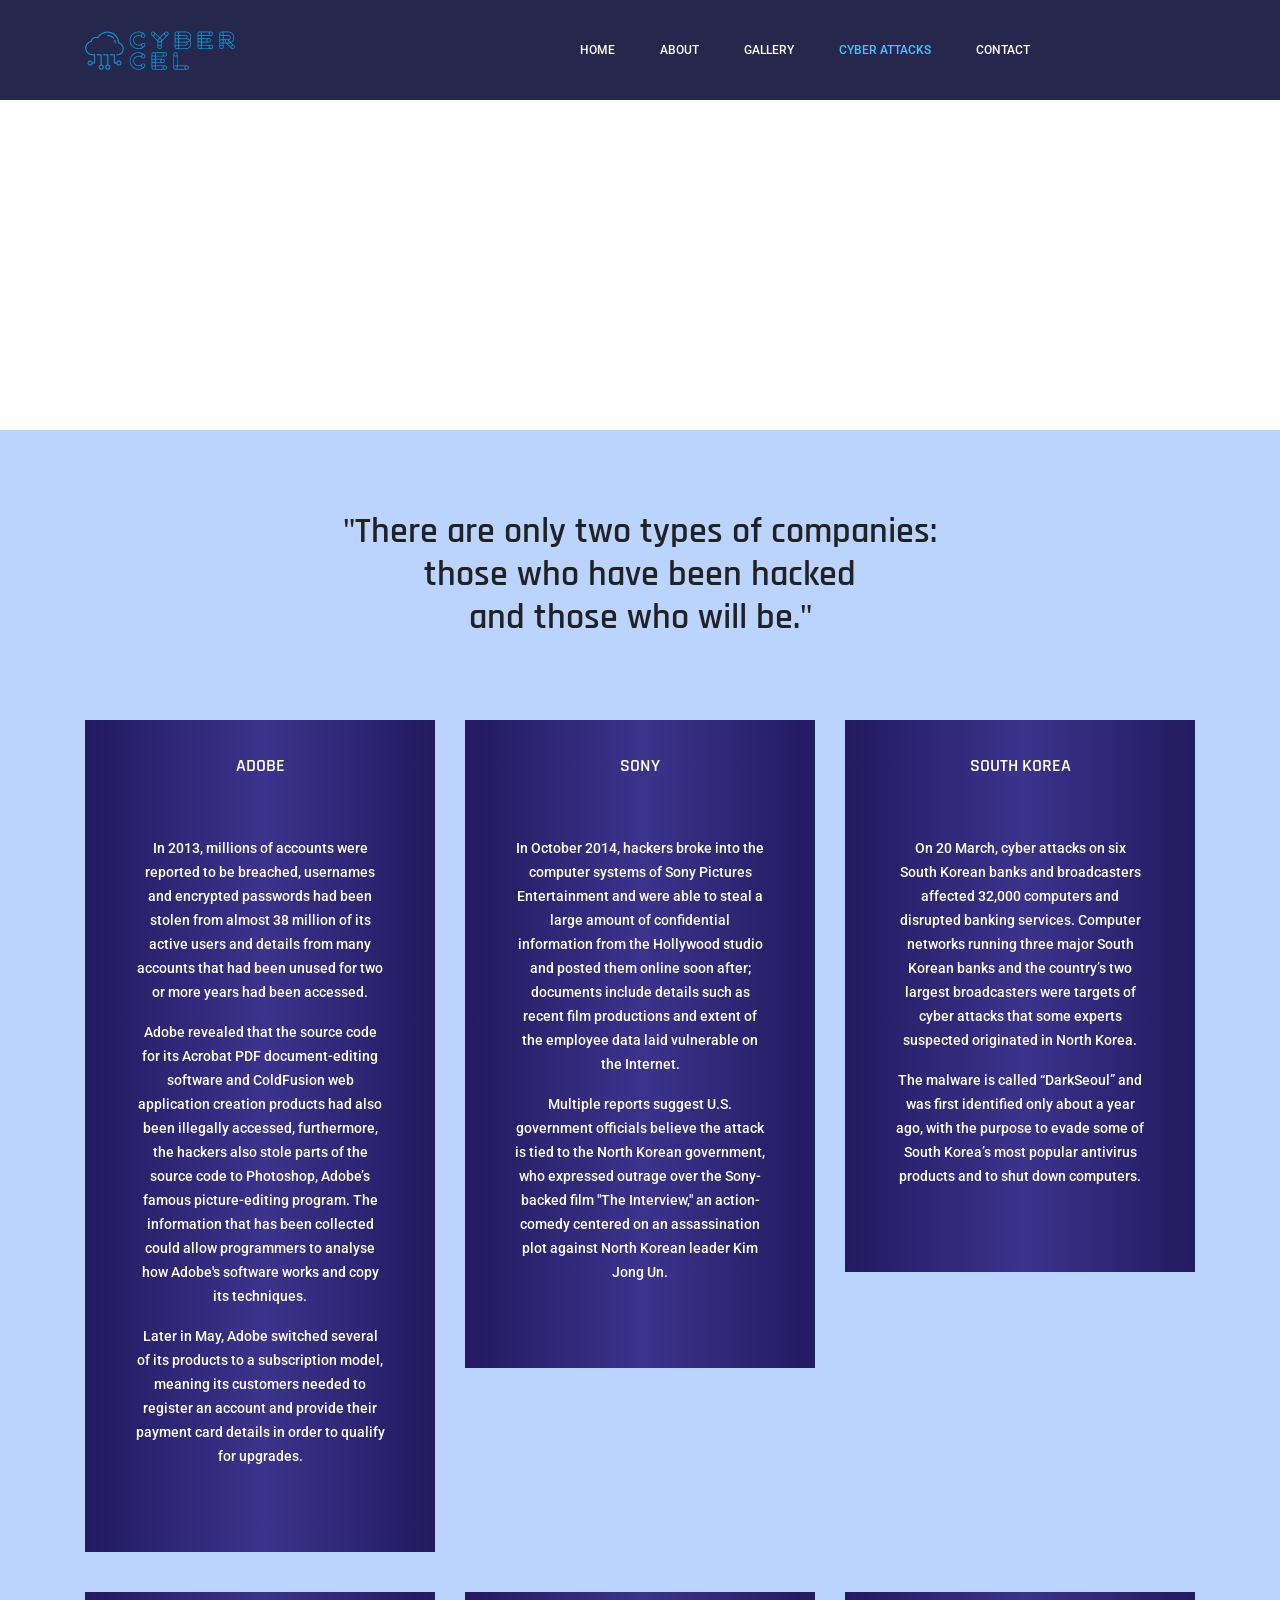
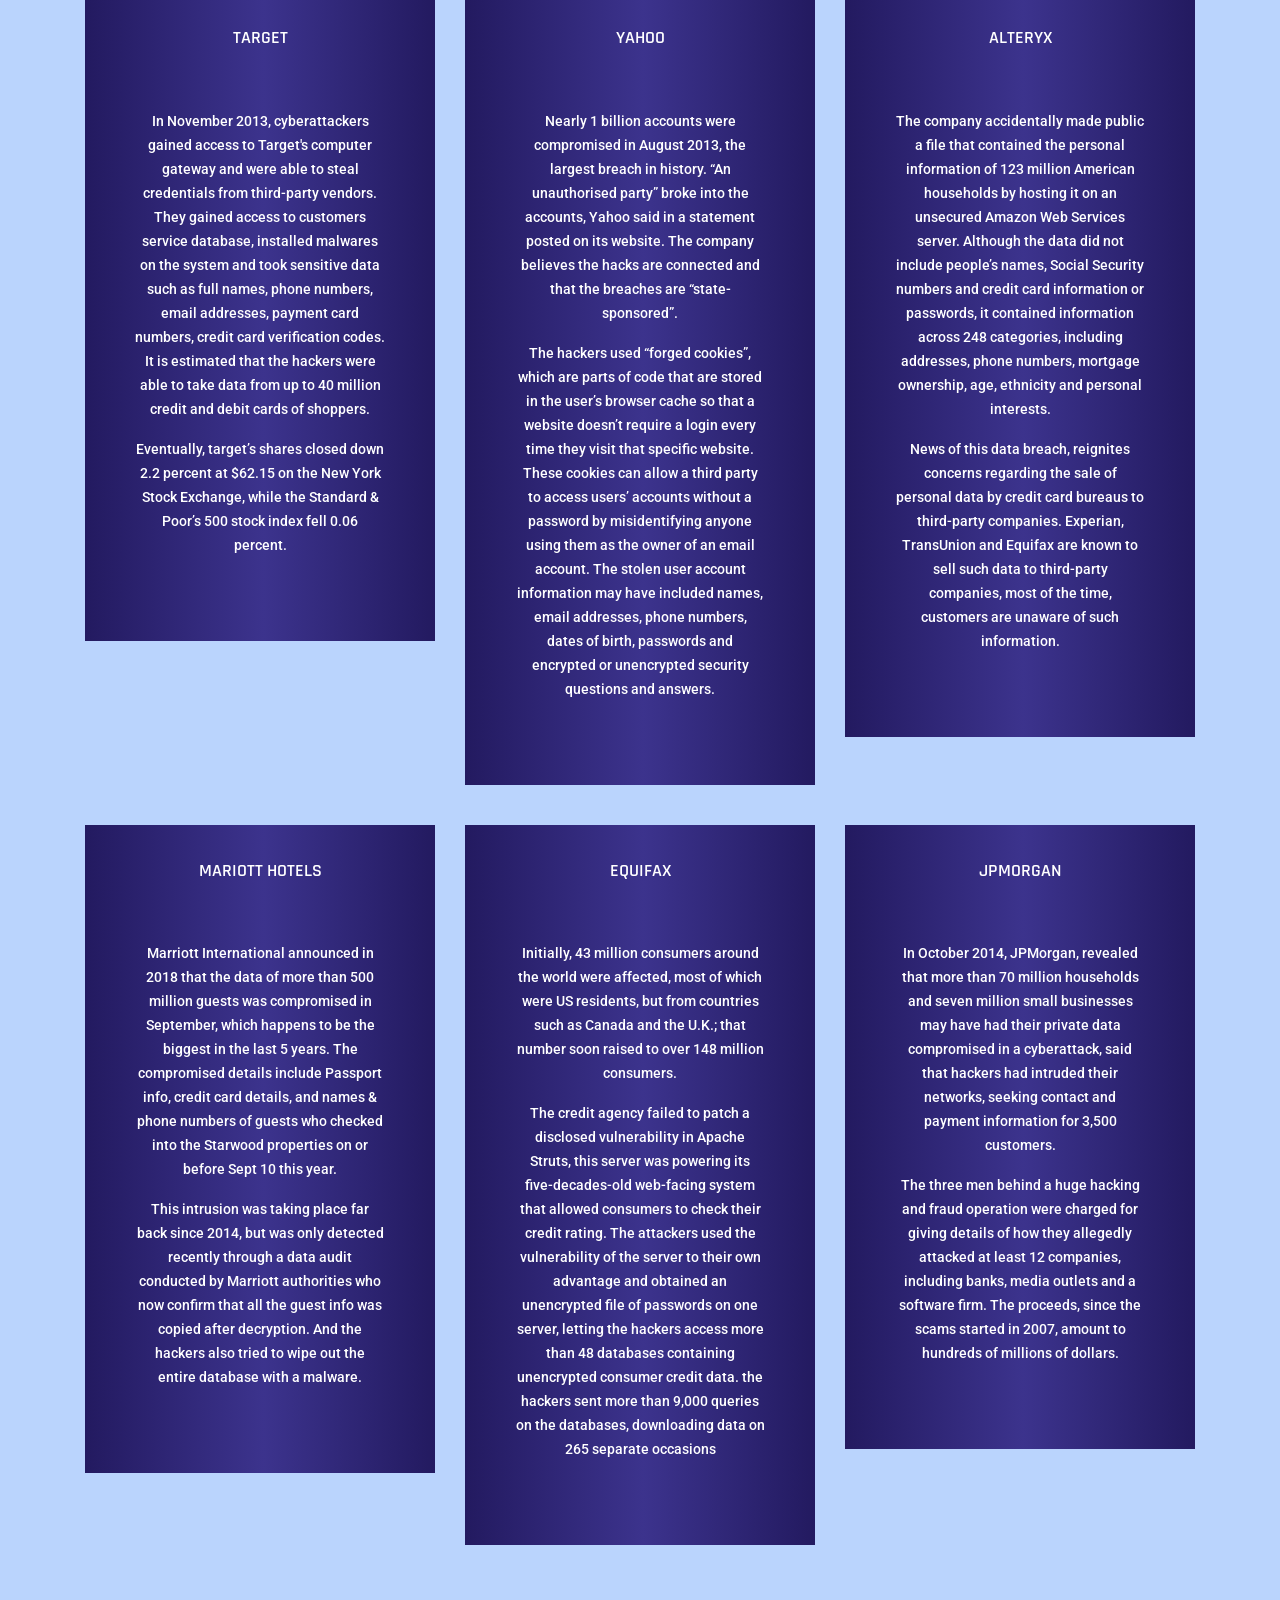
<file: elements.html>
<!doctype html>
<html lang="en">

<head>
	<!-- Required meta tags -->
	<meta charset="utf-8">
	<meta name="viewport" content="width=device-width, initial-scale=1, shrink-to-fit=no">
	<link rel="icon" href="img/favicon.png" type="image/png">
	<title>CyberCEL-Organizations</title>
	<!-- Bootstrap CSS -->
	<link rel="stylesheet" href="css/bootstrap.css">
	<link rel="stylesheet" href="vendors/linericon/style.css">
	<link rel="stylesheet" href="css/font-awesome.min.css">
	<link rel="stylesheet" href="vendors/owl-carousel/owl.carousel.min.css">
	<link rel="stylesheet" href="css/magnific-popup.css">
	<link rel="stylesheet" href="vendors/nice-select/css/nice-select.css">
	<link rel="stylesheet" href="vendors/animate-css/animate.css">
	<link rel="stylesheet" href="vendors/flaticon/flaticon.css">
	<!-- main css -->
	<link rel="stylesheet" href="css/style.css">
	<link rel="stylesheet" href="css/details2.css">
</head>

<body>

	<!--================Header Menu Area =================-->
	<header class="header_area">
		<div class="main_menu">
			<nav class="navbar navbar-expand-lg navbar-light">
				<div class="container">
					<!-- Brand and toggle get grouped for better mobile display -->
						<a class="navbar-brand logo_h" href="index.html"><img src="img/cloud.png" alt=""  width="50%" height="50%"></a>
					<button class="navbar-toggler" type="button" data-toggle="collapse" data-target="#navbarSupportedContent"
					 aria-controls="navbarSupportedContent" aria-expanded="false" aria-label="Toggle navigation">
						<span class="icon-bar"></span>
						<span class="icon-bar"></span>
						<span class="icon-bar"></span>
					</button>
					<!-- Collect the nav links, forms, and other content for toggling -->
					<div class="collapse navbar-collapse offset" id="navbarSupportedContent">
						<ul class="nav navbar-nav menu_nav justify-content-center">
							<li class="nav-item"><a class="nav-link" href="index.html">Home</a></li>
							<li class="nav-item"><a class="nav-link" href="about-us.html">About</a></li>
							<li class="nav-item"><a class="nav-link" href="gallery.html">Gallery</a>
							<li class="nav-item submenu dropdown active">
								<a href="#" class="nav-link dropdown-toggle" data-toggle="dropdown" role="button" aria-haspopup="true"
								 aria-expanded="false">Cyber Attacks</a>
								<ul class="dropdown-menu">
									<li class="nav-item"><a class="nav-link" href="price.html">Types</a>
									<li class="nav-item"><a class="nav-link" href="elements.html">Organizations</a>
								</ul>
							</li>

								<ul class="dropdown-menu">
									<li class="nav-item"><a class="nav-link" href="blog.html">Blog</a></li>
									<li class="nav-item"><a class="nav-link" href="single-blog.html">Blog Details</a></li>
								</ul>
							</li>
							<li class="nav-item"><a class="nav-link" href="contact.html">Contact</a></li>
						</ul>

						</ul>
					</div>
				</div>
			</nav>
		</div>
	</header>
	<!--================Header Menu Area =================-->

	<!--================Home Banner Area =================-->
	<section class="banner_area">
		<div class="banner_inner d-flex align-items-center">
			<div class="overlay bg-parallax" data-stellar-ratio="0.9" data-stellar-vertical-offset="0" data-background=""></div>
			<div class="container">
				<div class="banner_content text-center">
					<div class="page_link">
						<a href="index.html">Home</a>
						<a href="price.html">Cyber Attacks</a>
					</div>
					<h2>World's Biggest Cyber Attacks</h2>
				</div>
			</div>
		</div>
	</section>
	<!--================End Home Banner Area =================-->

	<!--================ Start Pricing Plans Area ================-->
	<section class="pricing_area section_gap">
			<div class="container">
				<div class="row">
					<div class="col-lg-12">
						<div class="main_title">
							<h1>"There are only two types of companies: <br>those who have been hacked<br> and those who will be."</h1>
						</div>
					</div>
				</div>
				<div class="row">
					<div class="col-lg-4 col-md-6 whitetext">
						<div class="pricing_item">
							<h3 class="p_title">ADOBE</h3>
							<div class="p_list">
								<ul>
									<p>In 2013, millions of accounts were reported to be breached, usernames and encrypted passwords had been stolen from almost 38 million of its active users and details from many accounts that had been unused for two or more years had been accessed.</p>
									<p>Adobe revealed that the source code for its Acrobat PDF document-editing software and ColdFusion web application creation products had also been illegally accessed, furthermore, the hackers also stole parts of the source code to Photoshop, Adobe’s famous picture-editing program. The information that has been collected could allow programmers to analyse how Adobe's software works and copy its techniques.	</p>
									<p>Later in May, Adobe switched several of its products to a subscription model, meaning its customers needed to register an account and provide their payment card details in order to qualify for upgrades.</p>
								</ul>
							</div>
							<div class="p_btn">
							</div>
						</div>
					</div>
					<div class="col-lg-4 col-md-6 whitetext">
						<div class="pricing_item active">
							<h3 class="p_title">SONY</h3>
							<div class="p_list">
								<ul>
									<p>In October 2014, hackers broke into the computer systems of Sony Pictures Entertainment and were able to steal a large amount of confidential information from the Hollywood studio and posted them online soon after; documents include details such as recent film productions and extent of the employee data laid vulnerable on the Internet.</p>
									<p>Multiple reports suggest U.S. government officials believe the attack is tied to the North Korean government, who expressed outrage over the Sony-backed film "The Interview," an action-comedy centered on an assassination plot against North Korean leader Kim Jong Un.</p>
								</ul>
							</div>
							<div class="p_btn">
							</div>
						</div>
					</div>
					<div class="col-lg-4 hidden-md whitetext">
						<div class="pricing_item">
							<h3 class="p_title">SOUTH KOREA</h3>
							<div class="p_list">
								<ul>
									<p>On 20 March, cyber attacks on six South Korean banks and broadcasters affected 32,000 computers and disrupted banking services. Computer networks running three major South Korean banks and the country’s two largest broadcasters were targets of cyber attacks that some experts suspected originated in North Korea.</p>
										<p>The malware is called “DarkSeoul” and was first identified only about a year ago, with the purpose to evade some of South Korea’s most popular antivirus products and to shut down computers.</p>
								</ul>
							</div>
							<div class="p_btn">
							</div>
						</div>
					</div>
					<div class="col-lg-4 col-md-6 whitetext">
						<div class="pricing_item active">
							<h3 class="p_title">TARGET</h3>
							<div class="p_list">
								<ul>
									<p>In November 2013, cyberattackers gained access to Target's computer gateway and were able to steal credentials from third-party vendors. They gained access to customers service database, installed malwares on the system and took sensitive data such as full names, phone numbers, email addresses, payment card numbers, credit card verification codes. It is estimated that the hackers were able to take data from up to 40 million credit and debit cards of shoppers.</p>
									<p>Eventually, target’s shares closed down 2.2 percent at $62.15 on the New York Stock Exchange, while the Standard & Poor’s 500 stock index fell 0.06 percent.</p>
								</ul>
							</div>
							<div class="p_btn">
							</div>
						</div>
					</div>
					<div class="col-lg-4 col-md-6 whitetext">
						<div class="pricing_item active">
							<h3 class="p_title">YAHOO</h3>
							<div class="p_list">
								<ul>
									<p>Nearly 1 billion accounts were compromised in August 2013, the largest breach in history. “An unauthorised party” broke into the accounts, Yahoo said in a statement posted on its website. The company believes the hacks are connected and that the breaches are “state-sponsored”.</p>
										<p>The hackers used “forged cookies”, which are parts of code that are stored in the user’s browser cache so that a website doesn’t require a login every time they visit that specific website. These cookies can allow a third party to access users’ accounts without a password by misidentifying anyone using them as the owner of an email account. The stolen user account information may have included names, email addresses, phone numbers, dates of birth, passwords and encrypted or unencrypted security questions and answers.</p>
								</ul>
							</div>
							<div class="p_btn">
							</div>
						</div>
					</div>
					<div class="col-lg-4 col-md-6 whitetext">
						<div class="pricing_item active">
							<h3 class="p_title">ALTERYX</h3>
							<div class="p_list">
								<ul>
									<p>The company accidentally made public a file that contained the personal information of 123 million American households by  hosting it on an unsecured Amazon Web Services server. Although the data did not include people’s names, Social Security numbers and credit card information or passwords, it contained information across 248 categories, including addresses, phone numbers, mortgage ownership, age, ethnicity and personal interests.</p>
									<p>News of this data breach, reignites concerns regarding the sale of personal data by credit card bureaus to third-party companies. Experian, TransUnion and Equifax are known to sell such data to third-party companies, most of the time, customers are unaware of such information.
									</p>
								</ul>
							</div>
							<div class="p_btn">
							</div>
						</div>
					</div>
					<div class="col-lg-4 col-md-6 whitetext">
						<div class="pricing_item active">
							<h3 class="p_title">MARIOTT HOTELS</h3>
							<div class="p_list">
								<ul>
									<p>Marriott International announced in 2018 that the data of more than 500 million guests was compromised in September, which happens to be the biggest in the last 5 years. The compromised details include Passport info, credit card details, and names & phone numbers of guests who checked into the Starwood properties on or before Sept 10 this year.</p>
									<p>This intrusion was taking place far back since 2014, but was only detected recently through a data audit conducted by Marriott authorities who now confirm that all the guest info was copied after decryption. And the hackers also tried to wipe out the entire database with a malware.</p>
								</ul>
							</div>
							<div class="p_btn">
							</div>
						</div>
					</div>
					<div class="col-lg-4 col-md-6 whitetext">
						<div class="pricing_item active">
							<h3 class="p_title">EQUIFAX</h3>
							<div class="p_list">
								<ul>
									<p>Initially, 43 million consumers around the world were affected, most of which were US residents, but from countries such as Canada and the U.K.; that number soon raised to over 148 million consumers.</p>
									<p>The credit agency failed to patch a disclosed vulnerability in Apache Struts, this server was powering its five-decades-old web-facing system that allowed consumers to check their credit rating. The attackers used the vulnerability of the server to their own advantage and obtained an unencrypted file of passwords on one server, letting the hackers access more than 48 databases containing unencrypted consumer credit data. the hackers sent more than 9,000 queries on the databases, downloading data on 265 separate occasions</p>
								</ul>
							</div>
							<div class="p_btn">
							</div>
						</div>
					</div>
					<div class="col-lg-4 col-md-6 whitetext">
						<div class="pricing_item active">
							<h3 class="p_title">JPMORGAN</h3>
							<div class="p_list">
								<ul>
									<p>In October 2014, JPMorgan, revealed that more than 70 million households and seven million small businesses may have had their private data compromised in a cyberattack, said that hackers had intruded their networks, seeking contact and payment information for 3,500 customers.</p>
<p>The three men behind a huge hacking and fraud operation were charged for giving details of how they allegedly attacked at least 12 companies, including banks, media outlets and a software firm. The proceeds, since the scams started in 2007, amount to hundreds of millions of dollars. </p>
								</ul>
							</div>
							<div class="p_btn">
							</div>
						</div>
					</div>
				</div>
			</div>
	</section>
	<!--================ End Pricing Plans Area ================-->


</body>

</html>
</file>
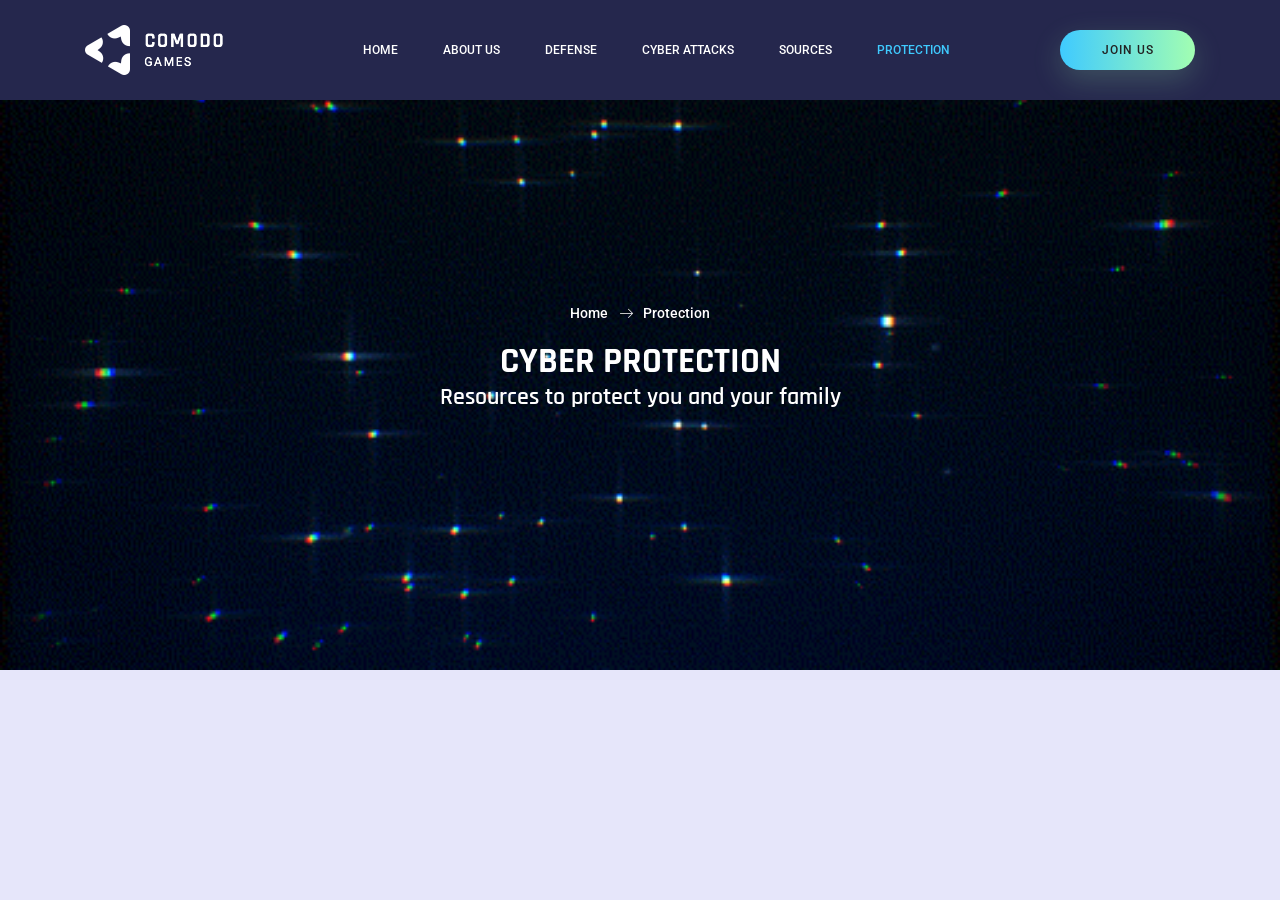
<file: comodo/contact.html>
<!doctype html>
<html lang="en">

<head>
   <background-image: url("paper.gif");>
    <!-- Required meta tags -->
    <meta charset="utf-8">
    <meta name="viewport" content="width=device-width, initial-scale=1, shrink-to-fit=no">
    <link rel="icon" href="img/favicon.png" type="image/png">
    <title>Cyber CEL</title>
    <!-- Bootstrap CSS -->
    <link rel="stylesheet" href="css/bootstrap.css">
    <link rel="stylesheet" href="vendors/linericon/style.css">
    <link rel="stylesheet" href="css/font-awesome.min.css">
    <link rel="stylesheet" href="vendors/owl-carousel/owl.carousel.min.css">
    <link rel="stylesheet" href="css/magnific-popup.css">
    <link rel="stylesheet" href="vendors/nice-select/css/nice-select.css">
    <link rel="stylesheet" href="vendors/animate-css/animate.css">
    <!-- main css -->
    <link rel="stylesheet" href="css/style.css">
    <link rel="stylesheet" href="css/contact.css">
</head>

<body>

    <!--================Header Menu Area =================-->
    <header class="header_area">
        <div class="main_menu">

            <nav class="navbar navbar-expand-lg navbar-light">
                <div class="container">
                    <!-- Brand and toggle get grouped for better mobile display -->
                    <a class="navbar-brand logo_h" href="index.html"><img src="img/logo.png" alt=""></a>
                    <button class="navbar-toggler" type="button" data-toggle="collapse"
                        data-target="#navbarSupportedContent" aria-controls="navbarSupportedContent"
                        aria-expanded="false" aria-label="Toggle navigation">
                        <span class="icon-bar"></span>
                        <span class="icon-bar"></span>
                        <span class="icon-bar"></span>
                    </button>
                    <!-- Collect the nav links, forms, and other content for toggling -->
                    <div class="collapse navbar-collapse offset" id="navbarSupportedContent">
                        <ul class="nav navbar-nav menu_nav justify-content-center">
                            <li class="nav-item"><a class="nav-link" href="index.html">Home</a></li>
                            <li class="nav-item"><a class="nav-link" href="about-us.html">About us</a></li>
                            <li class="nav-item"><a class="nav-link" href="gallery.html">Defense</a>
                            <li class="nav-item submenu dropdown">
                                <a href="#" class="nav-link dropdown-toggle" data-toggle="dropdown" role="button"
                                    aria-haspopup="true" aria-expanded="false">Cyber attacks</a>
                                <ul class="dropdown-menu">
                                    <li class="nav-item"><a class="nav-link" href="price.html">Pricing</a>
                                    <li class="nav-item"><a class="nav-link" href="games.html">Games</a>
                                    <li class="nav-item"><a class="nav-link" href="elements.html">Elements</a>
                                </ul>
                            </li>
                            <li class="nav-item submenu dropdown">
                                <a href="#" class="nav-link dropdown-toggle" data-toggle="dropdown" role="button"
                                    aria-haspopup="true" aria-expanded="false">Sources</a>
                                <ul class="dropdown-menu">
                                    <li class="nav-item"><a class="nav-link" href="blog.html">Protection</a></li>
                                    <li class="nav-item"><a class="nav-link" href="single-blog.html">Blog Details</a>
                                    </li>
                                </ul>
                            </li>
                            <li class="nav-item active"><a class="nav-link" href="contact.html">Protection</a></li>
                        </ul>
                        <ul class="nav navbar-nav navbar-right">
                            <li class="nav-item"><a href="#" class="primary_btn">join us</a></li>
                        </ul>

                        <body style="background-color:#E6E6FA">

                        </body>
                    </div>
                </div>
            </nav>
        </div>
    </header>
    <!--================Header Menu Area =================-->

    <!--================Home Banner Area =================-->
    <section class="banner_area">
      <section class="homebanner_area section_gap" id="background">
        <div class="banner_inner d-flex align-items-center">
            <div class="overlay bg-parallax" data-stellar-ratio="0.9" data-stellar-vertical-offset="0"
                data-background=""></div>
            <div class="container">
                <div class="banner_content text-center">
                    <div class="page_link">
                        <a href="index.html">Home</a>
                        <a href="contact.html">Protection</a>
                    </div>
                    <h2>Cyber protection</h2>
                    <h3 style="color:white">Resources to protect you and your family</h3>
                </div>
            </div>
        </div>
    </section>
    <!--================End Home Banner Area =================-->

    <!--================Contact Area =================-->


</html>
</file>
<file: vendors/linericon/style.css>
@font-face {
	font-family: 'Linearicons-Free';
	src:url('fonts/Linearicons-Free.eot?w118d');
	src:url('fonts/Linearicons-Free.eot?#iefixw118d') format('embedded-opentype'),
		url('fonts/Linearicons-Free.woff2?w118d') format('woff2'),
		url('fonts/Linearicons-Free.woff?w118d') format('woff'),
		url('fonts/Linearicons-Free.ttf?w118d') format('truetype'),
		url('fonts/Linearicons-Free.svg?w118d#Linearicons-Free') format('svg');
	font-weight: normal;
	font-style: normal;
}

.lnr {
	font-family: 'Linearicons-Free';
	speak: none;
	font-style: normal;
	font-weight: normal;
	font-variant: normal;
	text-transform: none;
	line-height: 1;

	/* Better Font Rendering =========== */
	-webkit-font-smoothing: antialiased;
	-moz-osx-font-smoothing: grayscale;
}

.lnr-home:before {
	content: "\e800";
}
.lnr-apartment:before {
	content: "\e801";
}
.lnr-pencil:before {
	content: "\e802";
}
.lnr-magic-wand:before {
	content: "\e803";
}
.lnr-drop:before {
	content: "\e804";
}
.lnr-lighter:before {
	content: "\e805";
}
.lnr-poop:before {
	content: "\e806";
}
.lnr-sun:before {
	content: "\e807";
}
.lnr-moon:before {
	content: "\e808";
}
.lnr-cloud:before {
	content: "\e809";
}
.lnr-cloud-upload:before {
	content: "\e80a";
}
.lnr-cloud-download:before {
	content: "\e80b";
}
.lnr-cloud-sync:before {
	content: "\e80c";
}
.lnr-cloud-check:before {
	content: "\e80d";
}
.lnr-database:before {
	content: "\e80e";
}
.lnr-lock:before {
	content: "\e80f";
}
.lnr-cog:before {
	content: "\e810";
}
.lnr-trash:before {
	content: "\e811";
}
.lnr-dice:before {
	content: "\e812";
}
.lnr-heart:before {
	content: "\e813";
}
.lnr-star:before {
	content: "\e814";
}
.lnr-star-half:before {
	content: "\e815";
}
.lnr-star-empty:before {
	content: "\e816";
}
.lnr-flag:before {
	content: "\e817";
}
.lnr-envelope:before {
	content: "\e818";
}
.lnr-paperclip:before {
	content: "\e819";
}
.lnr-inbox:before {
	content: "\e81a";
}
.lnr-eye:before {
	content: "\e81b";
}
.lnr-printer:before {
	content: "\e81c";
}
.lnr-file-empty:before {
	content: "\e81d";
}
.lnr-file-add:before {
	content: "\e81e";
}
.lnr-enter:before {
	content: "\e81f";
}
.lnr-exit:before {
	content: "\e820";
}
.lnr-graduation-hat:before {
	content: "\e821";
}
.lnr-license:before {
	content: "\e822";
}
.lnr-music-note:before {
	content: "\e823";
}
.lnr-film-play:before {
	content: "\e824";
}
.lnr-camera-video:before {
	content: "\e825";
}
.lnr-camera:before {
	content: "\e826";
}
.lnr-picture:before {
	content: "\e827";
}
.lnr-book:before {
	content: "\e828";
}
.lnr-bookmark:before {
	content: "\e829";
}
.lnr-user:before {
	content: "\e82a";
}
.lnr-users:before {
	content: "\e82b";
}
.lnr-shirt:before {
	content: "\e82c";
}
.lnr-store:before {
	content: "\e82d";
}
.lnr-cart:before {
	content: "\e82e";
}
.lnr-tag:before {
	content: "\e82f";
}
.lnr-phone-handset:before {
	content: "\e830";
}
.lnr-phone:before {
	content: "\e831";
}
.lnr-pushpin:before {
	content: "\e832";
}
.lnr-map-marker:before {
	content: "\e833";
}
.lnr-map:before {
	content: "\e834";
}
.lnr-location:before {
	content: "\e835";
}
.lnr-calendar-full:before {
	content: "\e836";
}
.lnr-keyboard:before {
	content: "\e837";
}
.lnr-spell-check:before {
	content: "\e838";
}
.lnr-screen:before {
	content: "\e839";
}
.lnr-smartphone:before {
	content: "\e83a";
}
.lnr-tablet:before {
	content: "\e83b";
}
.lnr-laptop:before {
	content: "\e83c";
}
.lnr-laptop-phone:before {
	content: "\e83d";
}
.lnr-power-switch:before {
	content: "\e83e";
}
.lnr-bubble:before {
	content: "\e83f";
}
.lnr-heart-pulse:before {
	content: "\e840";
}
.lnr-construction:before {
	content: "\e841";
}
.lnr-pie-chart:before {
	content: "\e842";
}
.lnr-chart-bars:before {
	content: "\e843";
}
.lnr-gift:before {
	content: "\e844";
}
.lnr-diamond:before {
	content: "\e845";
}
.lnr-linearicons:before {
	content: "\e846";
}
.lnr-dinner:before {
	content: "\e847";
}
.lnr-coffee-cup:before {
	content: "\e848";
}
.lnr-leaf:before {
	content: "\e849";
}
.lnr-paw:before {
	content: "\e84a";
}
.lnr-rocket:before {
	content: "\e84b";
}
.lnr-briefcase:before {
	content: "\e84c";
}
.lnr-bus:before {
	content: "\e84d";
}
.lnr-car:before {
	content: "\e84e";
}
.lnr-train:before {
	content: "\e84f";
}
.lnr-bicycle:before {
	content: "\e850";
}
.lnr-wheelchair:before {
	content: "\e851";
}
.lnr-select:before {
	content: "\e852";
}
.lnr-earth:before {
	content: "\e853";
}
.lnr-smile:before {
	content: "\e854";
}
.lnr-sad:before {
	content: "\e855";
}
.lnr-neutral:before {
	content: "\e856";
}
.lnr-mustache:before {
	content: "\e857";
}
.lnr-alarm:before {
	content: "\e858";
}
.lnr-bullhorn:before {
	content: "\e859";
}
.lnr-volume-high:before {
	content: "\e85a";
}
.lnr-volume-medium:before {
	content: "\e85b";
}
.lnr-volume-low:before {
	content: "\e85c";
}
.lnr-volume:before {
	content: "\e85d";
}
.lnr-mic:before {
	content: "\e85e";
}
.lnr-hourglass:before {
	content: "\e85f";
}
.lnr-undo:before {
	content: "\e860";
}
.lnr-redo:before {
	content: "\e861";
}
.lnr-sync:before {
	content: "\e862";
}
.lnr-history:before {
	content: "\e863";
}
.lnr-clock:before {
	content: "\e864";
}
.lnr-download:before {
	content: "\e865";
}
.lnr-upload:before {
	content: "\e866";
}
.lnr-enter-down:before {
	content: "\e867";
}
.lnr-exit-up:before {
	content: "\e868";
}
.lnr-bug:before {
	content: "\e869";
}
.lnr-code:before {
	content: "\e86a";
}
.lnr-link:before {
	content: "\e86b";
}
.lnr-unlink:before {
	content: "\e86c";
}
.lnr-thumbs-up:before {
	content: "\e86d";
}
.lnr-thumbs-down:before {
	content: "\e86e";
}
.lnr-magnifier:before {
	content: "\e86f";
}
.lnr-cross:before {
	content: "\e870";
}
.lnr-menu:before {
	content: "\e871";
}
.lnr-list:before {
	content: "\e872";
}
.lnr-chevron-up:before {
	content: "\e873";
}
.lnr-chevron-down:before {
	content: "\e874";
}
.lnr-chevron-left:before {
	content: "\e875";
}
.lnr-chevron-right:before {
	content: "\e876";
}
.lnr-arrow-up:before {
	content: "\e877";
}
.lnr-arrow-down:before {
	content: "\e878";
}
.lnr-arrow-left:before {
	content: "\e879";
}
.lnr-arrow-right:before {
	content: "\e87a";
}
.lnr-move:before {
	content: "\e87b";
}
.lnr-warning:before {
	content: "\e87c";
}
.lnr-question-circle:before {
	content: "\e87d";
}
.lnr-menu-circle:before {
	content: "\e87e";
}
.lnr-checkmark-circle:before {
	content: "\e87f";
}
.lnr-cross-circle:before {
	content: "\e880";
}
.lnr-plus-circle:before {
	content: "\e881";
}
.lnr-circle-minus:before {
	content: "\e882";
}
.lnr-arrow-up-circle:before {
	content: "\e883";
}
.lnr-arrow-down-circle:before {
	content: "\e884";
}
.lnr-arrow-left-circle:before {
	content: "\e885";
}
.lnr-arrow-right-circle:before {
	content: "\e886";
}
.lnr-chevron-up-circle:before {
	content: "\e887";
}
.lnr-chevron-down-circle:before {
	content: "\e888";
}
.lnr-chevron-left-circle:before {
	content: "\e889";
}
.lnr-chevron-right-circle:before {
	content: "\e88a";
}
.lnr-crop:before {
	content: "\e88b";
}
.lnr-frame-expand:before {
	content: "\e88c";
}
.lnr-frame-contract:before {
	content: "\e88d";
}
.lnr-layers:before {
	content: "\e88e";
}
.lnr-funnel:before {
	content: "\e88f";
}
.lnr-text-format:before {
	content: "\e890";
}
.lnr-text-format-remove:before {
	content: "\e891";
}
.lnr-text-size:before {
	content: "\e892";
}
.lnr-bold:before {
	content: "\e893";
}
.lnr-italic:before {
	content: "\e894";
}
.lnr-underline:before {
	content: "\e895";
}
.lnr-strikethrough:before {
	content: "\e896";
}
.lnr-highlight:before {
	content: "\e897";
}
.lnr-text-align-left:before {
	content: "\e898";
}
.lnr-text-align-center:before {
	content: "\e899";
}
.lnr-text-align-right:before {
	content: "\e89a";
}
.lnr-text-align-justify:before {
	content: "\e89b";
}
.lnr-line-spacing:before {
	content: "\e89c";
}
.lnr-indent-increase:before {
	content: "\e89d";
}
.lnr-indent-decrease:before {
	content: "\e89e";
}
.lnr-pilcrow:before {
	content: "\e89f";
}
.lnr-direction-ltr:before {
	content: "\e8a0";
}
.lnr-direction-rtl:before {
	content: "\e8a1";
}
.lnr-page-break:before {
	content: "\e8a2";
}
.lnr-sort-alpha-asc:before {
	content: "\e8a3";
}
.lnr-sort-amount-asc:before {
	content: "\e8a4";
}
.lnr-hand:before {
	content: "\e8a5";
}
.lnr-pointer-up:before {
	content: "\e8a6";
}
.lnr-pointer-right:before {
	content: "\e8a7";
}
.lnr-pointer-down:before {
	content: "\e8a8";
}
.lnr-pointer-left:before {
	content: "\e8a9";
}
</file>
<file: vendors/nice-select/css/nice-select.css>
.nice-select {
  -webkit-tap-highlight-color: transparent;
  background-color: #fff;
  border-radius: 5px;
  border: solid 1px #e8e8e8;
  box-sizing: border-box;
  clear: both;
  cursor: pointer;
  display: block;
  float: left;
  font-family: inherit;
  font-size: 14px;
  font-weight: normal;
  height: 42px;
  line-height: 40px;
  outline: none;
  padding-left: 18px;
  padding-right: 30px;
  position: relative;
  text-align: left !important;
  -webkit-transition: all 0.2s ease-in-out;
  transition: all 0.2s ease-in-out;
  -webkit-user-select: none;
     -moz-user-select: none;
      -ms-user-select: none;
          user-select: none;
  white-space: nowrap;
  width: auto; }
  .nice-select:hover {
    border-color: #dbdbdb; }
  .nice-select:active, .nice-select.open, .nice-select:focus {
    border-color: #999; }
  .nice-select:after {
    border-bottom: 2px solid #999;
    border-right: 2px solid #999;
    content: '';
    display: block;
    height: 5px;
    margin-top: -4px;
    pointer-events: none;
    position: absolute;
    right: 12px;
    top: 50%;
    -webkit-transform-origin: 66% 66%;
        -ms-transform-origin: 66% 66%;
            transform-origin: 66% 66%;
    -webkit-transform: rotate(45deg);
        -ms-transform: rotate(45deg);
            transform: rotate(45deg);
    -webkit-transition: all 0.15s ease-in-out;
    transition: all 0.15s ease-in-out;
    width: 5px; }
  .nice-select.open:after {
    -webkit-transform: rotate(-135deg);
        -ms-transform: rotate(-135deg);
            transform: rotate(-135deg); }
  .nice-select.open .list {
    opacity: 1;
    pointer-events: auto;
    -webkit-transform: scale(1) translateY(0);
        -ms-transform: scale(1) translateY(0);
            transform: scale(1) translateY(0); }
  .nice-select.disabled {
    border-color: #ededed;
    color: #999;
    pointer-events: none; }
    .nice-select.disabled:after {
      border-color: #cccccc; }
  .nice-select.wide {
    width: 100%; }
    .nice-select.wide .list {
      left: 0 !important;
      right: 0 !important; }
  .nice-select.right {
    float: right; }
    .nice-select.right .list {
      left: auto;
      right: 0; }
  .nice-select.small {
    font-size: 12px;
    height: 36px;
    line-height: 34px; }
    .nice-select.small:after {
      height: 4px;
      width: 4px; }
    .nice-select.small .option {
      line-height: 34px;
      min-height: 34px; }
  .nice-select .list {
    background-color: #fff;
    border-radius: 5px;
    box-shadow: 0 0 0 1px rgba(68, 68, 68, 0.11);
    box-sizing: border-box;
    margin-top: 4px;
    opacity: 0;
    overflow: hidden;
    padding: 0;
    pointer-events: none;
    position: absolute;
    top: 100%;
    left: 0;
    -webkit-transform-origin: 50% 0;
        -ms-transform-origin: 50% 0;
            transform-origin: 50% 0;
    -webkit-transform: scale(0.75) translateY(-21px);
        -ms-transform: scale(0.75) translateY(-21px);
            transform: scale(0.75) translateY(-21px);
    -webkit-transition: all 0.2s cubic-bezier(0.5, 0, 0, 1.25), opacity 0.15s ease-out;
    transition: all 0.2s cubic-bezier(0.5, 0, 0, 1.25), opacity 0.15s ease-out;
    z-index: 9; }
    .nice-select .list:hover .option:not(:hover) {
      background-color: transparent !important; }
  .nice-select .option {
    cursor: pointer;
    font-weight: 400;
    line-height: 40px;
    list-style: none;
    min-height: 40px;
    outline: none;
    padding-left: 18px;
    padding-right: 29px;
    text-align: left;
    -webkit-transition: all 0.2s;
    transition: all 0.2s; }
    .nice-select .option:hover, .nice-select .option.focus, .nice-select .option.selected.focus {
      background-color: #f6f6f6; }
    .nice-select .option.selected {
      font-weight: bold; }
    .nice-select .option.disabled {
      background-color: transparent;
      color: #999;
      cursor: default; }

.no-csspointerevents .nice-select .list {
  display: none; }

.no-csspointerevents .nice-select.open .list {
  display: block; }
</file>
<file: vendors/flaticon/flaticon.css>
/*
  	Flaticon icon font: Flaticon
  	Creation date: 26/06/2018 17:19
  	*/

@font-face {
  font-family: "Flaticon";
  src: url("./Flaticon.eot");
  src: url("./Flaticon.eot?#iefix") format("embedded-opentype"),
       url("./Flaticon.woff") format("woff"),
       url("./Flaticon.ttf") format("truetype"),
       url("./Flaticon.svg#Flaticon") format("svg");
  font-weight: normal;
  font-style: normal;
}

@media screen and (-webkit-min-device-pixel-ratio:0) {
  @font-face {
    font-family: "Flaticon";
    src: url("./Flaticon.svg#Flaticon") format("svg");
  }
}

[class^="flaticon-"]:before, [class*=" flaticon-"]:before,
[class^="flaticon-"]:after, [class*=" flaticon-"]:after {   
  font-family: Flaticon;
        font-size: 20px;
font-style: normal;
margin-left: 20px;
}

.flaticon-skyline:before { content: "\f100"; }
.flaticon-sketch:before { content: "\f101"; }
.flaticon-city:before { content: "\f102"; }
</file>
<file: css/style.css>
/*----------------------------------------------------
@File: Default Styles
@Author: SPONDON IT

This file contains the styling for the actual theme, this
is the file you need to edit to change the look of the
theme.
---------------------------------------------------- */
/*=====================================================================
@Template Name: HostHub Construction
@Developed By: Naim Lasker
Author E-mail: naimlasker@gmail.com

=====================================================================*/
/*----------------------------------------------------*/
/*font Variables*/
/*Color Variables*/
/*=================== fonts ====================*/
@import url("https://fonts.googleapis.com/css?family=Rajdhani:600,700|Roboto:400,500,500i");
/*---------------------------------------------------- */
/*----------------------------------------------------*/
/* Medium Layout: 1280px */
/* Tablet Layout: 768px */
/* Mobile Layout: 320px */
/* Wide Mobile Layout: 480px */
/*---------------------------------------------------- */
/*----------------------------------------------------*/
.column {
  float: left;
  width: 50%;
}

/* Clear floats after the columns */
.row:after {
  content: "";
  display: table;
  clear: both;
}
body {
  line-height: 24px;
  font-size: 14px;
  font-family: "Roboto", sans-serif;
  font-weight: 500;
  color: #777777; }

h1,
h2,
h3,
h4,
h5,
h6 {
  font-family: "Rajdhani", sans-serif;
  font-weight: 600; }

.list {
  list-style: none;
  margin: 0px;
  padding: 0px; }

a {
  text-decoration: none;
  transition: all 0.3s ease-in-out; }
  a:hover, a:focus {
    text-decoration: none;
    outline: none; }

button:focus {
  outline: none;
  box-shadow: none; }

.mt-25 {
  margin-top: 25px; }

.p0 {
  padding-left: 0px;
  padding-right: 0px; }

.white_bg {
  background: #fff !important; }

/*---------------------------------------------------- */
/*----------------------------------------------------*/


.section_gap {
  padding: 120px 0; }
  @media (max-width: 767px) {
    .section_gap {
      padding: 60px 0; } }



.section_gap_top {
  padding-top: 120px; }
  @media (max-width: 767px) {
    .section_gap_top {
      padding-top: 60px; } }

.section_gap_bottom {
  padding-bottom: 120px; }
  @media (max-width: 767px) {
    .section_gap_bottom {
      padding-bottom: 60px; } }

img {
  max-width: 100%; }

/* Main Title Area css
============================================================================================ */
.main_title {
  text-align: center;
  margin-bottom: 80px; }
  .main_title h2 {
    font-size: 72px;
    color: #3fcaff;
    opacity: 0.1;
    margin: 0;
    line-height: 60px; }
  .main_title h1 {
    color: #222222;
    margin-top: -40px; }
  .main_title p {
    font-size: 14px;
    line-height: 24px;
    color: #777777;
    margin-bottom: 0px;
    max-width: 570px;
    margin: auto; }
  .main_title.white h2 {
    color: #fff; }
  .main_title.white p {
    color: #fff;
    opacity: 0.6; }

/* End Main Title Area css
============================================================================================ */
/* Start Common Section Area css
============================================================================================ */
.section_content {
  position: relative;
  padding: 70px 0px 73px 70px; }
  .section_content h6 {
    color: #fff;
    font-size: 14px;
    margin-bottom: 12px;
    position: relative;
    letter-spacing: 2px;
    text-transform: uppercase; }
    .section_content h6:after {
      content: "";
      position: absolute;
      background: -webkit-linear-gradient(to right, #3fcaff 0%, #a4ffb0 100%);
      background: -moz-linear-gradient(to right, #3fcaff 0%, #a4ffb0 100%);
      background: -o-linear-gradient(to right, #3fcaff 0%, #a4ffb0 100%);
      background: linear-gradient(to right, #3fcaff 0%, #a4ffb0 100%);
      color: #3fcaff;
      height: 1px;
      width: 50px;
      bottom: -10px;
      left: 0; }
  .section_content h1 {
    color: #fff;
    line-height: 45px;
    padding: 30px 0 30px;
    margin-bottom: 0; }
  .section_content p {
    margin-bottom: 0px;
    color: #fff;
    font-weight: 400;
    padding: 0 40px 40px 0; }

/* End Common Section Area css
============================================================================================ */
/* Start Gradient Area css
============================================================================================ */
.gradient-bg, .video-play-button:before, .video-play-button:after, .recent_update_inner .nav.nav-tabs li a.active, .recent_update_inner .nav.nav-tabs li a:hover {
  background: -webkit-linear-gradient(90deg, #3fcaff 0%, #a4ffb0 100%);
  background: -moz-linear-gradient(90deg, #3fcaff 0%, #a4ffb0 100%);
  background: -o-linear-gradient(90deg, #3fcaff 0%, #a4ffb0 100%);
  background: linear-gradient(90deg, #3fcaff 0%, #a4ffb0 100%); }

.gradient-bg2 {
  background: -webkit-linear-gradient(90deg, #3fcaff 0%, #a4ffb0 100%);
  background: -moz-linear-gradient(90deg, #3fcaff 0%, #a4ffb0 100%);
  background: -o-linear-gradient(90deg, #3fcaff 0%, #a4ffb0 100%);
  background: linear-gradient(90deg, #3fcaff 0%, #a4ffb0 100%); }

.gradient-color {
  background: -webkit-linear-gradient(90deg, #3fcaff 0%, #a4ffb0 100%);
  background: -moz-linear-gradient(90deg, #3fcaff 0%, #a4ffb0 100%);
  background: -o-linear-gradient(90deg, #3fcaff 0%, #a4ffb0 100%);
  background: linear-gradient(90deg, #3fcaff 0%, #a4ffb0 100%);
  -webkit-background-clip: text;
  -webkit-text-fill-color: transparent; }

/* End Gradient Area css
============================================================================================ */
.gradient_btn {
  display: inline-block;
  color: #fff;
  letter-spacing: 1px;
  font-family: "Roboto", sans-serif;
  font-size: 12px;
  font-weight: 500;
  line-height: 46px;
  outline: none !important;
  text-align: center;
  cursor: pointer;
  text-transform: uppercase;
  border: double 2px transparent;
  border-radius: 10px;
  background-image: linear-gradient(#342b7e, #3b328b), radial-gradient(circle at top left, #3fcaff, #a4ffb0);
  background-image: -webkit-linear-gradient(#342b7e, #3b328b), -webkit-radial-gradient(circle at top left, #3fcaff, #a4ffb0);
  background-image: -moz-linear-gradient(#342b7e, #3b328b), -moz-radial-gradient(circle at top left, #3fcaff, #a4ffb0);
  background-image: -ms-linear-gradient(#342b7e, #3b328b), -ms-radial-gradient(circle at top left, #3fcaff, #a4ffb0);
  background-image: -o-linear-gradient(#342b7e, #3b328b), -o-radial-gradient(circle at top left, #3fcaff, #a4ffb0);
  background-origin: border-box;
  background-clip: content-box, border-box; }
  .gradient_btn span {
    padding: 0 60px; }
  .gradient_btn:hover {
    color: #22195e;
    box-shadow: 0px 10px 30px rgba(130, 82, 250, 0.2); }

.primary_btn {
  display: inline-block;
  background: -webkit-linear-gradient(to right, #3fcaff 0%, #a4ffb0 51%, #3fcaff 100%);
  background: -moz-linear-gradient(to right, #3fcaff 0%, #a4ffb0 51%, #3fcaff 100%);
  background: -ms-linear-gradient(to right, #3fcaff 0%, #a4ffb0 51%, #3fcaff 100%);
  background: -o-linear-gradient(to right, #3fcaff 0%, #a4ffb0 51%, #3fcaff 100%);
  background: linear-gradient(to right, #3fcaff 0%, #a4ffb0 51%, #3fcaff 100%);
  background-size: 200% auto;
  padding: 0px 35px;
  color: #222222;
  letter-spacing: 1px;
  font-family: "Roboto", sans-serif;
  font-size: 12px;
  font-weight: 500;
  line-height: 50px;
  border-radius: 5px;
  outline: none !important;
  box-shadow: 0px 10px 30px rgba(163, 255, 177, 0.2);
  text-align: center;
  cursor: pointer;
  -webkit-transition: all 0.4s ease 0s;
  -moz-transition: all 0.4s ease 0s;
  -o-transition: all 0.4s ease 0s;
  transition: all 0.4s ease 0s;
  text-transform: uppercase; }
  .primary_btn:hover {
    background-position: right center;
    color: #22195e; }

.overlay, .single-gallery .content {
  position: absolute;
  left: 0;
  top: 0;
  height: 100%;
  width: 100%; }

/* Start Video Play css
============================================================================================ */
.video-play-button {
  position: relative;
  box-sizing: content-box;
  display: inline-block;
  width: 32px;
  height: 44px;
  border-radius: 50%;
  padding: 46px 8px 18px 28px; }
  .video-play-button:before, .video-play-button:after {
    content: "";
    position: absolute;
    left: 50%;
    top: 50%;
    -webkit-transform: translate(-50%, -50%);
    -moz-transform: translate(-50%, -50%);
    -ms-transform: translate(-50%, -50%);
    -o-transform: translate(-50%, -50%);
    transform: translate(-50%, -50%);
    display: block;
    width: 60px;
    height: 60px;
    border-radius: 50%; }
  .video-play-button:before {
    z-index: 0;
    -webkit-animation: pulse-border 2000ms ease-out infinite;
    -moz-animation: pulse-border 2000ms ease-out infinite;
    -o-animation: pulse-border 2000ms ease-out infinite;
    animation: pulse-border 2000ms ease-out infinite; }
  .video-play-button:after {
    z-index: 1;
    -webkit-transition: all 200ms ease;
    -moz-transition: all 200ms ease;
    -o-transition: all 200ms ease;
    transition: all 200ms ease; }
  .video-play-button span {
    display: block;
    position: relative;
    z-index: 3;
    width: 0;
    height: 0;
    border-left: 16px solid #000000;
    border-top: 8px solid transparent;
    border-bottom: 8px solid transparent; }
  .video-play-button:hover:after {
    background-color: #0cbcff; }

@-webkit-keyframes pulse-border {
  0% {
    -webkit-transform: translate(-50%, -50%) translateZ(0) scale(1);
    -moz-transform: translate(-50%, -50%) translateZ(0) scale(1);
    -ms-transform: translate(-50%, -50%) translateZ(0) scale(1);
    -o-transform: translate(-50%, -50%) translateZ(0) scale(1);
    transform: translate(-50%, -50%) translateZ(0) scale(1);
    opacity: 0.7; }
  100% {
    -webkit-transform: translate(-50%, -50%) translateZ(0) scale(1.5);
    -moz-transform: translate(-50%, -50%) translateZ(0) scale(1.5);
    -ms-transform: translate(-50%, -50%) translateZ(0) scale(1.5);
    -o-transform: translate(-50%, -50%) translateZ(0) scale(1.5);
    transform: translate(-50%, -50%) translateZ(0) scale(1.5);
    opacity: 0.1; } }
@-moz-keyframes pulse-border {
  0% {
    -webkit-transform: translate(-50%, -50%) translateZ(0) scale(1);
    -moz-transform: translate(-50%, -50%) translateZ(0) scale(1);
    -ms-transform: translate(-50%, -50%) translateZ(0) scale(1);
    -o-transform: translate(-50%, -50%) translateZ(0) scale(1);
    transform: translate(-50%, -50%) translateZ(0) scale(1);
    opacity: 0.7; }
  100% {
    -webkit-transform: translate(-50%, -50%) translateZ(0) scale(1.5);
    -moz-transform: translate(-50%, -50%) translateZ(0) scale(1.5);
    -ms-transform: translate(-50%, -50%) translateZ(0) scale(1.5);
    -o-transform: translate(-50%, -50%) translateZ(0) scale(1.5);
    transform: translate(-50%, -50%) translateZ(0) scale(1.5);
    opacity: 0.1; } }
@-o-keyframes pulse-border {
  0% {
    -webkit-transform: translate(-50%, -50%) translateZ(0) scale(1);
    -moz-transform: translate(-50%, -50%) translateZ(0) scale(1);
    -ms-transform: translate(-50%, -50%) translateZ(0) scale(1);
    -o-transform: translate(-50%, -50%) translateZ(0) scale(1);
    transform: translate(-50%, -50%) translateZ(0) scale(1);
    opacity: 0.7; }
  100% {
    -webkit-transform: translate(-50%, -50%) translateZ(0) scale(1.5);
    -moz-transform: translate(-50%, -50%) translateZ(0) scale(1.5);
    -ms-transform: translate(-50%, -50%) translateZ(0) scale(1.5);
    -o-transform: translate(-50%, -50%) translateZ(0) scale(1.5);
    transform: translate(-50%, -50%) translateZ(0) scale(1.5);
    opacity: 0.1; } }
@keyframes pulse-border {
  0% {
    -webkit-transform: translate(-50%, -50%) translateZ(0) scale(1);
    -moz-transform: translate(-50%, -50%) translateZ(0) scale(1);
    -ms-transform: translate(-50%, -50%) translateZ(0) scale(1);
    -o-transform: translate(-50%, -50%) translateZ(0) scale(1);
    transform: translate(-50%, -50%) translateZ(0) scale(1);
    opacity: 0.7; }
  100% {
    -webkit-transform: translate(-50%, -50%) translateZ(0) scale(1.5);
    -moz-transform: translate(-50%, -50%) translateZ(0) scale(1.5);
    -ms-transform: translate(-50%, -50%) translateZ(0) scale(1.5);
    -o-transform: translate(-50%, -50%) translateZ(0) scale(1.5);
    transform: translate(-50%, -50%) translateZ(0) scale(1.5);
    opacity: 0.1; } }
/* End Video Play css
============================================================================================ */
/*---------------------------------------------------- */
/*----------------------------------------------------*/
.header_area {
  position: absolute;
  width: 100%;
  top: 0;
  left: 0;
  z-index: 9999;
  background: #25274D; }
  .header_area .navbar-brand {
    margin-right: 30px; }
  .header_area .menu_nav {
    width: 100%; }
  .header_area .navbar {
    background: transparent;
    padding: 0px;
    border: 0px;
    border-radius: 0px;
    width: 100%; }
    .header_area .navbar .nav .nav-item {
      margin-right: 45px; }
      .header_area .navbar .nav .nav-item .nav-link {
        font: 500 12px/100px "Roboto", sans-serif;
        text-transform: uppercase;
        color: #fff;
        padding: 0px;
        display: inline-block; }
        .header_area .navbar .nav .nav-item .nav-link:after {
          display: none; }
      .header_area .navbar .nav .nav-item:hover .nav-link, .header_area .navbar .nav .nav-item.active .nav-link {
        color: #3fcaff; }
      .header_area .navbar .nav .nav-item.submenu {
        position: relative; }
        .header_area .navbar .nav .nav-item.submenu ul {
          border: none;
          padding: 0px;
          border-radius: 0px;
          box-shadow: none;
          margin: 0px;
          background: #fff; }
          @media (min-width: 992px) {
            .header_area .navbar .nav .nav-item.submenu ul {
              position: absolute;
              top: 120%;
              left: 0px;
              min-width: 200px;
              text-align: left;
              opacity: 0;
              transition: all 300ms ease-in;
              visibility: hidden;
              display: block;
              border: none;
              padding: 0px;
              border-radius: 0px;
              box-shadow: 0px 10px 30px 0px rgba(0, 0, 0, 0.4); } }
          .header_area .navbar .nav .nav-item.submenu ul:before {
            content: "";
            width: 0;
            height: 0;
            border-style: solid;
            border-width: 10px 10px 0 10px;
            border-color: #eeeeee transparent transparent transparent;
            position: absolute;
            right: 24px;
            top: 45px;
            z-index: 3;
            opacity: 0;
            transition: all 400ms linear; }
          .header_area .navbar .nav .nav-item.submenu ul .nav-item {
            display: block;
            float: none;
            margin-right: 0px;
            border-bottom: 1px solid #ededed;
            margin-left: 0px;
            transition: all 0.4s linear; }
            .header_area .navbar .nav .nav-item.submenu ul .nav-item .nav-link {
              line-height: 45px;
              color: #222222;
              padding: 0px 30px;
              transition: all 150ms linear;
              display: block;
              margin-right: 0px; }
            .header_area .navbar .nav .nav-item.submenu ul .nav-item:last-child {
              border-bottom: none; }
            .header_area .navbar .nav .nav-item.submenu ul .nav-item:hover .nav-link {
              background-image: -moz-linear-gradient(0deg, #4dabff 0%, #62ddff 100%);
              background-image: -webkit-linear-gradient(0deg, #4dabff 0%, #62ddff 100%);
              background-image: -ms-linear-gradient(0deg, #4dabff 0%, #62ddff 100%);
              color: #fff; }
        @media (min-width: 992px) {
          .header_area .navbar .nav .nav-item.submenu:hover ul {
            visibility: visible;
            opacity: 1;
            top: 100%; } }
        .header_area .navbar .nav .nav-item.submenu:hover ul .nav-item {
          margin-top: 0px; }
      .header_area .navbar .nav .nav-item:last-child {
        margin-right: 0px; }
  .header_area.navbar_fixed .main_menu {
    position: fixed;
    width: 100%;
    top: -70px;
    left: 0;
    right: 0;
    background: #25274D;
    transform: translateY(70px);
    transition: transform 500ms ease, background 500ms ease;
    -webkit-transition: transform 500ms ease, background 500ms ease;
    box-shadow: 0px 3px 16px 0px rgba(0, 0, 0, 0.1); }
    .header_area.navbar_fixed .main_menu .navbar .nav .nav-item .nav-link {
      line-height: 70px; }
  @media (min-width: 992px) {
    .header_area.white_menu .navbar .navbar-brand img {
      display: none; }
      .header_area.white_menu .navbar .navbar-brand img + img {
        display: inline-block; } }
  @media (max-width: 991px) {
    .header_area.white_menu .navbar .navbar-brand img {
      display: inline-block; }
      .header_area.white_menu .navbar .navbar-brand img + img {
        display: none; } }
  .header_area.white_menu .navbar .nav .nav-item .nav-link {
    color: #fff; }
  .header_area.white_menu.navbar_fixed .main_menu .navbar .navbar-brand img {
    display: inline-block; }
    .header_area.white_menu.navbar_fixed .main_menu .navbar .navbar-brand img + img {
      display: none; }
  .header_area.white_menu.navbar_fixed .main_menu .navbar .nav .nav-item .nav-link {
    line-height: 70px;
    color: #222222; }
  .header_area .navbar-right .primary_btn {
    min-width: 135px;
    text-transform: uppercase;
    border-radius: 50px;
    line-height: 40px; }

/*---------------------------------------------------- */
/*----------------------------------------------------*/
/* Home Banner Area css
============================================================================================ */


.home_banner_area {
  z-index: 1;
  background: url(../img/hom2.jpg) no-repeat center center;
  background-size: cover; }
  .home_banner_area .banner_inner {
    width: 100%; }
    .home_banner_area .banner_inner .home_left_img {
      padding-top: 230px;
      padding-bottom: 230px; }
    .home_banner_area .banner_inner .col-lg-6 {
      vertical-align: middle;
      align-self: center; }
    .home_banner_area .banner_inner .banner_content {
      text-align: left;
      color: #fff;
      margin-left: 70px; }
      .home_banner_area .banner_inner .banner_content h2 {
        margin-top: 0px;
        font-size: 60px;
        font-weight: bold;
        line-height: 72px;
        margin-bottom: 20px; }
      .home_banner_area .banner_inner .banner_content p {
        color: #fff;
        font-size: 16px;
        margin-bottom: 20px; }
      .home_banner_area .banner_inner .banner_content .watch_video {
        margin: 0 30px;
        font-size: 12px;
        text-transform: uppercase; }

.blog_banner {
  min-height: 780px;
  position: relative;
  z-index: 1;
  overflow: hidden;
  margin-bottom: 0px; }
  .blog_banner .banner_inner {
    background: #04091e;
    position: relative;
    overflow: hidden;
    width: 100%;
    min-height: 780px;
    z-index: 1; }
    .blog_banner .banner_inner .overlay, .blog_banner .banner_inner .single-gallery .content, .single-gallery .blog_banner .banner_inner .content {
      background: url(../img/banner/banner-2.jpg) no-repeat scroll center center;
      opacity: .5;
      height: 125%;
      position: absolute;
      left: 0px;
      top: 0px;
      width: 100%;
      z-index: -1; }
    .blog_banner .banner_inner .blog_b_text {
      max-width: 700px;
      margin: auto;
      color: #fff;
      margin-top: 40px; }
      .blog_banner .banner_inner .blog_b_text h2 {
        font-size: 60px;
        font-weight: 500;
        font-family: "Roboto", sans-serif;
        line-height: 66px;
        margin-bottom: 15px; }
      .blog_banner .banner_inner .blog_b_text p {
        font-size: 16px;
        margin-bottom: 35px; }
      .blog_banner .banner_inner .blog_b_text .white_bg_btn {
        line-height: 42px;
        padding: 0px 45px; }

.banner_box {
  max-width: 1620px;
  margin: auto; }

.banner_area22 {
  position: relative;
  min-height: 430px;
  z-index: 1;
  background: url(https://i.pinimg.com/originals/00/2d/7e/002d7e638fb463fb7a266f5ffc7ac47d.gif) no-repeat center center;
  background-size: cover; }
  .banner_area .banner_inner {
    position: relative;
    overflow: hidden;
    width: 100%;
    min-height: 430px;
    z-index: 1; }
    .banner_area .banner_inner .banner_content h2 {
      color: #fff;
      font-size: 36px;
      font-family: "Rajdhani", sans-serif;
      margin-bottom: 0px;
      text-transform: uppercase;
      font-weight: bold;
      padding-top: 15px; }
    .banner_area .banner_inner .banner_content .page_link {
      margin-top: 50px; }
      .banner_area .banner_inner .banner_content .page_link a {
        font-size: 14px;
        color: #fff;
        font-family: "Roboto", sans-serif;
        margin-right: 32px;
        position: relative; }
        .banner_area .banner_inner .banner_content .page_link a:before {
          content: "\e87a";
          font-family: 'Linearicons-Free';
          font-size: 14px;
          position: absolute;
          right: -25px;
          top: 54%;
          transform: translateY(-50%); }
        .banner_area .banner_inner .banner_content .page_link a:last-child {
          margin-right: 0px; }
          .banner_area .banner_inner .banner_content .page_link a:last-child:before {
            display: none; }
        .banner_area .banner_inner .banner_content .page_link a:hover {
          color: #3fcaff; }

          .banner_area {
            position: relative;
            min-height: 430px;
            z-index: 1;
            background: url(https://wallpaperaccess.com/full/283134.png) no-repeat center center;
            background-size: cover; }
            .banner_area .banner_inner {
              position: relative;
              overflow: hidden;
              width: 100%;
              min-height: 430px;
              z-index: 1; }
              .banner_area .banner_inner .banner_content h2 {
                color: #fff;
                font-size: 36px;
                font-family: "Rajdhani", sans-serif;
                margin-bottom: 0px;
                text-transform: uppercase;
                font-weight: bold;
                padding-top: 15px; }
              .banner_area .banner_inner .banner_content .page_link {
                margin-top: 50px; }
                .banner_area .banner_inner .banner_content .page_link a {
                  font-size: 14px;
                  color: #fff;
                  font-family: "Roboto", sans-serif;
                  margin-right: 32px;
                  position: relative; }
                  .banner_area .banner_inner .banner_content .page_link a:before {
                    content: "\e87a";
                    font-family: 'Linearicons-Free';
                    font-size: 14px;
                    position: absolute;
                    right: -25px;
                    top: 54%;
                    transform: translateY(-50%); }
                  .banner_area .banner_inner .banner_content .page_link a:last-child {
                    margin-right: 0px; }
                    .banner_area .banner_inner .banner_content .page_link a:last-child:before {
                      display: none; }
                  .banner_area .banner_inner .banner_content .page_link a:hover {
                    color: #3fcaff; }
/* End Home Banner Area css
============================================================================================ */
/* Start Pages Area css
============================================================================================ */
.about_page .about_us_area {
  background-color: #29648A;
  background-size: cover;
  padding-bottom: 120px; }
.about_page .frequently_area {
  background-color: #AAABB8;
  padding: 120px 0; }

.upcoming_games .frequently_area {
  background: url(https://webgradients.com/public/webgradients_png/034%20Lemon%20Gate.png)no-repeat center center;
  padding: 120px 0; }

/* End Pages Area css
============================================================================================ */
/*---------------------------------------------------- */
/*----------------------------------------------------*/
/* Latest Blog Area css
============================================================================================ */
/* End Latest Blog Area css
============================================================================================ */
.blog_btn {
  border: 1px solid #fff;
  background: #fff;
  padding: 0px 32px;
  font-size: 13px;
  font-weight: 500;
  font-family: "Roboto", sans-serif;
  color: #222222;
  line-height: 34px;
  display: inline-block; }
  .blog_btn:hover {
    background: #3fcaff;
    border-color: #3fcaff;
    color: #fff; }

.white_bg_btn {
  background: #fff;
  display: inline-block;
  color: #222222;
  line-height: 40px;
  padding: 0px 28px;
  font-size: 14px;
  font-family: "Roboto", sans-serif;
  font-weight: 500;
  text-transform: uppercase;
  -webkit-transition: all 0.4s ease 0s;
  -moz-transition: all 0.4s ease 0s;
  -o-transition: all 0.4s ease 0s;
  transition: all 0.4s ease 0s;
  border: none; }
  .white_bg_btn:hover {
    background: #3fcaff;
    color: #fff; }

body.blog_page {
  background: #f9f9ff; }
  body.blog_page h1, body.blog_page h2, body.blog_page h3, body.blog_page h4, body.blog_page h5, body.blog_page h6 {
    font-family: "Roboto", sans-serif; }
  body.blog_page p {
    font-family: "Roboto", sans-serif;
    font-weight: 400; }

/* Causes Area css
============================================================================================ */
.causes_slider .owl-dots {
  text-align: center;
  margin-top: 80px; }
  .causes_slider .owl-dots .owl-dot {
    height: 14px;
    width: 14px;
    background: #eeeeee;
    display: inline-block;
    margin-right: 7px; }
    .causes_slider .owl-dots .owl-dot:last-child {
      margin-right: 0px; }
    .causes_slider .owl-dots .owl-dot.active {
      background: #3fcaff; }

.causes_item {
  background: #fff; }
  .causes_item .causes_img {
    position: relative; }
    .causes_item .causes_img .c_parcent {
      position: absolute;
      bottom: 0px;
      width: 100%;
      left: 0px;
      height: 3px;
      background: rgba(255, 255, 255, 0.5); }
      .causes_item .causes_img .c_parcent span {
        width: 70%;
        height: 3px;
        background: #3fcaff;
        position: absolute;
        left: 0px;
        bottom: 0px; }
        .causes_item .causes_img .c_parcent span:before {
          content: "75%";
          position: absolute;
          right: -10px;
          bottom: 0px;
          background: #3fcaff;
          color: #fff;
          padding: 0px 5px; }
  .causes_item .causes_text {
    padding: 30px 35px 40px 30px; }
    .causes_item .causes_text h4 {
      color: #222222;
      font-family: "Roboto", sans-serif;
      font-size: 18px;
      font-weight: 600;
      margin-bottom: 15px;
      cursor: pointer; }
      .causes_item .causes_text h4:hover {
        color: #3fcaff; }
    .causes_item .causes_text p {
      font-size: 14px;
      line-height: 24px;
      color: #777777;
      font-weight: 300;
      margin-bottom: 0px; }
  .causes_item .causes_bottom a {
    width: 50%;
    border: 1px solid #3fcaff;
    text-align: center;
    float: left;
    line-height: 50px;
    background: #3fcaff;
    color: #fff;
    font-family: "Roboto", sans-serif;
    font-size: 14px;
    font-weight: 500; }
    .causes_item .causes_bottom a + a {
      border-color: #eeeeee;
      background: #fff;
      font-size: 14px;
      color: #222222; }

/* End Causes Area css
============================================================================================ */
/*================= latest_blog_area css =============*/
.single-recent-blog-post {
  margin-bottom: 30px; }
  .single-recent-blog-post .thumb {
    overflow: hidden; }
    .single-recent-blog-post .thumb img {
      transition: all 0.7s linear; }
  .single-recent-blog-post .details {
    padding-top: 30px; }
    .single-recent-blog-post .details .sec_h4 {
      line-height: 24px;
      padding: 10px 0px 13px;
      transition: all 0.3s linear; }
      .single-recent-blog-post .details .sec_h4:hover {
        color: #777777; }
  .single-recent-blog-post .date {
    font-size: 14px;
    line-height: 24px;
    font-weight: 400; }
  .single-recent-blog-post:hover img {
    transform: scale(1.23) rotate(10deg); }

.tags .tag_btn {
  font-size: 12px;
  font-weight: 500;
  line-height: 20px;
  border: 1px solid #eeeeee;
  display: inline-block;
  padding: 1px 18px;
  text-align: center;
  color: #222222; }
  .tags .tag_btn:before {
    background: #3fcaff; }
  .tags .tag_btn + .tag_btn {
    margin-left: 2px; }

/*========= blog_categorie_area css ===========*/
.blog_categorie_area {
  padding-top: 80px;
  padding-bottom: 80px; }

.categories_post {
  position: relative;
  text-align: center;
  cursor: pointer; }
  .categories_post img {
    max-width: 100%; }
  .categories_post .categories_details {
    position: absolute;
    top: 20px;
    left: 20px;
    right: 20px;
    bottom: 20px;
    background: rgba(34, 34, 34, 0.8);
    color: #fff;
    transition: all 0.3s linear;
    display: flex;
    align-items: center;
    justify-content: center; }
    .categories_post .categories_details h5 {
      margin-bottom: 0px;
      font-size: 18px;
      line-height: 26px;
      text-transform: uppercase;
      color: #fff;
      position: relative; }
    .categories_post .categories_details p {
      font-weight: 300;
      font-size: 14px;
      line-height: 26px;
      margin-bottom: 0px; }
    .categories_post .categories_details .border_line {
      margin: 10px 0px;
      background: #fff;
      width: 100%;
      height: 1px; }
  .categories_post:hover .categories_details {
    background: rgba(63, 202, 255, 0.85); }

/*============ blog_left_sidebar css ==============*/
.blog_post {
  overflow: hidden; }

.blog_item {
  margin-bottom: 40px; }

.blog_info {
  padding-top: 30px; }
  .blog_info .post_tag {
    padding-bottom: 20px; }
    .blog_info .post_tag a {
      font: 300 14px/21px "Roboto", sans-serif;
      color: #222222; }
      .blog_info .post_tag a:hover {
        color: #777777; }
      .blog_info .post_tag a.active {
        color: #3fcaff; }
  .blog_info .blog_meta li a {
    font: 300 14px/20px "Roboto", sans-serif;
    color: #777777;
    vertical-align: middle;
    padding-bottom: 12px;
    display: inline-block; }
    .blog_info .blog_meta li a i {
      color: #222222;
      font-size: 16px;
      font-weight: 600;
      padding-left: 15px;
      line-height: 20px;
      vertical-align: middle; }
    .blog_info .blog_meta li a:hover {
      color: #3fcaff; }

.blog_post img {
  max-width: 100%; }

.blog_details {
  padding-top: 20px; }
  .blog_details h2 {
    font-size: 24px;
    line-height: 36px;
    color: #222222;
    font-weight: 500;
    transition: all 0.3s linear; }
    .blog_details h2:hover {
      color: #3fcaff; }
  .blog_details p {
    margin-bottom: 26px; }

.view_btn {
  font-size: 14px;
  line-height: 36px;
  display: inline-block;
  color: #222222;
  font-weight: 500;
  padding: 0px 30px;
  background: #fff; }

.blog_right_sidebar {
  border: 1px solid #eeeeee;
  padding: 30px; }
  .blog_right_sidebar .widget_title {
    font-size: 18px;
    line-height: 25px;
    background: #3fcaff;
    text-align: center;
    color: #fff;
    padding: 8px 0px;
    margin-bottom: 30px; }
  .blog_right_sidebar .search_widget .input-group .form-control {
    font-size: 14px;
    line-height: 29px;
    border: 0px;
    width: 100%;
    font-weight: 300;
    color: #fff;
    padding-left: 20px;
    border-radius: 45px;
    z-index: 0;
    background: #3fcaff; }
    .blog_right_sidebar .search_widget .input-group .form-control.placeholder {
      color: #fff; }
    .blog_right_sidebar .search_widget .input-group .form-control:-moz-placeholder {
      color: #fff; }
    .blog_right_sidebar .search_widget .input-group .form-control::-moz-placeholder {
      color: #fff; }
    .blog_right_sidebar .search_widget .input-group .form-control::-webkit-input-placeholder {
      color: #fff; }
    .blog_right_sidebar .search_widget .input-group .form-control:focus {
      box-shadow: none; }
  .blog_right_sidebar .search_widget .input-group .btn-default {
    position: absolute;
    right: 20px;
    background: transparent;
    border: 0px;
    box-shadow: none;
    font-size: 14px;
    color: #fff;
    padding: 0px;
    top: 50%;
    transform: translateY(-50%);
    z-index: 1; }
  .blog_right_sidebar .author_widget {
    text-align: center; }
    .blog_right_sidebar .author_widget h4 {
      font-size: 18px;
      line-height: 20px;
      color: #222222;
      margin-bottom: 0px;
      margin-top: 30px; }
    .blog_right_sidebar .author_widget p {
      margin-bottom: 0px; }
    .blog_right_sidebar .author_widget .social_icon {
      padding: 7px 0px 15px; }
      .blog_right_sidebar .author_widget .social_icon a {
        font-size: 14px;
        color: #222222;
        transition: all 0.2s linear; }
        .blog_right_sidebar .author_widget .social_icon a + a {
          margin-left: 20px; }
        .blog_right_sidebar .author_widget .social_icon a:hover {
          color: #3fcaff; }
  .blog_right_sidebar .popular_post_widget .post_item .media-body {
    justify-content: center;
    align-self: center;
    padding-left: 20px; }
    .blog_right_sidebar .popular_post_widget .post_item .media-body h3 {
      font-size: 14px;
      line-height: 20px;
      color: #222222;
      margin-bottom: 4px;
      font-weight: 500;
      transition: all 0.3s linear; }
      .blog_right_sidebar .popular_post_widget .post_item .media-body h3:hover {
        color: #3fcaff; }
    .blog_right_sidebar .popular_post_widget .post_item .media-body p {
      font-size: 12px;
      line-height: 21px;
      margin-bottom: 0px; }
  .blog_right_sidebar .popular_post_widget .post_item + .post_item {
    margin-top: 20px; }
  .blog_right_sidebar .post_category_widget .cat-list li {
    border-bottom: 2px dotted #eee;
    transition: all 0.3s ease 0s;
    padding-bottom: 12px; }
    .blog_right_sidebar .post_category_widget .cat-list li a {
      font-size: 14px;
      line-height: 20px;
      color: #777; }
      .blog_right_sidebar .post_category_widget .cat-list li a p {
        margin-bottom: 0px; }
    .blog_right_sidebar .post_category_widget .cat-list li + li {
      padding-top: 15px; }
    .blog_right_sidebar .post_category_widget .cat-list li:hover {
      border-color: #3fcaff; }
      .blog_right_sidebar .post_category_widget .cat-list li:hover a {
        color: #3fcaff; }
  .blog_right_sidebar .newsletter_widget {
    text-align: center; }
    .blog_right_sidebar .newsletter_widget .form-group {
      margin-bottom: 8px; }
    .blog_right_sidebar .newsletter_widget .input-group-prepend {
      margin-right: -1px; }
    .blog_right_sidebar .newsletter_widget .input-group-text {
      background: #fff;
      border-radius: 0px;
      vertical-align: top;
      font-size: 12px;
      line-height: 36px;
      padding: 0px 0px 0px 15px;
      border: 1px solid #eeeeee;
      border-right: 0px; }
    .blog_right_sidebar .newsletter_widget .form-control {
      font-size: 12px;
      line-height: 24px;
      color: #cccccc;
      border: 1px solid #eeeeee;
      border-left: 0px;
      border-radius: 0px; }
      .blog_right_sidebar .newsletter_widget .form-control.placeholder {
        color: #cccccc; }
      .blog_right_sidebar .newsletter_widget .form-control:-moz-placeholder {
        color: #cccccc; }
      .blog_right_sidebar .newsletter_widget .form-control::-moz-placeholder {
        color: #cccccc; }
      .blog_right_sidebar .newsletter_widget .form-control::-webkit-input-placeholder {
        color: #cccccc; }
      .blog_right_sidebar .newsletter_widget .form-control:focus {
        outline: none;
        box-shadow: none; }
    .blog_right_sidebar .newsletter_widget .bbtns {
      background: #3fcaff;
      color: #fff;
      font-size: 12px;
      line-height: 38px;
      display: inline-block;
      font-weight: 500;
      padding: 0px 24px 0px 24px;
      border-radius: 0; }
    .blog_right_sidebar .newsletter_widget .text-bottom {
      font-size: 12px; }
  .blog_right_sidebar .tag_cloud_widget ul li {
    display: inline-block; }
    .blog_right_sidebar .tag_cloud_widget ul li a {
      display: inline-block;
      border: 1px solid #eee;
      background: #fff;
      padding: 0px 13px;
      margin-bottom: 8px;
      transition: all 0.3s ease 0s;
      color: #222222;
      font-size: 12px; }
      .blog_right_sidebar .tag_cloud_widget ul li a:hover {
        background: #3fcaff;
        color: #fff; }
  .blog_right_sidebar .br {
    width: 100%;
    height: 1px;
    background: #eeeeee;
    margin: 30px 0px; }

.blog-pagination {
  padding-top: 25px;
  padding-bottom: 95px; }
  .blog-pagination .page-link {
    border-radius: 0; }
  .blog-pagination .page-item {
    border: none; }

.page-link {
  background: transparent;
  font-weight: 400; }

.blog-pagination .page-item.active .page-link {
  background-color: #3fcaff;
  border-color: transparent;
  color: #fff; }

.blog-pagination .page-link {
  position: relative;
  display: block;
  padding: 0.5rem 0.75rem;
  margin-left: -1px;
  line-height: 1.25;
  color: #8a8a8a;
  border: none; }

.blog-pagination .page-link .lnr {
  font-weight: 600; }

.blog-pagination .page-item:last-child .page-link,
.blog-pagination .page-item:first-child .page-link {
  border-radius: 0; }

.blog-pagination .page-link:hover {
  color: #fff;
  text-decoration: none;
  background-color: #3fcaff;
  border-color: #eee; }

/*============ Start Blog Single Styles  =============*/
.single-post-area .social-links {
  padding-top: 10px; }
  .single-post-area .social-links li {
    display: inline-block;
    margin-bottom: 10px; }
    .single-post-area .social-links li a {
      color: #cccccc;
      padding: 7px;
      font-size: 14px;
      transition: all 0.2s linear; }
      .single-post-area .social-links li a:hover {
        color: #222222; }
.single-post-area .blog_details {
  padding-top: 26px; }
  .single-post-area .blog_details p {
    margin-bottom: 10px; }
.single-post-area .quotes {
  margin-top: 20px;
  margin-bottom: 30px;
  padding: 24px 35px 24px 30px;
  background-color: white;
  box-shadow: -20.84px 21.58px 30px 0px rgba(176, 176, 176, 0.1);
  font-size: 14px;
  line-height: 24px;
  color: #777;
  font-style: italic; }
.single-post-area .arrow {
  position: absolute; }
  .single-post-area .arrow .lnr {
    font-size: 20px;
    font-weight: 600; }
.single-post-area .thumb .overlay-bg {
  background: rgba(0, 0, 0, 0.8); }
.single-post-area .navigation-area {
  border-top: 1px solid #eee;
  padding-top: 30px;
  margin-top: 60px; }
  .single-post-area .navigation-area p {
    margin-bottom: 0px; }
  .single-post-area .navigation-area h4 {
    font-size: 18px;
    line-height: 25px;
    color: #222222; }
  .single-post-area .navigation-area .nav-left {
    text-align: left; }
    .single-post-area .navigation-area .nav-left .thumb {
      margin-right: 20px;
      background: #000; }
      .single-post-area .navigation-area .nav-left .thumb img {
        -webkit-transition: all 0.4s ease 0s;
        -moz-transition: all 0.4s ease 0s;
        -o-transition: all 0.4s ease 0s;
        transition: all 0.4s ease 0s; }
    .single-post-area .navigation-area .nav-left .lnr {
      margin-left: 20px;
      opacity: 0;
      -webkit-transition: all 0.4s ease 0s;
      -moz-transition: all 0.4s ease 0s;
      -o-transition: all 0.4s ease 0s;
      transition: all 0.4s ease 0s; }
    .single-post-area .navigation-area .nav-left:hover .lnr {
      opacity: 1; }
    .single-post-area .navigation-area .nav-left:hover .thumb img {
      opacity: .5; }
    @media (max-width: 767px) {
      .single-post-area .navigation-area .nav-left {
        margin-bottom: 30px; } }
  .single-post-area .navigation-area .nav-right {
    text-align: right; }
    .single-post-area .navigation-area .nav-right .thumb {
      margin-left: 20px;
      background: #000; }
      .single-post-area .navigation-area .nav-right .thumb img {
        -webkit-transition: all 0.4s ease 0s;
        -moz-transition: all 0.4s ease 0s;
        -o-transition: all 0.4s ease 0s;
        transition: all 0.4s ease 0s; }
    .single-post-area .navigation-area .nav-right .lnr {
      margin-right: 20px;
      opacity: 0;
      -webkit-transition: all 0.4s ease 0s;
      -moz-transition: all 0.4s ease 0s;
      -o-transition: all 0.4s ease 0s;
      transition: all 0.4s ease 0s; }
    .single-post-area .navigation-area .nav-right:hover .lnr {
      opacity: 1; }
    .single-post-area .navigation-area .nav-right:hover .thumb img {
      opacity: .5; }
@media (max-width: 991px) {
  .single-post-area .sidebar-widgets {
    padding-bottom: 0px; } }

.comments-area {
  background: #fafaff;
  border: 1px solid #eee;
  padding: 50px 30px;
  margin-top: 50px; }
  @media (max-width: 414px) {
    .comments-area {
      padding: 50px 8px; } }
  .comments-area h4 {
    text-align: center;
    margin-bottom: 50px;
    color: #222222;
    font-size: 18px; }
  .comments-area h5 {
    font-size: 16px;
    margin-bottom: 0px; }
  .comments-area a {
    color: #222222; }
  .comments-area .comment-list {
    padding-bottom: 48px; }
    .comments-area .comment-list:last-child {
      padding-bottom: 0px; }
    .comments-area .comment-list.left-padding {
      padding-left: 25px; }
    @media (max-width: 413px) {
      .comments-area .comment-list .single-comment h5 {
        font-size: 12px; }
      .comments-area .comment-list .single-comment .date {
        font-size: 11px; }
      .comments-area .comment-list .single-comment .comment {
        font-size: 10px; } }
  .comments-area .thumb {
    margin-right: 20px; }
  .comments-area .date {
    font-size: 13px;
    color: #cccccc;
    margin-bottom: 13px; }
  .comments-area .comment {
    color: #777777;
    margin-bottom: 0px; }
  .comments-area .btn-reply {
    background-color: #fff;
    color: #222222;
    border: 1px solid #fff;
    padding: 2px 18px;
    font-size: 12px;
    display: block;
    font-weight: 600;
    -webkit-transition: all 0.4s ease 0s;
    -moz-transition: all 0.4s ease 0s;
    -o-transition: all 0.4s ease 0s;
    transition: all 0.4s ease 0s; }
    .comments-area .btn-reply:hover {
      background-color: #3fcaff;
      color: #fff; }

.comment-form {
  background: #fafaff;
  text-align: center;
  border: 1px solid #eee;
  padding: 47px 30px 43px;
  margin-top: 50px;
  margin-bottom: 40px; }
  .comment-form h4 {
    text-align: center;
    margin-bottom: 50px;
    font-size: 18px;
    line-height: 22px;
    color: #222222; }
  .comment-form .name {
    padding-left: 0px; }
    @media (max-width: 767px) {
      .comment-form .name {
        padding-right: 0px;
        margin-bottom: 1rem; } }
  .comment-form .email {
    padding-right: 0px; }
    @media (max-width: 991px) {
      .comment-form .email {
        padding-left: 0px; } }
  .comment-form .form-control {
    padding: 8px 20px;
    background: #fff;
    border: none;
    border-radius: 0px;
    width: 100%;
    font-size: 14px;
    color: #777777;
    border: 1px solid transparent; }
    .comment-form .form-control:focus {
      box-shadow: none;
      border: 1px solid #eee; }
  .comment-form textarea.form-control {
    height: 140px;
    resize: none; }
  .comment-form ::-webkit-input-placeholder {
    /* Chrome/Opera/Safari */
    font-size: 13px;
    color: #777; }
  .comment-form ::-moz-placeholder {
    /* Firefox 19+ */
    font-size: 13px;
    color: #777; }
  .comment-form :-ms-input-placeholder {
    /* IE 10+ */
    font-size: 13px;
    color: #777; }
  .comment-form :-moz-placeholder {
    /* Firefox 18- */
    font-size: 13px;
    color: #777; }
  .comment-form .primary-btn {
    text-transform: unset;
    color: #fff;
    font-size: 13px; }

/*============ End Blog Single Styles  =============*/
/*---------------------------------------------------- */
/*----------------------------------------------------*/
/* Home Map Area css
============================================================================================ */
.home_map_area {
  position: relative; }
  .home_map_area .mapBox2 {
    min-height: 600px; }
  .home_map_area .home_details {
    position: absolute;
    right: 0px;
    width: 100%;
    z-index: 10;
    top: 50%;
    transform: translateY(-50%); }
    .home_map_area .home_details .box_home_details {
      background: #fff;
      max-width: 457px;
      float: right;
      width: 100%;
      padding-left: 92px;
      padding-right: 92px;
      padding-top: 112px;
      padding-bottom: 112px;
      border-radius: 10px; }
      .home_map_area .home_details .box_home_details .media {
        margin-bottom: 26px; }
        .home_map_area .home_details .box_home_details .media:last-child {
          margin-bottom: 0px; }
        .home_map_area .home_details .box_home_details .media .d-flex {
          padding-right: 20px; }
          .home_map_area .home_details .box_home_details .media .d-flex i {
            font-size: 20px;
            background: linear-gradient(to right, #2c28b1 0%, #9b5cf6 70%);
            -webkit-background-clip: text;
            -webkit-text-fill-color: transparent; }
        .home_map_area .home_details .box_home_details .media .media-body h4 {
          font-size: 14px;
          color: #222222;
          text-transform: uppercase; }
        .home_map_area .home_details .box_home_details .media .media-body p {
          margin-bottom: 0px; }

/* End Home Map Form Area css
============================================================================================ */
/* Reservation Form Area css
============================================================================================ */
.reservation_form_area .res_form_inner {
  max-width: 555px;
  margin: auto;
  box-shadow: 0px 10px 30px 0px rgba(153, 153, 153, 0.1);
  padding: 75px 50px;
  position: relative; }
  .reservation_form_area .res_form_inner:before {
    content: "";
    background: url(../img/contact-shap-1.png);
    position: absolute;
    left: -125px;
    height: 421px;
    width: 98px;
    top: 50%;
    transform: translateY(-50%); }
  .reservation_form_area .res_form_inner:after {
    content: "";
    background: url(../img/contact-shap-2.png);
    position: absolute;
    right: -125px;
    height: 421px;
    width: 98px;
    top: 50%;
    transform: translateY(-50%); }

.reservation_form .form-group input {
  height: 40px;
  border-radius: 0px;
  border: 1px solid #eeeeee;
  outline: none;
  box-shadow: none;
  padding: 0px 15px;
  font-size: 13px;
  font-family: "Roboto", sans-serif;
  font-weight: 300;
  color: #999999; }
  .reservation_form .form-group input.placeholder {
    font-size: 13px;
    font-family: "Roboto", sans-serif;
    font-weight: 300;
    color: #999999; }
  .reservation_form .form-group input:-moz-placeholder {
    font-size: 13px;
    font-family: "Roboto", sans-serif;
    font-weight: 300;
    color: #999999; }
  .reservation_form .form-group input::-moz-placeholder {
    font-size: 13px;
    font-family: "Roboto", sans-serif;
    font-weight: 300;
    color: #999999; }
  .reservation_form .form-group input::-webkit-input-placeholder {
    font-size: 13px;
    font-family: "Roboto", sans-serif;
    font-weight: 300;
    color: #999999; }
.reservation_form .form-group .res_select {
  height: 40px;
  border: 1px solid #eeeeee;
  border-radius: 0px;
  width: 100%;
  padding: 0px 15px;
  line-height: 36px; }
  .reservation_form .form-group .res_select .current {
    font-size: 13px;
    font-family: "Roboto", sans-serif;
    font-weight: 300;
    color: #999999; }
  .reservation_form .form-group .res_select:after {
    content: "\e874";
    font-family: 'Linearicons-Free';
    color: #cccccc;
    transform: rotate(0deg);
    border: none;
    margin-top: -17px;
    font-size: 13px;
    right: 22px; }
.reservation_form .form-group:last-child {
  text-align: center; }

/* End Reservation Form Area css
============================================================================================ */
/*============== contact_area css ================*/
.mapBox {
  height: 420px;
  margin-bottom: 80px; }

.contact_info .info_item {
  position: relative;
  padding-left: 45px; }
  .contact_info .info_item i {
    position: absolute;
    left: 0;
    top: 0;
    font-size: 20px;
    line-height: 24px;
    color: #3fcaff;
    font-weight: 600; }
  .contact_info .info_item h6 {
    font-size: 16px;
    line-height: 24px;
    color: "Roboto", sans-serif;
    font-weight: bold;
    margin-bottom: 0px;
    color: #222222; }
    .contact_info .info_item h6 a {
      color: #222222; }
  .contact_info .info_item p {
    font-size: 14px;
    line-height: 24px;
    padding: 2px 0px; }

.contact_form .form-group {
  margin-bottom: 10px; }
  .contact_form .form-group .form-control {
    font-size: 13px;
    line-height: 26px;
    color: #999;
    border: 1px solid #eeeeee;
    font-family: "Roboto", sans-serif;
    border-radius: 0px;
    padding-left: 20px; }
    .contact_form .form-group .form-control:focus {
      box-shadow: none;
      outline: none; }
    .contact_form .form-group .form-control.placeholder {
      color: #999; }
    .contact_form .form-group .form-control:-moz-placeholder {
      color: #999; }
    .contact_form .form-group .form-control::-moz-placeholder {
      color: #999; }
    .contact_form .form-group .form-control::-webkit-input-placeholder {
      color: #999; }
  .contact_form .form-group textarea {
    resize: none; }
    .contact_form .form-group textarea.form-control {
      height: 134px; }
.contact_form .primary_btn {
  margin-top: 20px;
  cursor: pointer;
  border-style: none; }
.contact_form button.primary_btn:active {
  border-style: none !important; }

/* Contact Success and error Area css
============================================================================================ */
.modal-message .modal-dialog {
  position: absolute;
  top: 36%;
  left: 50%;
  transform: translateX(-50%) translateY(-50%) !important;
  margin: 0px;
  max-width: 500px;
  width: 100%; }
  .modal-message .modal-dialog .modal-content .modal-header {
    text-align: center;
    display: block;
    border-bottom: none;
    padding-top: 50px;
    padding-bottom: 50px; }
    .modal-message .modal-dialog .modal-content .modal-header .close {
      position: absolute;
      right: -15px;
      top: -15px;
      padding: 0px;
      color: #fff;
      opacity: 1;
      cursor: pointer; }
    .modal-message .modal-dialog .modal-content .modal-header h2 {
      display: block;
      text-align: center;
      color: #3fcaff;
      padding-bottom: 10px;
      font-family: "Roboto", sans-serif; }
    .modal-message .modal-dialog .modal-content .modal-header p {
      display: block; }

/* End Contact Success and error Area css
============================================================================================ */
/*---------------------------------------------------- */
/*----------------------------------------------------*/
/*============== Elements Area css ================*/
.mb-20 {
  margin-bottom: 20px; }

.mb-30 {
  margin-bottom: 30px; }

.sample-text-area {
  padding: 100px 0px; }
  .sample-text-area .title_color {
    margin-bottom: 30px; }
  .sample-text-area p {
    line-height: 26px; }
    .sample-text-area p b {
      font-weight: bold;
      color: #3fcaff; }
    .sample-text-area p i {
      color: #3fcaff;
      font-style: italic; }
    .sample-text-area p sup {
      color: #3fcaff;
      font-style: italic; }
    .sample-text-area p sub {
      color: #3fcaff;
      font-style: italic; }
    .sample-text-area p del {
      color: #3fcaff; }
    .sample-text-area p u {
      color: #3fcaff; }

/*============== End Elements Area css ================*/
/*==============Elements Button Area css ================*/
.elements_button .title_color {
  margin-bottom: 30px;
  color: #222222; }

.title_color {
  color: #222222; }

.button-group-area {
  margin-top: 15px; }
  .button-group-area:nth-child(odd) {
    margin-top: 40px; }
  .button-group-area:first-child {
    margin-top: 0px; }
  .button-group-area .theme_btn {
    margin-right: 10px; }
  .button-group-area .link {
    text-decoration: underline;
    color: #222222;
    background: transparent; }
    .button-group-area .link:hover {
      color: #fff; }
  .button-group-area .disable {
    background: transparent;
    color: #007bff;
    cursor: not-allowed; }
    .button-group-area .disable:before {
      display: none; }

.primary {
  background: #52c5fd; }
  .primary:before {
    background: #2faae6; }

.success {
  background: #4cd3e3; }
  .success:before {
    background: #2ebccd; }

.info {
  background: #38a4ff; }
  .info:before {
    background: #298cdf; }

.warning {
  background: #f4e700; }
  .warning:before {
    background: #e1d608; }

.danger {
  background: #f54940; }
  .danger:before {
    background: #e13b33; }

.primary-border {
  background: transparent;
  border: 1px solid #52c5fd;
  color: #52c5fd; }
  .primary-border:before {
    background: #52c5fd; }

.success-border {
  background: transparent;
  border: 1px solid #4cd3e3;
  color: #4cd3e3; }
  .success-border:before {
    background: #4cd3e3; }

.info-border {
  background: transparent;
  border: 1px solid #38a4ff;
  color: #38a4ff; }
  .info-border:before {
    background: #38a4ff; }

.warning-border {
  background: #fff;
  border: 1px solid #f4e700;
  color: #f4e700; }
  .warning-border:before {
    background: #f4e700; }

.danger-border {
  background: transparent;
  border: 1px solid #f54940;
  color: #f54940; }
  .danger-border:before {
    background: #f54940; }

.link-border {
  background: transparent;
  border: 1px solid #3fcaff;
  color: #3fcaff; }
  .link-border:before {
    background: #3fcaff; }

.radius {
  border-radius: 3px; }

.circle {
  border-radius: 20px; }

.arrow span {
  padding-left: 5px; }

.e-large {
  line-height: 50px;
  padding-top: 0px;
  padding-bottom: 0px; }

.large {
  line-height: 45px;
  padding-top: 0px;
  padding-bottom: 0px; }

.medium {
  line-height: 30px;
  padding-top: 0px;
  padding-bottom: 0px; }

.small {
  line-height: 25px;
  padding-top: 0px;
  padding-bottom: 0px; }

.general {
  line-height: 38px;
  padding-top: 0px;
  padding-bottom: 0px; }

/*==============End Elements Button Area css ================*/
/* =================================== */
/*  Elements Page Styles
/* =================================== */
/*---------- Start Elements Page -------------*/
.generic-banner {
  margin-top: 60px;
  text-align: center; }

.generic-banner .height {
  height: 600px; }

@media (max-width: 767.98px) {
  .generic-banner .height {
    height: 400px; } }
.generic-banner .generic-banner-content h2 {
  line-height: 1.2em;
  margin-bottom: 20px; }

@media (max-width: 991.98px) {
  .generic-banner .generic-banner-content h2 br {
    display: none; } }
.generic-banner .generic-banner-content p {
  text-align: center;
  font-size: 16px; }

@media (max-width: 991.98px) {
  .generic-banner .generic-banner-content p br {
    display: none; } }
.generic-content h1 {
  font-weight: 600; }

.about-generic-area {
  background: #fff; }

.about-generic-area p {
  margin-bottom: 20px; }

.white-bg {
  background: #fff; }

.section-top-border {
  padding: 50px 0;
  border-top: 1px dotted #eee; }

.switch-wrap {
  margin-bottom: 10px; }

.switch-wrap p {
  margin: 0; }

/*---------- End Elements Page -------------*/
.sample-text-area {
  padding: 100px 0 70px 0; }

.sample-text {
  margin-bottom: 0; }

.text-heading {
  margin-bottom: 30px;
  font-size: 24px; }

.typo-list {
  margin-bottom: 10px; }

@media (max-width: 767px) {
  .typo-sec {
    margin-bottom: 30px; } }
@media (max-width: 767px) {
  .element-wrap {
    margin-top: 30px; } }
b, sup, sub, u, del {
  color: #f8b600; }

h1 {
  font-size: 36px; }

h2 {
  font-size: 30px; }

h3 {
  font-size: 24px; }

h4 {
  font-size: 18px; }

h5 {
  font-size: 16px; }

h6 {
  font-size: 14px; }

.typography h1, .typography h2, .typography h3, .typography h4, .typography h5, .typography h6 {
  color: #777777; }

.button-area .border-top-generic {
  padding: 70px 15px;
  border-top: 1px dotted #eee; }

.button-group-area .genric-btn {
  margin-right: 10px;
  margin-top: 10px; }

.button-group-area .genric-btn:last-child {
  margin-right: 0; }

.circle {
  border-radius: 20px; }

.genric-btn {
  display: inline-block;
  outline: none;
  line-height: 40px;
  padding: 0 30px;
  font-size: .8em;
  text-align: center;
  text-decoration: none;
  font-weight: 500;
  cursor: pointer;
  -webkit-transition: all 0.3s ease 0s;
  -moz-transition: all 0.3s ease 0s;
  -o-transition: all 0.3s ease 0s;
  transition: all 0.3s ease 0s; }

.genric-btn:focus {
  outline: none; }

.genric-btn.e-large {
  padding: 0 40px;
  line-height: 50px; }

.genric-btn.large {
  line-height: 45px; }

.genric-btn.medium {
  line-height: 30px; }

.genric-btn.small {
  line-height: 25px; }

.genric-btn.radius {
  border-radius: 3px; }

.genric-btn.circle {
  border-radius: 20px; }

.genric-btn.arrow {
  display: -webkit-inline-box;
  display: -ms-inline-flexbox;
  display: inline-flex;
  -webkit-box-align: center;
  -ms-flex-align: center;
  align-items: center; }

.genric-btn.arrow span {
  margin-left: 10px; }

.genric-btn.default {
  color: #222222;
  background: #f9f9ff;
  border: 1px solid transparent; }

.genric-btn.default:hover {
  border: 1px solid #f9f9ff;
  background: #fff; }

.genric-btn.default-border {
  border: 1px solid #f9f9ff;
  background: #fff; }

.genric-btn.default-border:hover {
  color: #222222;
  background: #f9f9ff;
  border: 1px solid transparent; }

.genric-btn.primary {
  color: #fff;
  background: #f8b600;
  border: 1px solid transparent; }

.genric-btn.primary:hover {
  color: #f8b600;
  border: 1px solid #f8b600;
  background: #fff; }

.genric-btn.primary-border {
  color: #f8b600;
  border: 1px solid #f8b600;
  background: #fff; }

.genric-btn.primary-border:hover {
  color: #fff;
  background: #f8b600;
  border: 1px solid transparent; }

.genric-btn.success {
  color: #fff;
  background: #4cd3e3;
  border: 1px solid transparent; }

.genric-btn.success:hover {
  color: #4cd3e3;
  border: 1px solid #4cd3e3;
  background: #fff; }

.genric-btn.success-border {
  color: #4cd3e3;
  border: 1px solid #4cd3e3;
  background: #fff; }

.genric-btn.success-border:hover {
  color: #fff;
  background: #4cd3e3;
  border: 1px solid transparent; }

.genric-btn.info {
  color: #fff;
  background: #38a4ff;
  border: 1px solid transparent; }

.genric-btn.info:hover {
  color: #38a4ff;
  border: 1px solid #38a4ff;
  background: #fff; }

.genric-btn.info-border {
  color: #38a4ff;
  border: 1px solid #38a4ff;
  background: #fff; }

.genric-btn.info-border:hover {
  color: #fff;
  background: #38a4ff;
  border: 1px solid transparent; }

.genric-btn.warning {
  color: #fff;
  background: #f4e700;
  border: 1px solid transparent; }

.genric-btn.warning:hover {
  color: #f4e700;
  border: 1px solid #f4e700;
  background: #fff; }

.genric-btn.warning-border {
  color: #f4e700;
  border: 1px solid #f4e700;
  background: #fff; }

.genric-btn.warning-border:hover {
  color: #fff;
  background: #f4e700;
  border: 1px solid transparent; }

.genric-btn.danger {
  color: #fff;
  background: #f44a40;
  border: 1px solid transparent; }

.genric-btn.danger:hover {
  color: #f44a40;
  border: 1px solid #f44a40;
  background: #fff; }

.genric-btn.danger-border {
  color: #f44a40;
  border: 1px solid #f44a40;
  background: #fff; }

.genric-btn.danger-border:hover {
  color: #fff;
  background: #f44a40;
  border: 1px solid transparent; }

.genric-btn.link {
  color: #222222;
  background: #f9f9ff;
  text-decoration: underline;
  border: 1px solid transparent; }

.genric-btn.link:hover {
  color: #222222;
  border: 1px solid #f9f9ff;
  background: #fff; }

.genric-btn.link-border {
  color: #222222;
  border: 1px solid #f9f9ff;
  background: #fff;
  text-decoration: underline; }

.genric-btn.link-border:hover {
  color: #222222;
  background: #f9f9ff;
  border: 1px solid transparent; }

.genric-btn.disable {
  color: #222222, 0.3;
  background: #f9f9ff;
  border: 1px solid transparent;
  cursor: not-allowed; }

.generic-blockquote {
  padding: 30px 50px 30px 30px;
  background: #fff;
  border-left: 2px solid #f8b600; }

@media (max-width: 991px) {
  .progress-table-wrap {
    overflow-x: scroll; } }
.progress-table {
  background: #fff;
  padding: 15px 0px 30px 0px;
  min-width: 800px; }

.progress-table .serial {
  width: 11.83%;
  padding-left: 30px; }

.progress-table .country {
  width: 28.07%; }

.progress-table .visit {
  width: 19.74%; }

.progress-table .percentage {
  width: 40.36%;
  padding-right: 50px; }

.progress-table .table-head {
  display: flex; }

.progress-table .table-head .serial, .progress-table .table-head .country, .progress-table .table-head .visit, .progress-table .table-head .percentage {
  color: #222222;
  line-height: 40px;
  text-transform: uppercase;
  font-weight: 500; }

.progress-table .table-row {
  padding: 15px 0;
  border-top: 1px solid #edf3fd;
  display: flex; }

.progress-table .table-row .serial, .progress-table .table-row .country, .progress-table .table-row .visit, .progress-table .table-row .percentage {
  display: flex;
  align-items: center; }

.progress-table .table-row .country img {
  margin-right: 15px; }

.progress-table .table-row .percentage .progress {
  width: 80%;
  border-radius: 0px;
  background: transparent; }

.progress-table .table-row .percentage .progress .progress-bar {
  height: 5px;
  line-height: 5px; }

.progress-table .table-row .percentage .progress .progress-bar.color-1 {
  background-color: #6382e6; }

.progress-table .table-row .percentage .progress .progress-bar.color-2 {
  background-color: #e66686; }

.progress-table .table-row .percentage .progress .progress-bar.color-3 {
  background-color: #f09359; }

.progress-table .table-row .percentage .progress .progress-bar.color-4 {
  background-color: #73fbaf; }

.progress-table .table-row .percentage .progress .progress-bar.color-5 {
  background-color: #73fbaf; }

.progress-table .table-row .percentage .progress .progress-bar.color-6 {
  background-color: #6382e6; }

.progress-table .table-row .percentage .progress .progress-bar.color-7 {
  background-color: #a367e7; }

.progress-table .table-row .percentage .progress .progress-bar.color-8 {
  background-color: #e66686; }

.single-gallery-image {
  margin-top: 30px;
  background-repeat: no-repeat !important;
  background-position: center center !important;
  background-size: cover !important;
  height: 200px;
  -webkit-transition: all 0.3s ease 0s;
  -moz-transition: all 0.3s ease 0s;
  -o-transition: all 0.3s ease 0s;
  transition: all 0.3s ease 0s; }

.single-gallery-image:hover {
  opacity: .8; }

.list-style {
  width: 14px;
  height: 14px; }

.unordered-list li {
  position: relative;
  padding-left: 30px;
  line-height: 1.82em !important; }

.unordered-list li:before {
  content: "";
  position: absolute;
  width: 14px;
  height: 14px;
  border: 3px solid #f8b600;
  background: #fff;
  top: 4px;
  left: 0;
  border-radius: 50%; }

.ordered-list {
  margin-left: 30px; }

.ordered-list li {
  list-style-type: decimal-leading-zero;
  color: #f8b600;
  font-weight: 500;
  line-height: 1.82em !important; }

.ordered-list li span {
  font-weight: 300;
  color: #777777; }

.ordered-list-alpha li {
  margin-left: 30px;
  list-style-type: lower-alpha;
  color: #f8b600;
  font-weight: 500;
  line-height: 1.82em !important; }

.ordered-list-alpha li span {
  font-weight: 300;
  color: #777777; }

.ordered-list-roman li {
  margin-left: 30px;
  list-style-type: lower-roman;
  color: #f8b600;
  font-weight: 500;
  line-height: 1.82em !important; }

.ordered-list-roman li span {
  font-weight: 300;
  color: #777777; }

.single-input {
  display: block;
  width: 100%;
  line-height: 40px;
  border: none;
  outline: none;
  background: #f9f9ff;
  padding: 0 20px; }

.single-input:focus {
  outline: none; }

.input-group-icon {
  position: relative; }

.input-group-icon .icon {
  position: absolute;
  left: 20px;
  top: 0;
  line-height: 40px;
  z-index: 3; }

.input-group-icon .icon i {
  color: #797979; }

.input-group-icon .single-input {
  padding-left: 45px; }

.single-textarea {
  display: block;
  width: 100%;
  line-height: 40px;
  border: none;
  outline: none;
  background: #f9f9ff;
  padding: 0 20px;
  height: 100px;
  resize: none; }

.single-textarea:focus {
  outline: none; }

.single-input-primary {
  display: block;
  width: 100%;
  line-height: 40px;
  border: 1px solid transparent;
  outline: none;
  background: #f9f9ff;
  padding: 0 20px; }

.single-input-primary:focus {
  outline: none;
  border: 1px solid #f8b600; }

.single-input-accent {
  display: block;
  width: 100%;
  line-height: 40px;
  border: 1px solid transparent;
  outline: none;
  background: #f9f9ff;
  padding: 0 20px; }

.single-input-accent:focus {
  outline: none;
  border: 1px solid #eb6b55; }

.single-input-secondary {
  display: block;
  width: 100%;
  line-height: 40px;
  border: 1px solid transparent;
  outline: none;
  background: #f9f9ff;
  padding: 0 20px; }

.single-input-secondary:focus {
  outline: none;
  border: 1px solid #f09359; }

.default-switch {
  width: 35px;
  height: 17px;
  border-radius: 8.5px;
  background: #fff;
  position: relative;
  cursor: pointer; }

.default-switch input {
  position: absolute;
  left: 0;
  top: 0;
  right: 0;
  bottom: 0;
  width: 100%;
  height: 100%;
  opacity: 0;
  cursor: pointer; }

.default-switch input + label {
  position: absolute;
  top: 1px;
  left: 1px;
  width: 15px;
  height: 15px;
  border-radius: 50%;
  background: #f8b600;
  -webkit-transition: all 0.2s;
  -moz-transition: all 0.2s;
  -o-transition: all 0.2s;
  transition: all 0.2s;
  box-shadow: 0px 4px 5px 0px rgba(0, 0, 0, 0.2);
  cursor: pointer; }

.default-switch input:checked + label {
  left: 19px; }

.single-element-widget {
  margin-bottom: 30px; }

.primary-switch {
  width: 35px;
  height: 17px;
  border-radius: 8.5px;
  background: #fff;
  position: relative;
  cursor: pointer; }

.primary-switch input {
  position: absolute;
  left: 0;
  top: 0;
  right: 0;
  bottom: 0;
  width: 100%;
  height: 100%;
  opacity: 0; }

.primary-switch input + label {
  position: absolute;
  left: 0;
  top: 0;
  right: 0;
  bottom: 0;
  width: 100%;
  height: 100%; }

.primary-switch input + label:before {
  content: "";
  position: absolute;
  left: 0;
  top: 0;
  right: 0;
  bottom: 0;
  width: 100%;
  height: 100%;
  background: transparent;
  border-radius: 8.5px;
  cursor: pointer;
  -webkit-transition: all 0.2s;
  -moz-transition: all 0.2s;
  -o-transition: all 0.2s;
  transition: all 0.2s; }

.primary-switch input + label:after {
  content: "";
  position: absolute;
  top: 1px;
  left: 1px;
  width: 15px;
  height: 15px;
  border-radius: 50%;
  background: #fff;
  -webkit-transition: all 0.2s;
  -moz-transition: all 0.2s;
  -o-transition: all 0.2s;
  transition: all 0.2s;
  box-shadow: 0px 4px 5px 0px rgba(0, 0, 0, 0.2);
  cursor: pointer; }

.primary-switch input:checked + label:after {
  left: 19px; }

.primary-switch input:checked + label:before {
  background: #f8b600; }

.confirm-switch {
  width: 35px;
  height: 17px;
  border-radius: 8.5px;
  background: #fff;
  position: relative;
  cursor: pointer; }

.confirm-switch input {
  position: absolute;
  left: 0;
  top: 0;
  right: 0;
  bottom: 0;
  width: 100%;
  height: 100%;
  opacity: 0; }

.confirm-switch input + label {
  position: absolute;
  left: 0;
  top: 0;
  right: 0;
  bottom: 0;
  width: 100%;
  height: 100%; }

.confirm-switch input + label:before {
  content: "";
  position: absolute;
  left: 0;
  top: 0;
  right: 0;
  bottom: 0;
  width: 100%;
  height: 100%;
  background: transparent;
  border-radius: 8.5px;
  -webkit-transition: all 0.2s;
  -moz-transition: all 0.2s;
  -o-transition: all 0.2s;
  transition: all 0.2s;
  cursor: pointer; }

.confirm-switch input + label:after {
  content: "";
  position: absolute;
  top: 1px;
  left: 1px;
  width: 15px;
  height: 15px;
  border-radius: 50%;
  background: #fff;
  -webkit-transition: all 0.2s;
  -moz-transition: all 0.2s;
  -o-transition: all 0.2s;
  transition: all 0.2s;
  box-shadow: 0px 4px 5px 0px rgba(0, 0, 0, 0.2);
  cursor: pointer; }

.confirm-switch input:checked + label:after {
  left: 19px; }

.confirm-switch input:checked + label:before {
  background: #4cd3e3; }

.primary-checkbox {
  width: 16px;
  height: 16px;
  border-radius: 3px;
  background: #fff;
  position: relative;
  cursor: pointer; }

.primary-checkbox input {
  position: absolute;
  left: 0;
  top: 0;
  right: 0;
  bottom: 0;
  width: 100%;
  height: 100%;
  opacity: 0; }

.primary-checkbox input + label {
  position: absolute;
  left: 0;
  top: 0;
  right: 0;
  bottom: 0;
  width: 100%;
  height: 100%;
  border-radius: 3px;
  cursor: pointer;
  border: 1px solid #f1f1f1; }

.single-defination h4 {
  color: #222222; }

.primary-checkbox input:checked + label {
  background: url(../img/elements/primary-check.png) no-repeat center center/cover;
  border: none; }

.confirm-checkbox {
  width: 16px;
  height: 16px;
  border-radius: 3px;
  background: #fff;
  position: relative;
  cursor: pointer; }

.confirm-checkbox input {
  position: absolute;
  left: 0;
  top: 0;
  right: 0;
  bottom: 0;
  width: 100%;
  height: 100%;
  opacity: 0; }

.confirm-checkbox input + label {
  position: absolute;
  left: 0;
  top: 0;
  right: 0;
  bottom: 0;
  width: 100%;
  height: 100%;
  border-radius: 3px;
  cursor: pointer;
  border: 1px solid #f1f1f1; }

.confirm-checkbox input:checked + label {
  background: url(../img/elements/success-check.png) no-repeat center center/cover;
  border: none; }

.disabled-checkbox {
  width: 16px;
  height: 16px;
  border-radius: 3px;
  background: #fff;
  position: relative;
  cursor: pointer; }

.disabled-checkbox input {
  position: absolute;
  left: 0;
  top: 0;
  right: 0;
  bottom: 0;
  width: 100%;
  height: 100%;
  opacity: 0; }

.disabled-checkbox input + label {
  position: absolute;
  left: 0;
  top: 0;
  right: 0;
  bottom: 0;
  width: 100%;
  height: 100%;
  border-radius: 3px;
  cursor: pointer;
  border: 1px solid #f1f1f1; }

.disabled-checkbox input:disabled {
  cursor: not-allowed;
  z-index: 3; }

.disabled-checkbox input:checked + label {
  background: url(../img/elements/disabled-check.png) no-repeat center center/cover;
  border: none; }

.primary-radio {
  width: 16px;
  height: 16px;
  border-radius: 8px;
  background: #fff;
  position: relative;
  cursor: pointer; }

.primary-radio input {
  position: absolute;
  left: 0;
  top: 0;
  right: 0;
  bottom: 0;
  width: 100%;
  height: 100%;
  opacity: 0; }

.primary-radio input + label {
  position: absolute;
  left: 0;
  top: 0;
  right: 0;
  bottom: 0;
  width: 100%;
  height: 100%;
  border-radius: 8px;
  cursor: pointer;
  border: 1px solid #f1f1f1; }

.primary-radio input:checked + label {
  background: url(../img/elements/primary-radio.png) no-repeat center center/cover;
  border: none; }

.confirm-radio {
  width: 16px;
  height: 16px;
  border-radius: 8px;
  background: #fff;
  position: relative;
  cursor: pointer; }

.confirm-radio input {
  position: absolute;
  left: 0;
  top: 0;
  right: 0;
  bottom: 0;
  width: 100%;
  height: 100%;
  opacity: 0; }

.confirm-radio input + label {
  position: absolute;
  left: 0;
  top: 0;
  right: 0;
  bottom: 0;
  width: 100%;
  height: 100%;
  border-radius: 8px;
  cursor: pointer;
  border: 1px solid #f1f1f1; }

.confirm-radio input:checked + label {
  background: url(../img/elements/success-radio.png) no-repeat center center/cover;
  border: none; }

.disabled-radio {
  width: 16px;
  height: 16px;
  border-radius: 8px;
  background: #fff;
  position: relative;
  cursor: pointer; }

.disabled-radio input {
  position: absolute;
  left: 0;
  top: 0;
  right: 0;
  bottom: 0;
  width: 100%;
  height: 100%;
  opacity: 0; }

.disabled-radio input + label {
  position: absolute;
  left: 0;
  top: 0;
  right: 0;
  bottom: 0;
  width: 100%;
  height: 100%;
  border-radius: 8px;
  cursor: pointer;
  border: 1px solid #f1f1f1; }

.disabled-radio input:disabled {
  cursor: not-allowed;
  z-index: 3; }

.unordered-list {
  list-style: none;
  padding: 0px;
  margin: 0px; }

.ordered-list {
  list-style: none;
  padding: 0px; }

.disabled-radio input:checked + label {
  background: url(../img/elements/disabled-radio.png) no-repeat center center/cover;
  border: none; }

.default-select {
  height: 40px; }

.default-select .nice-select {
  border: none;
  border-radius: 0px;
  height: 40px;
  background: #fff;
  padding-left: 20px;
  padding-right: 40px; }

.default-select .nice-select .list {
  margin-top: 0;
  border: none;
  border-radius: 0px;
  box-shadow: none;
  width: 100%;
  padding: 10px 0 10px 0px; }

.default-select .nice-select .list .option {
  font-weight: 300;
  -webkit-transition: all 0.3s ease 0s;
  -moz-transition: all 0.3s ease 0s;
  -o-transition: all 0.3s ease 0s;
  transition: all 0.3s ease 0s;
  line-height: 28px;
  min-height: 28px;
  font-size: 12px;
  padding-left: 20px; }

.default-select .nice-select .list .option.selected {
  color: #f8b600;
  background: transparent; }

.default-select .nice-select .list .option:hover {
  color: #f8b600;
  background: transparent; }

.default-select .current {
  margin-right: 50px;
  font-weight: 300; }

.default-select .nice-select::after {
  right: 20px; }

@media (max-width: 991px) {
  .left-align-p p {
    margin-top: 20px; } }
.form-select {
  height: 40px;
  width: 100%; }

.form-select .nice-select {
  border: none;
  border-radius: 0px;
  height: 40px;
  background: #f9f9ff !important;
  padding-left: 45px;
  padding-right: 40px;
  width: 100%; }

.form-select .nice-select .list {
  margin-top: 0;
  border: none;
  border-radius: 0px;
  box-shadow: none;
  width: 100%;
  padding: 10px 0 10px 0px; }

.mt-10 {
  margin-top: 10px; }

.form-select .nice-select .list .option {
  font-weight: 300;
  -webkit-transition: all 0.3s ease 0s;
  -moz-transition: all 0.3s ease 0s;
  -o-transition: all 0.3s ease 0s;
  transition: all 0.3s ease 0s;
  line-height: 28px;
  min-height: 28px;
  font-size: 12px;
  padding-left: 45px; }

.form-select .nice-select .list .option.selected {
  color: #f8b600;
  background: transparent; }

.form-select .nice-select .list .option:hover {
  color: #f8b600;
  background: transparent; }

.form-select .current {
  margin-right: 50px;
  font-weight: 300; }

.form-select .nice-select::after {
  right: 20px; }

/*---------------------------------------------------- */
/*----------------------------------------------------*/
/* Start About Us Area css
============================================================================================ */
.about_us_area {
  position: relative; }

.about_content {
  position: relative; }
  .about_content:before {
    content: "";
    position: absolute;
    height: 100%;
    width: 89%;
    top: 0;
    left: 0;
    background: -webkit-linear-gradient(to right, #2E9CCA 0%, #81c6e6 51%, #2E9CCA 100%);
    background: -moz-linear-gradient(to right, #2E9CCA 0%, #81c6e6 51%, #2E9CCA 100%);
    background: -ms-linear-gradient(to right, #2E9CCA 0%, #81c6e6 51%, #2E9CCA 100%);
    background: -o-linear-gradient(to right, #2E9CCA 0%, #81c6e6 51%, #2E9CCA 100%);
    background: linear-gradient(to right, #2E9CCA 0%, #81c6e6 51%, #2E9CCA 100%); }

/* End About Us Area css
============================================================================================ */
/* Start Upcoming Games Area css
============================================================================================ */
.upcoming_games_area {
  padding: 120px 0 80px; }

.new_games_item {
  position: relative;
  display: inline-block;
  margin-bottom: 40px; }
  .new_games_item:hover .upcoming_title {
    background: -webkit-linear-gradient(to right, #3fcaff 0%, #a4ffb0 100%);
    background: -moz-linear-gradient(to right, #3fcaff 0%, #a4ffb0 100%);
    background: -o-linear-gradient(to right, #3fcaff 0%, #a4ffb0 100%);
    background: linear-gradient(to right, #3fcaff 0%, #a4ffb0 100%); }
    .new_games_item:hover .upcoming_title a {
      color: #22195e; }
  .new_games_item .upcoming_title {
    position: absolute;
    background: rgba(44, 37, 93, 0.8);
    top: 50%;
    width: 100%;
    text-align: center;
    transform: translateY(-50%);
    -webkit-transition: all 0.4s ease 0s;
    -moz-transition: all 0.4s ease 0s;
    -o-transition: all 0.4s ease 0s;
    transition: all 0.4s ease 0s; }
    .new_games_item .upcoming_title h3 {
      font-size: 18px;
      margin: 0;
      padding: 20px;
      -webkit-transition: all 0.4s ease 0s;
      -moz-transition: all 0.4s ease 0s;
      -o-transition: all 0.4s ease 0s;
      transition: all 0.4s ease 0s; }
      .new_games_item .upcoming_title h3 a {
        color: #fff; }

/* End Upcoming Games Area css
============================================================================================ */
/* Start Recent Update Area css
============================================================================================ */
.recent_update_area {
  background: url(../img/recent_up_bg.png) no-repeat center; }
  .recent_update_area.made_white {
    background: #fff; }

.recent_update_inner .nav.nav-tabs {
  border: none;
  display: flex;
  flex-wrap: wrap;
  margin-left: -15px;
  margin-right: -15px; }
  .recent_update_inner .nav.nav-tabs .nav-item {
    margin-bottom: 25px !important; }
  .recent_update_inner .nav.nav-tabs li {
    flex: 0 0 33%;
    max-width: 33%;
    padding: 0px 15px; }
    .recent_update_inner .nav.nav-tabs li a {
      position: relative;
      padding: 0px;
      border: 0px;
      border-radius: 0;
      text-align: center;
      height: 50px;
      line-height: 50px;
      font-size: 18px;
      font-family: "Rajdhani", sans-serif;
      font-weight: 600;
      color: #fff; }
      .recent_update_inner .nav.nav-tabs li a:after {
        position: absolute;
        left: 0;
        top: 0;
        bottom: 0;
        right: 0;
        height: 100%;
        width: 100%;
        content: "";
        border: 2px solid transparent;
        border-image: -webkit-linear-gradient(90deg, #3fcaff, #a4ffb0);
        border-image: -moz-linear-gradient(90deg, #3fcaff, #a4ffb0);
        border-image: -o-linear-gradient(90deg, #3fcaff, #a4ffb0);
        border-image: linear-gradient(90deg, #3fcaff, #a4ffb0);
        border-image-slice: 1; }
      .recent_update_inner .nav.nav-tabs li a.active, .recent_update_inner .nav.nav-tabs li a:hover {
        box-shadow: 0px 10px 30px 0px rgba(0, 0, 0, 0.1);
        color: #000000; }
.recent_update_inner .tab-content .tab-pane {
  border: none; }

.recent_update_text .chart_img {
  position: relative;
  z-index: 999; }
  .recent_update_text .chart_img img {
    height: 100% !important;
    z-index: 999; }
  .recent_update_text .chart_img:after {
    content: "";
    position: absolute;
    height: 100%;
    width: 20%;
    top: 0;
    right: -40px;
    background: #3e3590;
    z-index: -1; }
.recent_update_text .section_content {
  background: -webkit-linear-gradient(to right, #3e3590 0%, #231a60 100%);
  background: -moz-linear-gradient(to right, #3e3590 0%, #231a60 100%);
  background: -o-linear-gradient(to right, #3e3590 0%, #231a60 100%);
  background: linear-gradient(to right, #3e3590 0%, #231a60 100%); }

/* End Recent Update Area css
============================================================================================ */
/* Start Gallery Area css
============================================================================================ */
.gallery_area {
  padding: 120px 0 90px; }

.single-gallery {
  position: relative;
  margin-bottom: 30px; }
  .single-gallery .content {
    max-height: 36px;
    max-width: 36px;
    left: 50%;
    top: 20%;
    -webkit-transform: translate(-50%, -50%);
    -moz-transform: translate(-50%, -50%);
    -ms-transform: translate(-50%, -50%);
    -o-transform: translate(-50%, -50%);
    transform: translate(-50%, -50%); }
    .single-gallery .content i {
      font-size: 36px;
      font-weight: 600;
      color: #ffffff;
      opacity: 0;
      -webkit-transition: all 0.4s ease 0s;
      -moz-transition: all 0.4s ease 0s;
      -o-transition: all 0.4s ease 0s;
      transition: all 0.4s ease 0s; }
  .single-gallery:hover {
    cursor: pointer; }
    .single-gallery:hover .overlay, .single-gallery:hover .content {
      background: rgba(73, 63, 157, 0.85); }
    .single-gallery:hover .content {
      background: transparent;
      top: 50%; }
      .single-gallery:hover .content i {
        opacity: 1; }
  .single-gallery .overlay, .single-gallery .content {
    -webkit-transition: all 0.4s ease 0s;
    -moz-transition: all 0.4s ease 0s;
    -o-transition: all 0.4s ease 0s;
    transition: all 0.4s ease 0s; }

/* End Gallery Area css
============================================================================================ */
/* Start Testimonial Area css
============================================================================================ */
.testimonials_area {
  position: relative;
  background-color: #464866;
  background-size: cover;
  filter: brightness(100%) }
.testi_slider {
  margin: auto; }
  .testi_slider .testi_item {
    text-align: center; }
    .testi_slider .testi_item img {
      width: auto;
      margin: auto; }

@media (max-width: 767px) {
  .testi_item {
    margin-bottom: 0; } }
.testi_item h4 {
  font-size: 18px;
  color: #fff;
  margin-top: 20px;
  margin-bottom: 10px; }
.testi_item .list {
  margin-bottom: 40px; }
  .testi_item .list li {
    display: inline-block; }
    .testi_item .list li a {
      color: #ffc000;
      font-size: 14px; }
.testi_item p {
  max-width: 555px;
  margin: auto;
  font-size: 18px;
  font-family: "Roboto", sans-serif;
  font-style: italic;
  color: #fff; }

/* End Testimonial Area css
============================================================================================ */
/* Start Pricing Plan Area css
============================================================================================ */
.pricing_area {
  background: #BAD4FD;
  position: relative;
  padding: 120px 0 80px; }
.pricing_item {
  background: -webkit-linear-gradient(to right, #231a60 0%, #3c338d 51%, #231a60 100%);
  background: -moz-linear-gradient(to right, #231a60 0%, #3c338d 51%, #231a60 100%);
  background: -ms-linear-gradient(to right, #231a60 0%, #3c338d 51%, #231a60 100%);
  background: -o-linear-gradient(to right, #231a60 0%, #3c338d 51%, #231a60 100%);
  background: linear-gradient(to right, #231a60 0%, #3c338d 51%, #231a60 100%);
  text-align: center;
  margin-bottom: 40px; }
  .pricing_item h3.p_title {
    font-size: 18px;
    color: #fff;
    padding: 35px 30px 25px;
    margin: 0; }
  .pricing_item h1.p_price {
    font-weight: bold;
    color: #fff;
    margin: 0;
    padding: 30px;
    background: #342b7e; }
  .pricing_item ul {
    list-style: none;
    padding-left: 0;
    margin: 0;
    padding: 35px 50px 18px; }
    .pricing_item ul li {
      color: #ddd;
      font-weight: 400;
      padding: 14px 0;
      border-bottom: 1px dashed rgba(255, 255, 255, 0.2);
      font-family: "Roboto", sans-serif; }
      .pricing_item ul li:nth-last-child(1) {
        border-bottom: transparent; }
  .pricing_item .p_btn {
    padding-bottom: 50px; }
    .pricing_item .p_btn .gradient_btn {
      position: relative; }
      .pricing_item .p_btn .gradient_btn span {
        position: relative;
        z-index: 2; }
      .pricing_item .p_btn .gradient_btn:after {
        content: "";
        position: absolute;
        top: 0px;
        left: 0px;
        right: 0;
        bottom: 0; }
  .pricing_item.active .p_btn .gradient_btn, .pricing_item:hover .p_btn .gradient_btn {
    color: #22195e;
    box-shadow: 0px 10px 30px rgba(130, 82, 250, 0.2);
    border: 2px solid transparent; }
    .pricing_item.active .p_btn .gradient_btn:after, .pricing_item:hover .p_btn .gradient_btn:after {
      border-radius: 5px;
      background: -webkit-linear-gradient(to right, #3fcaff 0%, #a4ffb0 100%);
      background: -moz-linear-gradient(to right, #3fcaff 0%, #a4ffb0 100%);
      background: -o-linear-gradient(to right, #3fcaff 0%, #a4ffb0 100%);
      background: linear-gradient(to right, #3fcaff 0%, #a4ffb0 100%); }

/* End Pricing Plan Area css
============================================================================================ */
/* Start Frequently Asked Questions Area css
============================================================================================ */
.frequently_area {
  position: relative; }
  .frequently_area .main_title {
    margin-bottom: 40px; }
    .frequently_area .main_title h1 {
      color: #22195e; }

.frequent_item {
  position: relative; }
  .frequent_item h3 {
    font-size: 18px;
    color: #22195e;
    padding-top: 40px;
    margin: 0; }
  .frequent_item p {
    font-weight: 400;
    padding: 30px 20px 40px 0;
    margin: 0; }
    .frequent_item p:after {
      content: "";
      position: absolute;
      width: 150%;
      border: 1px dashed rgba(199, 199, 199, 0.5);
      left: 0;
      bottom: 0; }
  .frequent_item.last-child p:after {
    display: none !important; }

.frequent_inner {
  position: relative;
  overflow: hidden; }
  .frequent_inner:after {
    content: "";
    position: absolute;
    height: 86%;
    border: 1px dashed rgba(199, 199, 199, 0.5);
    left: 50%;
    transform: translateX(-50%);
    top: 40px; }

/* End Frequently Asked Questions Area css
============================================================================================ */
/* Start Blog Area css
============================================================================================ */
.blog_area {
  padding: 80px 0 120px; }
  .blog_area .blog_items {
    position: relative; }
    .blog_area .blog_items:hover .blog_content {
      background: #22195e; }
      .blog_area .blog_items:hover .blog_content a.title {
        background: -webkit-linear-gradient(to right, #3fcaff 0%, #a4ffb0 100%);
        background: -moz-linear-gradient(to right, #3fcaff 0%, #a4ffb0 100%);
        background: -o-linear-gradient(to right, #3fcaff 0%, #a4ffb0 100%);
        background: linear-gradient(to right, #3fcaff 0%, #a4ffb0 100%);
        -webkit-background-clip: text;
        -webkit-text-fill-color: transparent;
        -webkit-transition: all 0.4s ease 0s;
        -moz-transition: all 0.4s ease 0s;
        -o-transition: all 0.4s ease 0s;
        transition: all 0.4s ease 0s; }
    .blog_area .blog_items:hover img {
      -webkit-transform: scale(1.2);
      -moz-transform: scale(1.2);
      -ms-transform: scale(1.2);
      -o-transform: scale(1.2);
      transform: scale(1.2); }
    .blog_area .blog_items .blog_img_box {
      overflow: hidden; }
      .blog_area .blog_items .blog_img_box img {
        -webkit-transition: all 0.4s ease 0s;
        -moz-transition: all 0.4s ease 0s;
        -o-transition: all 0.4s ease 0s;
        transition: all 0.4s ease 0s;
        min-width: 100%; }
    .blog_area .blog_items .blog_content {
      background: #3b328b;
      padding: 40px 20px 50px;
      -webkit-transition: all 0.4s ease 0s;
      -moz-transition: all 0.4s ease 0s;
      -o-transition: all 0.4s ease 0s;
      transition: all 0.4s ease 0s; }
      .blog_area .blog_items .blog_content a.title {
        font-size: 18px;
        font-weight: 600;
        color: #fff;
        font-family: "Rajdhani", sans-serif; }
      .blog_area .blog_items .blog_content p {
        color: #ddd;
        font-weight: 400;
        padding: 20px 0 40px;
        margin: 0;
        font-family: "Roboto", sans-serif; }
      .blog_area .blog_items .blog_content .date a {
        font-size: 13px;
        margin-right: 30px;
        font-family: "Roboto", sans-serif;
        font-weight: 400;
        color: #ddd; }
        .blog_area .blog_items .blog_content .date a i {
          margin-right: 10px;
          color: #fff; }

/* End Blog Area css
============================================================================================ */
/* Start Newsletter Area css
============================================================================================ */
.newsletter_area {
  background: -webkit-linear-gradient(to right, #3fcaff 0%, #a4ffb0 100%);
  background: -moz-linear-gradient(to right, #3fcaff 0%, #a4ffb0 100%);
  background: -o-linear-gradient(to right, #3fcaff 0%, #a4ffb0 100%);
  background: linear-gradient(to right, #3fcaff 0%, #a4ffb0 100%);
  padding: 68px 0 60px; }
  .newsletter_area .newsletter_inner h1 {
    color: #22195e; }
  .newsletter_area .newsletter_inner p {
    margin: 0; }
  .newsletter_area .newsletter_widget {
    float: right;
    min-width: 100%;
    margin-top: 15px; }
    .newsletter_area .newsletter_widget input[type="email"] {
      padding: 13px 30px;
      width: 100%;
      border: transparent;
      border-radius: 50px;
      outline: none; }
    .newsletter_area .newsletter_widget .btn.primary_btn {
      position: absolute;
      right: 4px;
      line-height: 40px;
      border-radius: 40px;
      top: 4px;
      color: #22195e;
      box-shadow: none; }

/* End Newsletter Area css
============================================================================================ */
/*---------------------------------------------------- */
/*----------------------------------------------------*/
@media (max-width: 1619px) {
  /* Main Menu Area css
  ============================================================================================ */
  .header_area .navbar .search {
    margin-left: 40px; }

  /* End Main Menu Area css
  ============================================================================================ */ }
@media (max-width: 1199px) {
  /* Main Menu Area css
  ============================================================================================ */
  .header_area .navbar .nav .nav-item {
    margin-right: 28px; }

  /* End Main Menu Area css
  ============================================================================================ */
  /* Home Banner Area css
  ============================================================================================ */
  .home_banner_area .banner_inner {
    padding: 100px 0px; }

  /* End Home Banner Area css
  ============================================================================================ */
  .header_area .navbar .primary_btn {
    margin-left: 40px; }

  .home_banner_area .banner_inner .banner_content h2 br {
    display: none;
    font-size: 36px; }

  .home_banner_area .banner_inner .banner_content h2 {
    font-size: 36px;
    line-height: 45px; } }
@media (max-width: 991px) {
  /* Main Menu Area css
  ============================================================================================ */
  .navbar-toggler {
    border: none;
    border-radius: 0px;
    padding: 0px;
    cursor: pointer;
    margin-top: 27px;
    margin-bottom: 23px; }

  .header_area .navbar {
    background: #000; }

  .navbar-toggler[aria-expanded="false"] span:nth-child(2) {
    opacity: 1; }

  .navbar-toggler[aria-expanded="true"] span:nth-child(2) {
    opacity: 0; }

  .navbar-toggler[aria-expanded="true"] span:first-child {
    transform: rotate(-45deg);
    position: relative;
    top: 7.5px; }

  .navbar-toggler[aria-expanded="true"] span:last-child {
    transform: rotate(45deg);
    bottom: 6px;
    position: relative; }

  .navbar-toggler span {
    display: block;
    width: 25px;
    height: 3px;
    background: #fff;
    margin: auto;
    margin-bottom: 4px;
    transition: all 400ms linear;
    cursor: pointer; }

  .navbar .container {
    padding-left: 15px;
    padding-right: 15px; }

  .nav {
    padding: 0px 0px; }

  .header_area + section, .header_area + row, .header_area +  {
    margin-top: 117px; }

  .header_top .nav {
    padding: 0px; }

  .header_area .navbar .nav .nav-item .nav-link {
    line-height: 40px;
    margin-right: 0px;
    display: block;
    border-bottom: 1px solid #ededed33;
    border-radius: 0px; }

  .header_area .navbar .search {
    margin-left: 0px; }

  .header_area .navbar-collapse {
    max-height: 340px;
    overflow-y: scroll; }

  .header_area .navbar .nav .nav-item.submenu ul .nav-item .nav-link {
    padding: 0px 15px; }

  .header_area .navbar .nav .nav-item {
    margin-right: 0px; }

  .header_area + section, .header_area + row, .header_area + div {
    margin-top: 71px; }

  .header_area.navbar_fixed .main_menu .navbar .nav .nav-item .nav-link {
    line-height: 40px; }

  .header_area.white_menu.navbar_fixed .main_menu .navbar .nav .nav-item .nav-link {
    line-height: 40px; }

  .header_area.white_menu .navbar .nav .nav-item .nav-link {
    color: #222; }

  /* End Main Menu Area css
  ============================================================================================ */
  /* Blog page Area css
  ============================================================================================ */
  .categories_post img {
    width: 100%; }

  .categories_post {
    max-width: 360px;
    margin: 0 auto; }

  .blog_categorie_area .col-lg-4 {
    margin-top: 30px; }

  .blog_area {
    padding-bottom: 80px; }

  .single-post-area .blog_right_sidebar {
    margin-top: 30px; }

  /* End Blog page Area css
  ============================================================================================ */
  /* Contact Page Area css
  ============================================================================================ */
  .contact_info {
    margin-bottom: 50px; }

  /* End Contact page Area css
  ============================================================================================ */
  .home_banner_area .donation_inner {
    margin-bottom: -30px; }

  .home_banner_area .dontation_item {
    max-width: 350px;
    margin: auto; }

  /* Footer Area css
  ============================================================================================ */
  .footer_area .col-sm-6 {
    margin-bottom: 30px; }

  .footer_area .footer_inner {
    margin-bottom: -30px; }

  .news_widget {
    padding-left: 0px; }

  /* End End Footer Area css
  ============================================================================================ */
  .home_banner_area .banner_inner .home_left_img {
    display: none; }

  .header_area .navbar .primary_btn {
    display: none; }

  .home_banner_area .banner_inner {
    padding: 70px 0px 100px 0px; }

  .left_side_text {
    margin-bottom: 50px; }

  .price_item {
    max-width: 360px;
    margin: 0px auto 30px; }

  .price_inner {
    margin-bottom: -30px; } }
@media (max-width: 767px) {
  .home_banner_area {
    min-height: 500px; }

  .home_banner_area .banner_inner {
    min-height: 500px; }

  .home_banner_area .banner_inner .banner_content {
    margin-top: 0px; }

  /* Blog Page Area css
  ============================================================================================ */
  .blog_banner .banner_inner .blog_b_text h2 {
    font-size: 40px;
    line-height: 50px; }

  .blog_info.text-right {
    text-align: left !important;
    margin-bottom: 10px; }

  /* End Blog Page Area css
  ============================================================================================ */
  .home_banner_area .banner_inner .banner_content h3 {
    font-size: 30px; }

  .home_banner_area .banner_inner .banner_content p br {
    display: none; }

  .home_banner_area .banner_inner .banner_content h3 span {
    line-height: 45px;
    padding-bottom: 0px;
    padding-top: 0px; }

  /* Footer Area css
  ============================================================================================ */
  .footer-bottom {
    text-align: center; }

  .footer-bottom .footer-social {
    text-align: center;
    margin-top: 15px; }

  /* End End Footer Area css
  ============================================================================================ */
  .made_life_inner .nav.nav-tabs li {
    flex: 0 0 50%;
    max-width: 50%;
    margin-bottom: 15px; }

  .made_life_inner .nav.nav-tabs {
    margin-bottom: -15px; }

  .made_life_area.made_white .left_side_text {
    margin-bottom: 0px;
    margin-top: 30px; } }
@media (max-width: 575px) {
  .header_area + section, .header_area + row, .header_area + div {
    margin-top: 71px; }

    /* Home Banner Area css
	============================================================================================ */
  .home_banner_area .banner_inner .banner_content h2 {
    font-size: 28px;
    line-height: 38px; }

  .home_banner_area {
    min-height: 450px; }

  .home_banner_area .banner_inner {
    min-height: 450px; }

  .blog_banner .banner_inner .blog_b_text {
    margin-top: 0px; }

  .home_banner_area .banner_inner .banner_content img {
    display: none; }

  .home_banner_area .banner_inner .banner_content h5 {
    margin-top: 0px; }

  /* End Home Banner Area css
  ============================================================================================ */
  .section_gap {
    padding-top: 70px;
    padding-bottom: 70px; }

  /* Elements Area css
  ============================================================================================ */
  .sample-text-area {
    padding: 70px 0 70px 0; }

  .generic-blockquote {
    padding: 30px 15px 30px 30px; }

  /* End Elements Area css
  ============================================================================================ */
  /* Blog Page Area css
  ============================================================================================ */
  .blog_details h2 {
    font-size: 20px;
    line-height: 30px; }

  .blog_banner .banner_inner .blog_b_text h2 {
    font-size: 28px;
    line-height: 38px; }

  /* End Blog Page Area css
  ============================================================================================ */
  /* Footer Area css
  ============================================================================================ */
  .footer-area {
    padding: 70px 0px; }

  /* End End Footer Area css
  ============================================================================================ */
  .pad_top {
    padding-top: 70px; }

  .pad_btm {
    padding-bottom: 70px; } }
@media (max-width: 480px) {
  /* Main Menu Area css
  ============================================================================================ */
  .header_area .navbar-collapse {
    max-height: 250px; }

  /* End Main Menu Area css
  ============================================================================================ */
  /* Home Banner Area css
  ============================================================================================ */
  .home_banner_area .banner_inner .banner_content {
    padding: 30px 0px;
    margin-top: 0px; }

  .home_banner_area .banner_inner .banner_content h3 {
    font-size: 24px; }

  /* End Home Banner Area css
  ============================================================================================ */
  .banner_area .banner_inner .banner_content h2 {
    font-size: 32px; }

  /* Blog Page Area css
  ============================================================================================ */
  .comments-area .thumb {
    margin-right: 10px; }

  /* End Blog Page Area css
  ============================================================================================ */
  .testi_item .media .d-flex {
    padding-right: 0px; }

  .testi_item .media .d-flex img {
    width: auto;
    margin-bottom: 15px; }

  .testi_item .media {
    display: block; } }
@media only screen and (min-width: 992px) and (max-width: 1199px) {
  .section_content h3 {
    font-size: 32px;
    line-height: 38px; }

  .blog_area .blog_content .date a {
    margin-right: 22px !important; }

  .about_page .about_us_area, .upcoming_games .about_us_area {
    padding: 100px 0; }
  .about_page .section_gap, .upcoming_games .section_gap {
    padding: 100px 0; }
  .about_page .frequently_area, .upcoming_games .frequently_area {
    padding: 100px 0; }

  .section_content {
    padding: 68px 0px 68px 70px; }
    .section_content h1 {
      line-height: 40px;
      padding: 25px 0 25px;
      font-size: 30px; } }
@media only screen and (min-width: 768px) and (max-width: 991px) {
  .section_gap {
    padding: 80px 0; }

  .section_gap_top {
    padding-top: 80px; }

  .main_title {
    margin-bottom: 50px; }

  .pricing_area {
    padding: 80px 0 50px; }

  .gallery_area {
    padding: 80px 0 50px; }

  .about_us_area .about_us_image_box {
    display: none; }
  .about_us_area .about_content:before {
    width: 100%; }

  .upcoming_games_area {
    padding: 80px 0 40px; }

  .chart_img {
    display: none; }

  .testi_item {
    margin-bottom: 0px; }

  .frequently_area .main_title h2 {
    font-size: 65px;
    line-height: .6; }
  .frequently_area .frequent_inner:after {
    display: none; }
  .frequently_area .frequent_item p {
    padding: 16px 20px 0px 0; }
    .frequently_area .frequent_item p:after {
      display: none; }

  .newsletter_area .newsletter_widget .btn.primary_btn {
    padding: 0px 12px;
    line-height: 36px;
    top: 6px;
    right: 5px;
    font-size: 10px !important; }

  .newsletter_inner h1 {
    font-size: 28px; }

  .hidden-md {
    display: none; }

  .hidden-sm {
    display: none; }

  .footer_area .f_widget ul {
    margin-bottom: 15px !important; }
    .footer_area .f_widget ul li {
      padding-bottom: 15px !important; }
  .footer_area .f_widget .f_title {
    margin-bottom: 30px !important; }

  .about_page .about_us_area, .upcoming_games .about_us_area {
    padding: 80px 0; }
  .about_page .section_gap, .upcoming_games .section_gap {
    padding: 80px 0; }
  .about_page .frequently_area, .upcoming_games .frequently_area {
    padding: 80px 0; } }
@media only screen and (min-width: 481px) and (max-width: 767px) {
  .section_gap {
    padding: 70px 0; }

  .section_gap_top {
    padding-top: 70px; }

  .section_content {
    padding: 50px 10px 50px 50px; }
    .section_content h3 {
      line-height: 40px;
      font-size: 30px;
      padding: 25px 0 25px; }

  .main_title {
    margin-bottom: 40px; }
    .main_title h2 {
      font-size: 60px; }

  .about_us_area .about_us_image_box {
    display: none; }
  .about_us_area .about_content:before {
    width: 100%; }

  .upcoming_games_area {
    padding: 50px 0 20px; }

  .chart_img {
    display: none; }

  .recent_update_inner .nav.nav-tabs li a {
    height: 45px;
    line-height: 45px;
    font-size: 12px; }

  .gallery_area {
    padding: 70px 0 40px; }

  .testi_item {
    margin-bottom: 0px; }
    .testi_item p {
      font-size: 14px; }
    .testi_item .list {
      margin-bottom: 30px; }
    .testi_item h4 {
      margin-top: 10px; }

  .pricing_area.section_gap {
    padding: 70px 0 40px; }

  .frequently_area .main_title {
    margin-bottom: 10px; }
    .frequently_area .main_title h2 {
      font-size: 60px;
      line-height: .6; }
  .frequently_area .frequent_inner:after {
    display: none; }
  .frequently_area .frequent_item p {
    padding: 16px 20px 0px 0; }
    .frequently_area .frequent_item p:after {
      display: none; }

  .newsletter_area {
    padding: 60px 0; }
    .newsletter_area .newsletter_inner {
      text-align: center;
      margin-bottom: 20px; }
      .newsletter_area .newsletter_inner h1 {
        font-size: 28px; }

  .blog_area {
    padding: 70px 0; }
    .blog_area .blog_items {
      margin-bottom: 20px; }
      .blog_area .blog_items .blog_content p {
        padding: 15px 0 30px; }
      .blog_area .blog_items .blog_content .date a {
        margin-right: 20px; }

  .footer_area .f_widget ul {
    margin-bottom: 30px !important; }
    .footer_area .f_widget ul li {
      padding-bottom: 10px !important; }
  .footer_area .f_widget .f_title {
    margin-bottom: 25px !important; }
  .footer_area .col-sm-6 {
    margin-bottom: 0px; }
  .footer_area .single-footer-widget {
    text-align: center; }
    .footer_area .single-footer-widget .social_widget {
      text-align: center !important;
      margin-top: 25px; }

  .about_page .about_us_area, .upcoming_games .about_us_area {
    padding: 70px 0; }
  .about_page .section_gap, .upcoming_games .section_gap {
    padding: 70px 0; }
  .about_page .frequently_area, .upcoming_games .frequently_area {
    padding: 70px 0; } }
@media only screen and (min-width: 320px) and (max-width: 480px) {
  .primary_btn {
    line-height: 40px; }

  .section_gap {
    padding: 60px 0; }

  .section_gap_top {
    padding-top: 60px; }

  .section_content {
    padding: 35px 10px 35px 35px !important; }
    .section_content h1 {
      line-height: 30px;
      font-size: 20px;
      padding: 20px 0 16px; }
    .section_content p {
      padding-bottom: 30px; }

  .main_title {
    margin-bottom: 30px; }
    .main_title h2 {
      font-size: 40px; }

  .home_banner_area .banner_content {
    margin-left: 20px !important; }

  .gallery_area {
    padding: 60px 0 40px; }

  .about_us_area .about_us_image_box {
    display: none; }
  .about_us_area .about_content:before {
    width: 100%; }

  .upcoming_games_area {
    padding: 40px 0 20px; }

  .chart_img {
    display: none; }

  .recent_update_inner .nav.nav-tabs {
    -webkit-justify-content: center;
    -moz-justify-content: center;
    -ms-justify-content: center;
    -o-justify-content: center;
    justify-content: center; }
    .recent_update_inner .nav.nav-tabs li {
      flex: 0 0 50%;
      max-width: 50%;
      padding: 0px 12px; }
      .recent_update_inner .nav.nav-tabs li a {
        height: 40px;
        line-height: 40px;
        font-size: 12px; }

  .testi_item {
    margin-bottom: 0px; }
    .testi_item p {
      font-size: 12px; }
    .testi_item .list {
      margin-bottom: 25px; }
    .testi_item h4 {
      margin-top: 10px; }

  .frequently_area .main_title {
    margin-bottom: 30px; }
    .frequently_area .main_title h2 {
      font-size: 40px;
      line-height: .6; }
  .frequently_area .frequent_inner:after {
    display: none; }
  .frequently_area .frequent_item p {
    padding: 16px 0px 25px; }
    .frequently_area .frequent_item p:after {
      display: none; }
  .frequently_area .frequent_item h3 {
    padding-top: 10px;
    font-size: 16px; }

  .newsletter_area {
    padding: 50px 0; }
    .newsletter_area .newsletter_inner {
      text-align: center;
      margin-bottom: 20px; }
      .newsletter_area .newsletter_inner h1 {
        font-size: 28px; }
    .newsletter_area .newsletter_widget .btn.primary_btn {
      padding: 0px 12px;
      line-height: 36px;
      top: 6px;
      right: 5px;
      font-size: 10px !important; }

  .pricing_area.section_gap {
    padding: 40px 0 15px; }

  .blog_area {
    padding: 20px 0 40px; }
    .blog_area .blog_items {
      margin-bottom: 20px; }
      .blog_area .blog_items .blog_content p {
        padding: 12px 0 20px; }
      .blog_area .blog_items .blog_content .date a {
        margin-right: 20px; }

  .footer_area .f_widget ul {
    margin-bottom: 30px !important; }
    .footer_area .f_widget ul li {
      padding-bottom: 15px !important; }
  .footer_area .f_widget .f_title {
    margin-bottom: 30px !important; }
  .footer_area .col-sm-6 {
    margin-bottom: 0px; }
  .footer_area .single-footer-widget {
    text-align: center; }
    .footer_area .single-footer-widget .social_widget {
      text-align: center !important;
      margin-top: 20px; }
    .footer_area .single-footer-widget .copy_right_text p {
      margin-left: 0; }

  .about_page .about_us_area, .upcoming_games .about_us_area {
    padding: 60px 0; }
  .about_page .section_gap, .upcoming_games .section_gap {
    padding: 60px 0; }
  .about_page .frequently_area, .upcoming_games .frequently_area {
    padding: 60px 0; } }
/*---------------------------------------------------- */
/*----------------------------------------------------*/
/* Footer Area css
============================================================================================ */
.footer_area {
  background: -webkit-linear-gradient(to right, #231a60 0%, #3c338d 51%, #231a60 100%);
  background: -moz-linear-gradient(to right, #231a60 0%, #3c338d 51%, #231a60 100%);
  background: -ms-linear-gradient(to right, #231a60 0%, #3c338d 51%, #231a60 100%);
  background: -o-linear-gradient(to right, #231a60 0%, #3c338d 51%, #231a60 100%);
  background: linear-gradient(to right, #231a60 0%, #3c338d 51%, #231a60 100%); }
  .footer_area .f_widget .f_title {
    margin-bottom: 40px; }
    .footer_area .f_widget .f_title h4 {
      color: #fff;
      font-size: 18px;
      font-weight: 600;
      margin-bottom: 0px; }
  .footer_area .f_widget ul {
    list-style: none;
    padding-left: 0;
    margin-bottom: 50px; }
    .footer_area .f_widget ul li {
      display: block;
      padding-bottom: 20px;
      color: rgba(255, 255, 255, 0.5);
      cursor: pointer; }
      .footer_area .f_widget ul li:hover {
        color: #3fcaff; }

.single-footer-widget {
  padding: 30px 0;
  border-top: 1px solid rgba(255, 255, 255, 0.1); }
  .single-footer-widget .copy_right_text p {
    margin: 0;
    color: #fff;
    margin-left: -15px; }
    .single-footer-widget .copy_right_text p a {
      color: #3fcaff; }
  .single-footer-widget .social_widget {
    text-align: right;
    position: relative;
    margin-right: -15px; }
    .single-footer-widget .social_widget a {
      color: #fff;
      height: 30px;
      width: 30px;
      line-height: 30px;
      background: #4c4588;
      margin-left: 6px;
      display: inline-block;
      text-align: center; }
      .single-footer-widget .social_widget a:hover {
        background: #3fcaff; }

/* End Footer Area css
============================================================================================ */
/*---------------------------------------------------- */

/*# sourceMappingURL=style.css.map */
.about_page .about_us_area {
  background-color: #29648A;
  background-size: cover;
  padding-bottom: 120px; }
.about_page .frequently_area {
  background-color: #AAABB8;
  padding: 120px 0; }

.upcoming_games .frequently_area {
  background: url(https://webgradients.com/public/webgradients_png/034%20Lemon%20Gate.png)no-repeat center center;
  padding: 120px 0; }

/* End Pages Area css
============================================================================================ */
/*---------------------------------------------------- */
/*----------------------------------------------------*/
/* Latest Blog Area css
============================================================================================ */
/* End Latest Blog Area css
============================================================================================ */
.blog_btn {
  border: 1px solid #fff;
  background: #fff;
  padding: 0px 32px;
  font-size: 13px;
  font-weight: 500;
  font-family: "Roboto", sans-serif;
  color: #222222;
  line-height: 34px;
  display: inline-block; }
  .blog_btn:hover {
    background: #3fcaff;
    border-color: #3fcaff;
    color: #fff; }

.white_bg_btn {
  background: #fff;
  display: inline-block;
  color: #222222;
  line-height: 40px;
  padding: 0px 28px;
  font-size: 14px;
  font-family: "Roboto", sans-serif;
  font-weight: 500;
  text-transform: uppercase;
  -webkit-transition: all 0.4s ease 0s;
  -moz-transition: all 0.4s ease 0s;
  -o-transition: all 0.4s ease 0s;
  transition: all 0.4s ease 0s;
  border: none; }
  .white_bg_btn:hover {
    background: #3fcaff;
    color: #fff; }

body.blog_page {
  background: #f9f9ff; }
  body.blog_page h1, body.blog_page h2, body.blog_page h3, body.blog_page h4, body.blog_page h5, body.blog_page h6 {
    font-family: "Roboto", sans-serif; }
  body.blog_page p {
    font-family: "Roboto", sans-serif;
    font-weight: 400; }

/* Causes Area css
============================================================================================ */
.causes_slider .owl-dots {
  text-align: center;
  margin-top: 80px; }
  .causes_slider .owl-dots .owl-dot {
    height: 14px;
    width: 14px;
    background: #eeeeee;
    display: inline-block;
    margin-right: 7px; }
    .causes_slider .owl-dots .owl-dot:last-child {
      margin-right: 0px; }
    .causes_slider .owl-dots .owl-dot.active {
      background: #3fcaff; }

.causes_item {
  background: #fff; }
  .causes_item .causes_img {
    position: relative; }
    .causes_item .causes_img .c_parcent {
      position: absolute;
      bottom: 0px;
      width: 100%;
      left: 0px;
      height: 3px;
      background: rgba(255, 255, 255, 0.5); }
      .causes_item .causes_img .c_parcent span {
        width: 70%;
        height: 3px;
        background: #3fcaff;
        position: absolute;
        left: 0px;
        bottom: 0px; }
        .causes_item .causes_img .c_parcent span:before {
          content: "75%";
          position: absolute;
          right: -10px;
          bottom: 0px;
          background: #3fcaff;
          color: #fff;
          padding: 0px 5px; }
  .causes_item .causes_text {
    padding: 30px 35px 40px 30px; }
    .causes_item .causes_text h4 {
      color: #222222;
      font-family: "Roboto", sans-serif;
      font-size: 18px;
      font-weight: 600;
      margin-bottom: 15px;
      cursor: pointer; }
      .causes_item .causes_text h4:hover {
        color: #3fcaff; }
    .causes_item .causes_text p {
      font-size: 14px;
      line-height: 24px;
      color: #777777;
      font-weight: 300;
      margin-bottom: 0px; }
  .causes_item .causes_bottom a {
    width: 50%;
    border: 1px solid #3fcaff;
    text-align: center;
    float: left;
    line-height: 50px;
    background: #3fcaff;
    color: #fff;
    font-family: "Roboto", sans-serif;
    font-size: 14px;
    font-weight: 500; }
    .causes_item .causes_bottom a + a {
      border-color: #eeeeee;
      background: #fff;
      font-size: 14px;
      color: #222222; }

/* End Causes Area css
============================================================================================ */
/*================= latest_blog_area css =============*/
.single-recent-blog-post {
  margin-bottom: 30px; }
  .single-recent-blog-post .thumb {
    overflow: hidden; }
    .single-recent-blog-post .thumb img {
      transition: all 0.7s linear; }
  .single-recent-blog-post .details {
    padding-top: 30px; }
    .single-recent-blog-post .details .sec_h4 {
      line-height: 24px;
      padding: 10px 0px 13px;
      transition: all 0.3s linear; }
      .single-recent-blog-post .details .sec_h4:hover {
        color: #777777; }
  .single-recent-blog-post .date {
    font-size: 14px;
    line-height: 24px;
    font-weight: 400; }
  .single-recent-blog-post:hover img {
    transform: scale(1.23) rotate(10deg); }

.tags .tag_btn {
  font-size: 12px;
  font-weight: 500;
  line-height: 20px;
  border: 1px solid #eeeeee;
  display: inline-block;
  padding: 1px 18px;
  text-align: center;
  color: #222222; }
  .tags .tag_btn:before {
    background: #3fcaff; }
  .tags .tag_btn + .tag_btn {
    margin-left: 2px; }

/*========= blog_categorie_area css ===========*/
.blog_categorie_area {
  padding-top: 80px;
  padding-bottom: 80px; }

.categories_post {
  position: relative;
  text-align: center;
  cursor: pointer; }
  .categories_post img {
    max-width: 100%; }
  .categories_post .categories_details {
    position: absolute;
    top: 20px;
    left: 20px;
    right: 20px;
    bottom: 20px;
    background: rgba(34, 34, 34, 0.8);
    color: #fff;
    transition: all 0.3s linear;
    display: flex;
    align-items: center;
    justify-content: center; }
    .categories_post .categories_details h5 {
      margin-bottom: 0px;
      font-size: 18px;
      line-height: 26px;
      text-transform: uppercase;
      color: #fff;
      position: relative; }
    .categories_post .categories_details p {
      font-weight: 300;
      font-size: 14px;
      line-height: 26px;
      margin-bottom: 0px; }
    .categories_post .categories_details .border_line {
      margin: 10px 0px;
      background: #fff;
      width: 100%;
      height: 1px; }
  .categories_post:hover .categories_details {
    background: rgba(63, 202, 255, 0.85); }

/*============ blog_left_sidebar css ==============*/
.blog_post {
  overflow: hidden; }

.blog_item {
  margin-bottom: 40px; }

.blog_info {
  padding-top: 30px; }
  .blog_info .post_tag {
    padding-bottom: 20px; }
    .blog_info .post_tag a {
      font: 300 14px/21px "Roboto", sans-serif;
      color: #222222; }
      .blog_info .post_tag a:hover {
        color: #777777; }
      .blog_info .post_tag a.active {
        color: #3fcaff; }
  .blog_info .blog_meta li a {
    font: 300 14px/20px "Roboto", sans-serif;
    color: #777777;
    vertical-align: middle;
    padding-bottom: 12px;
    display: inline-block; }
    .blog_info .blog_meta li a i {
      color: #222222;
      font-size: 16px;
      font-weight: 600;
      padding-left: 15px;
      line-height: 20px;
      vertical-align: middle; }
    .blog_info .blog_meta li a:hover {
      color: #3fcaff; }

.blog_post img {
  max-width: 100%; }

.blog_details {
  padding-top: 20px; }
  .blog_details h2 {
    font-size: 24px;
    line-height: 36px;
    color: #222222;
    font-weight: 500;
    transition: all 0.3s linear; }
    .blog_details h2:hover {
      color: #3fcaff; }
  .blog_details p {
    margin-bottom: 26px; }

.view_btn {
  font-size: 14px;
  line-height: 36px;
  display: inline-block;
  color: #222222;
  font-weight: 500;
  padding: 0px 30px;
  background: #fff; }

.blog_right_sidebar {
  border: 1px solid #eeeeee;
  padding: 30px; }
  .blog_right_sidebar .widget_title {
    font-size: 18px;
    line-height: 25px;
    background: #3fcaff;
    text-align: center;
    color: #fff;
    padding: 8px 0px;
    margin-bottom: 30px; }
  .blog_right_sidebar .search_widget .input-group .form-control {
    font-size: 14px;
    line-height: 29px;
    border: 0px;
    width: 100%;
    font-weight: 300;
    color: #fff;
    padding-left: 20px;
    border-radius: 45px;
    z-index: 0;
    background: #3fcaff; }
    .blog_right_sidebar .search_widget .input-group .form-control.placeholder {
      color: #fff; }
    .blog_right_sidebar .search_widget .input-group .form-control:-moz-placeholder {
      color: #fff; }
    .blog_right_sidebar .search_widget .input-group .form-control::-moz-placeholder {
      color: #fff; }
    .blog_right_sidebar .search_widget .input-group .form-control::-webkit-input-placeholder {
      color: #fff; }
    .blog_right_sidebar .search_widget .input-group .form-control:focus {
      box-shadow: none; }
  .blog_right_sidebar .search_widget .input-group .btn-default {
    position: absolute;
    right: 20px;
    background: transparent;
    border: 0px;
    box-shadow: none;
    font-size: 14px;
    color: #fff;
    padding: 0px;
    top: 50%;
    transform: translateY(-50%);
    z-index: 1; }
  .blog_right_sidebar .author_widget {
    text-align: center; }
    .blog_right_sidebar .author_widget h4 {
      font-size: 18px;
      line-height: 20px;
      color: #222222;
      margin-bottom: 0px;
      margin-top: 30px; }
    .blog_right_sidebar .author_widget p {
      margin-bottom: 0px; }
    .blog_right_sidebar .author_widget .social_icon {
      padding: 7px 0px 15px; }
      .blog_right_sidebar .author_widget .social_icon a {
        font-size: 14px;
        color: #222222;
        transition: all 0.2s linear; }
        .blog_right_sidebar .author_widget .social_icon a + a {
          margin-left: 20px; }
        .blog_right_sidebar .author_widget .social_icon a:hover {
          color: #3fcaff; }
  .blog_right_sidebar .popular_post_widget .post_item .media-body {
    justify-content: center;
    align-self: center;
    padding-left: 20px; }
    .blog_right_sidebar .popular_post_widget .post_item .media-body h3 {
      font-size: 14px;
      line-height: 20px;
      color: #222222;
      margin-bottom: 4px;
      font-weight: 500;
      transition: all 0.3s linear; }
      .blog_right_sidebar .popular_post_widget .post_item .media-body h3:hover {
        color: #3fcaff; }
    .blog_right_sidebar .popular_post_widget .post_item .media-body p {
      font-size: 12px;
      line-height: 21px;
      margin-bottom: 0px; }
  .blog_right_sidebar .popular_post_widget .post_item + .post_item {
    margin-top: 20px; }
  .blog_right_sidebar .post_category_widget .cat-list li {
    border-bottom: 2px dotted #eee;
    transition: all 0.3s ease 0s;
    padding-bottom: 12px; }
    .blog_right_sidebar .post_category_widget .cat-list li a {
      font-size: 14px;
      line-height: 20px;
      color: #777; }
      .blog_right_sidebar .post_category_widget .cat-list li a p {
        margin-bottom: 0px; }
    .blog_right_sidebar .post_category_widget .cat-list li + li {
      padding-top: 15px; }
    .blog_right_sidebar .post_category_widget .cat-list li:hover {
      border-color: #3fcaff; }
      .blog_right_sidebar .post_category_widget .cat-list li:hover a {
        color: #3fcaff; }
  .blog_right_sidebar .newsletter_widget {
    text-align: center; }
    .blog_right_sidebar .newsletter_widget .form-group {
      margin-bottom: 8px; }
    .blog_right_sidebar .newsletter_widget .input-group-prepend {
      margin-right: -1px; }
    .blog_right_sidebar .newsletter_widget .input-group-text {
      background: #fff;
      border-radius: 0px;
      vertical-align: top;
      font-size: 12px;
      line-height: 36px;
      padding: 0px 0px 0px 15px;
      border: 1px solid #eeeeee;
      border-right: 0px; }
    .blog_right_sidebar .newsletter_widget .form-control {
      font-size: 12px;
      line-height: 24px;
      color: #cccccc;
      border: 1px solid #eeeeee;
      border-left: 0px;
      border-radius: 0px; }
      .blog_right_sidebar .newsletter_widget .form-control.placeholder {
        color: #cccccc; }
      .blog_right_sidebar .newsletter_widget .form-control:-moz-placeholder {
        color: #cccccc; }
      .blog_right_sidebar .newsletter_widget .form-control::-moz-placeholder {
        color: #cccccc; }
      .blog_right_sidebar .newsletter_widget .form-control::-webkit-input-placeholder {
        color: #cccccc; }
      .blog_right_sidebar .newsletter_widget .form-control:focus {
        outline: none;
        box-shadow: none; }
    .blog_right_sidebar .newsletter_widget .bbtns {
      background: #3fcaff;
      color: #fff;
      font-size: 12px;
      line-height: 38px;
      display: inline-block;
      font-weight: 500;
      padding: 0px 24px 0px 24px;
      border-radius: 0; }
    .blog_right_sidebar .newsletter_widget .text-bottom {
      font-size: 12px; }
  .blog_right_sidebar .tag_cloud_widget ul li {
    display: inline-block; }
    .blog_right_sidebar .tag_cloud_widget ul li a {
      display: inline-block;
      border: 1px solid #eee;
      background: #fff;
      padding: 0px 13px;
      margin-bottom: 8px;
      transition: all 0.3s ease 0s;
      color: #222222;
      font-size: 12px; }
      .blog_right_sidebar .tag_cloud_widget ul li a:hover {
        background: #3fcaff;
        color: #fff; }
  .blog_right_sidebar .br {
    width: 100%;
    height: 1px;
    background: #eeeeee;
    margin: 30px 0px; }

.blog-pagination {
  padding-top: 25px;
  padding-bottom: 95px; }
  .blog-pagination .page-link {
    border-radius: 0; }
  .blog-pagination .page-item {
    border: none; }

.page-link {
  background: transparent;
  font-weight: 400; }

.blog-pagination .page-item.active .page-link {
  background-color: #3fcaff;
  border-color: transparent;
  color: #fff; }

.blog-pagination .page-link {
  position: relative;
  display: block;
  padding: 0.5rem 0.75rem;
  margin-left: -1px;
  line-height: 1.25;
  color: #8a8a8a;
  border: none; }

.blog-pagination .page-link .lnr {
  font-weight: 600; }

.blog-pagination .page-item:last-child .page-link,
.blog-pagination .page-item:first-child .page-link {
  border-radius: 0; }

.blog-pagination .page-link:hover {
  color: #fff;
  text-decoration: none;
  background-color: #3fcaff;
  border-color: #eee; }

/*============ Start Blog Single Styles  =============*/
.single-post-area .social-links {
  padding-top: 10px; }
  .single-post-area .social-links li {
    display: inline-block;
    margin-bottom: 10px; }
    .single-post-area .social-links li a {
      color: #cccccc;
      padding: 7px;
      font-size: 14px;
      transition: all 0.2s linear; }
      .single-post-area .social-links li a:hover {
        color: #222222; }
.single-post-area .blog_details {
  padding-top: 26px; }
  .single-post-area .blog_details p {
    margin-bottom: 10px; }
.single-post-area .quotes {
  margin-top: 20px;
  margin-bottom: 30px;
  padding: 24px 35px 24px 30px;
  background-color: white;
  box-shadow: -20.84px 21.58px 30px 0px rgba(176, 176, 176, 0.1);
  font-size: 14px;
  line-height: 24px;
  color: #777;
  font-style: italic; }
.single-post-area .arrow {
  position: absolute; }
  .single-post-area .arrow .lnr {
    font-size: 20px;
    font-weight: 600; }
.single-post-area .thumb .overlay-bg {
  background: rgba(0, 0, 0, 0.8); }
.single-post-area .navigation-area {
  border-top: 1px solid #eee;
  padding-top: 30px;
  margin-top: 60px; }
  .single-post-area .navigation-area p {
    margin-bottom: 0px; }
  .single-post-area .navigation-area h4 {
    font-size: 18px;
    line-height: 25px;
    color: #222222; }
  .single-post-area .navigation-area .nav-left {
    text-align: left; }
    .single-post-area .navigation-area .nav-left .thumb {
      margin-right: 20px;
      background: #000; }
      .single-post-area .navigation-area .nav-left .thumb img {
        -webkit-transition: all 0.4s ease 0s;
        -moz-transition: all 0.4s ease 0s;
        -o-transition: all 0.4s ease 0s;
        transition: all 0.4s ease 0s; }
    .single-post-area .navigation-area .nav-left .lnr {
      margin-left: 20px;
      opacity: 0;
      -webkit-transition: all 0.4s ease 0s;
      -moz-transition: all 0.4s ease 0s;
      -o-transition: all 0.4s ease 0s;
      transition: all 0.4s ease 0s; }
    .single-post-area .navigation-area .nav-left:hover .lnr {
      opacity: 1; }
    .single-post-area .navigation-area .nav-left:hover .thumb img {
      opacity: .5; }
    @media (max-width: 767px) {
      .single-post-area .navigation-area .nav-left {
        margin-bottom: 30px; } }
  .single-post-area .navigation-area .nav-right {
    text-align: right; }
    .single-post-area .navigation-area .nav-right .thumb {
      margin-left: 20px;
      background: #000; }
      .single-post-area .navigation-area .nav-right .thumb img {
        -webkit-transition: all 0.4s ease 0s;
        -moz-transition: all 0.4s ease 0s;
        -o-transition: all 0.4s ease 0s;
        transition: all 0.4s ease 0s; }
    .single-post-area .navigation-area .nav-right .lnr {
      margin-right: 20px;
      opacity: 0;
      -webkit-transition: all 0.4s ease 0s;
      -moz-transition: all 0.4s ease 0s;
      -o-transition: all 0.4s ease 0s;
      transition: all 0.4s ease 0s; }
    .single-post-area .navigation-area .nav-right:hover .lnr {
      opacity: 1; }
    .single-post-area .navigation-area .nav-right:hover .thumb img {
      opacity: .5; }
@media (max-width: 991px) {
  .single-post-area .sidebar-widgets {
    padding-bottom: 0px; } }

.comments-area {
  background: #fafaff;
  border: 1px solid #eee;
  padding: 50px 30px;
  margin-top: 50px; }
  @media (max-width: 414px) {
    .comments-area {
      padding: 50px 8px; } }
  .comments-area h4 {
    text-align: center;
    margin-bottom: 50px;
    color: #222222;
    font-size: 18px; }
  .comments-area h5 {
    font-size: 16px;
    margin-bottom: 0px; }
  .comments-area a {
    color: #222222; }
  .comments-area .comment-list {
    padding-bottom: 48px; }
    .comments-area .comment-list:last-child {
      padding-bottom: 0px; }
    .comments-area .comment-list.left-padding {
      padding-left: 25px; }
    @media (max-width: 413px) {
      .comments-area .comment-list .single-comment h5 {
        font-size: 12px; }
      .comments-area .comment-list .single-comment .date {
        font-size: 11px; }
      .comments-area .comment-list .single-comment .comment {
        font-size: 10px; } }
  .comments-area .thumb {
    margin-right: 20px; }
  .comments-area .date {
    font-size: 13px;
    color: #cccccc;
    margin-bottom: 13px; }
  .comments-area .comment {
    color: #777777;
    margin-bottom: 0px; }
  .comments-area .btn-reply {
    background-color: #fff;
    color: #222222;
    border: 1px solid #fff;
    padding: 2px 18px;
    font-size: 12px;
    display: block;
    font-weight: 600;
    -webkit-transition: all 0.4s ease 0s;
    -moz-transition: all 0.4s ease 0s;
    -o-transition: all 0.4s ease 0s;
    transition: all 0.4s ease 0s; }
    .comments-area .btn-reply:hover {
      background-color: #3fcaff;
      color: #fff; }

.comment-form {
  background: #fafaff;
  text-align: center;
  border: 1px solid #eee;
  padding: 47px 30px 43px;
  margin-top: 50px;
  margin-bottom: 40px; }
  .comment-form h4 {
    text-align: center;
    margin-bottom: 50px;
    font-size: 18px;
    line-height: 22px;
    color: #222222; }
  .comment-form .name {
    padding-left: 0px; }
    @media (max-width: 767px) {
      .comment-form .name {
        padding-right: 0px;
        margin-bottom: 1rem; } }
  .comment-form .email {
    padding-right: 0px; }
    @media (max-width: 991px) {
      .comment-form .email {
        padding-left: 0px; } }
  .comment-form .form-control {
    padding: 8px 20px;
    background: #fff;
    border: none;
    border-radius: 0px;
    width: 100%;
    font-size: 14px;
    color: #777777;
    border: 1px solid transparent; }
    .comment-form .form-control:focus {
      box-shadow: none;
      border: 1px solid #eee; }
  .comment-form textarea.form-control {
    height: 140px;
    resize: none; }
  .comment-form ::-webkit-input-placeholder {
    /* Chrome/Opera/Safari */
    font-size: 13px;
    color: #777; }
  .comment-form ::-moz-placeholder {
    /* Firefox 19+ */
    font-size: 13px;
    color: #777; }
  .comment-form :-ms-input-placeholder {
    /* IE 10+ */
    font-size: 13px;
    color: #777; }
  .comment-form :-moz-placeholder {
    /* Firefox 18- */
    font-size: 13px;
    color: #777; }
  .comment-form .primary-btn {
    text-transform: unset;
    color: #fff;
    font-size: 13px; }

/*============ End Blog Single Styles  =============*/
/*---------------------------------------------------- */
/*----------------------------------------------------*/
/* Home Map Area css
============================================================================================ */
.home_map_area {
  position: relative; }
  .home_map_area .mapBox2 {
    min-height: 600px; }
  .home_map_area .home_details {
    position: absolute;
    right: 0px;
    width: 100%;
    z-index: 10;
    top: 50%;
    transform: translateY(-50%); }
    .home_map_area .home_details .box_home_details {
      background: #fff;
      max-width: 457px;
      float: right;
      width: 100%;
      padding-left: 92px;
      padding-right: 92px;
      padding-top: 112px;
      padding-bottom: 112px;
      border-radius: 10px; }
      .home_map_area .home_details .box_home_details .media {
        margin-bottom: 26px; }
        .home_map_area .home_details .box_home_details .media:last-child {
          margin-bottom: 0px; }
        .home_map_area .home_details .box_home_details .media .d-flex {
          padding-right: 20px; }
          .home_map_area .home_details .box_home_details .media .d-flex i {
            font-size: 20px;
            background: linear-gradient(to right, #2c28b1 0%, #9b5cf6 70%);
            -webkit-background-clip: text;
            -webkit-text-fill-color: transparent; }
        .home_map_area .home_details .box_home_details .media .media-body h4 {
          font-size: 14px;
          color: #222222;
          text-transform: uppercase; }
        .home_map_area .home_details .box_home_details .media .media-body p {
          margin-bottom: 0px; }

/* End Home Map Form Area css
============================================================================================ */
/* Reservation Form Area css
============================================================================================ */
.reservation_form_area .res_form_inner {
  max-width: 555px;
  margin: auto;
  box-shadow: 0px 10px 30px 0px rgba(153, 153, 153, 0.1);
  padding: 75px 50px;
  position: relative; }
  .reservation_form_area .res_form_inner:before {
    content: "";
    background: url(../img/contact-shap-1.png);
    position: absolute;
    left: -125px;
    height: 421px;
    width: 98px;
    top: 50%;
    transform: translateY(-50%); }
  .reservation_form_area .res_form_inner:after {
    content: "";
    background: url(../img/contact-shap-2.png);
    position: absolute;
    right: -125px;
    height: 421px;
    width: 98px;
    top: 50%;
    transform: translateY(-50%); }

.reservation_form .form-group input {
  height: 40px;
  border-radius: 0px;
  border: 1px solid #eeeeee;
  outline: none;
  box-shadow: none;
  padding: 0px 15px;
  font-size: 13px;
  font-family: "Roboto", sans-serif;
  font-weight: 300;
  color: #999999; }
  .reservation_form .form-group input.placeholder {
    font-size: 13px;
    font-family: "Roboto", sans-serif;
    font-weight: 300;
    color: #999999; }
  .reservation_form .form-group input:-moz-placeholder {
    font-size: 13px;
    font-family: "Roboto", sans-serif;
    font-weight: 300;
    color: #999999; }
  .reservation_form .form-group input::-moz-placeholder {
    font-size: 13px;
    font-family: "Roboto", sans-serif;
    font-weight: 300;
    color: #999999; }
  .reservation_form .form-group input::-webkit-input-placeholder {
    font-size: 13px;
    font-family: "Roboto", sans-serif;
    font-weight: 300;
    color: #999999; }
.reservation_form .form-group .res_select {
  height: 40px;
  border: 1px solid #eeeeee;
  border-radius: 0px;
  width: 100%;
  padding: 0px 15px;
  line-height: 36px; }
  .reservation_form .form-group .res_select .current {
    font-size: 13px;
    font-family: "Roboto", sans-serif;
    font-weight: 300;
    color: #999999; }
  .reservation_form .form-group .res_select:after {
    content: "\e874";
    font-family: 'Linearicons-Free';
    color: #cccccc;
    transform: rotate(0deg);
    border: none;
    margin-top: -17px;
    font-size: 13px;
    right: 22px; }
.reservation_form .form-group:last-child {
  text-align: center; }

/* End Reservation Form Area css
============================================================================================ */
/*============== contact_area css ================*/
.mapBox {
  height: 420px;
  margin-bottom: 80px; }

.contact_info .info_item {
  position: relative;
  padding-left: 45px; }
  .contact_info .info_item i {
    position: absolute;
    left: 0;
    top: 0;
    font-size: 20px;
    line-height: 24px;
    color: #3fcaff;
    font-weight: 600; }
  .contact_info .info_item h6 {
    font-size: 16px;
    line-height: 24px;
    color: "Roboto", sans-serif;
    font-weight: bold;
    margin-bottom: 0px;
    color: #222222; }
    .contact_info .info_item h6 a {
      color: #222222; }
  .contact_info .info_item p {
    font-size: 14px;
    line-height: 24px;
    padding: 2px 0px; }

.contact_form .form-group {
  margin-bottom: 10px; }
  .contact_form .form-group .form-control {
    font-size: 13px;
    line-height: 26px;
    color: #999;
    border: 1px solid #eeeeee;
    font-family: "Roboto", sans-serif;
    border-radius: 0px;
    padding-left: 20px; }
    .contact_form .form-group .form-control:focus {
      box-shadow: none;
      outline: none; }
    .contact_form .form-group .form-control.placeholder {
      color: #999; }
    .contact_form .form-group .form-control:-moz-placeholder {
      color: #999; }
    .contact_form .form-group .form-control::-moz-placeholder {
      color: #999; }
    .contact_form .form-group .form-control::-webkit-input-placeholder {
      color: #999; }
  .contact_form .form-group textarea {
    resize: none; }
    .contact_form .form-group textarea.form-control {
      height: 134px; }
.contact_form .primary_btn {
  margin-top: 20px;
  cursor: pointer;
  border-style: none; }
.contact_form button.primary_btn:active {
  border-style: none !important; }

/* Contact Success and error Area css
============================================================================================ */
.modal-message .modal-dialog {
  position: absolute;
  top: 36%;
  left: 50%;
  transform: translateX(-50%) translateY(-50%) !important;
  margin: 0px;
  max-width: 500px;
  width: 100%; }
  .modal-message .modal-dialog .modal-content .modal-header {
    text-align: center;
    display: block;
    border-bottom: none;
    padding-top: 50px;
    padding-bottom: 50px; }
    .modal-message .modal-dialog .modal-content .modal-header .close {
      position: absolute;
      right: -15px;
      top: -15px;
      padding: 0px;
      color: #fff;
      opacity: 1;
      cursor: pointer; }
    .modal-message .modal-dialog .modal-content .modal-header h2 {
      display: block;
      text-align: center;
      color: #3fcaff;
      padding-bottom: 10px;
      font-family: "Roboto", sans-serif; }
    .modal-message .modal-dialog .modal-content .modal-header p {
      display: block; }

/* End Contact Success and error Area css
============================================================================================ */
/*---------------------------------------------------- */
/*----------------------------------------------------*/
/*============== Elements Area css ================*/
.mb-20 {
  margin-bottom: 20px; }

.mb-30 {
  margin-bottom: 30px; }

.sample-text-area {
  padding: 100px 0px; }
  .sample-text-area .title_color {
    margin-bottom: 30px; }
  .sample-text-area p {
    line-height: 26px; }
    .sample-text-area p b {
      font-weight: bold;
      color: #3fcaff; }
    .sample-text-area p i {
      color: #3fcaff;
      font-style: italic; }
    .sample-text-area p sup {
      color: #3fcaff;
      font-style: italic; }
    .sample-text-area p sub {
      color: #3fcaff;
      font-style: italic; }
    .sample-text-area p del {
      color: #3fcaff; }
    .sample-text-area p u {
      color: #3fcaff; }

/*============== End Elements Area css ================*/
/*==============Elements Button Area css ================*/
.elements_button .title_color {
  margin-bottom: 30px;
  color: #222222; }

.title_color {
  color: #222222; }

.button-group-area {
  margin-top: 15px; }
  .button-group-area:nth-child(odd) {
    margin-top: 40px; }
  .button-group-area:first-child {
    margin-top: 0px; }
  .button-group-area .theme_btn {
    margin-right: 10px; }
  .button-group-area .link {
    text-decoration: underline;
    color: #222222;
    background: transparent; }
    .button-group-area .link:hover {
      color: #fff; }
  .button-group-area .disable {
    background: transparent;
    color: #007bff;
    cursor: not-allowed; }
    .button-group-area .disable:before {
      display: none; }

.primary {
  background: #52c5fd; }
  .primary:before {
    background: #2faae6; }

.success {
  background: #4cd3e3; }
  .success:before {
    background: #2ebccd; }

.info {
  background: #38a4ff; }
  .info:before {
    background: #298cdf; }

.warning {
  background: #f4e700; }
  .warning:before {
    background: #e1d608; }

.danger {
  background: #f54940; }
  .danger:before {
    background: #e13b33; }

.primary-border {
  background: transparent;
  border: 1px solid #52c5fd;
  color: #52c5fd; }
  .primary-border:before {
    background: #52c5fd; }

.success-border {
  background: transparent;
  border: 1px solid #4cd3e3;
  color: #4cd3e3; }
  .success-border:before {
    background: #4cd3e3; }

.info-border {
  background: transparent;
  border: 1px solid #38a4ff;
  color: #38a4ff; }
  .info-border:before {
    background: #38a4ff; }

.warning-border {
  background: #fff;
  border: 1px solid #f4e700;
  color: #f4e700; }
  .warning-border:before {
    background: #f4e700; }

.danger-border {
  background: transparent;
  border: 1px solid #f54940;
  color: #f54940; }
  .danger-border:before {
    background: #f54940; }

.link-border {
  background: transparent;
  border: 1px solid #3fcaff;
  color: #3fcaff; }
  .link-border:before {
    background: #3fcaff; }

.radius {
  border-radius: 3px; }

.circle {
  border-radius: 20px; }

.arrow span {
  padding-left: 5px; }

.e-large {
  line-height: 50px;
  padding-top: 0px;
  padding-bottom: 0px; }

.large {
  line-height: 45px;
  padding-top: 0px;
  padding-bottom: 0px; }

.medium {
  line-height: 30px;
  padding-top: 0px;
  padding-bottom: 0px; }

.small {
  line-height: 25px;
  padding-top: 0px;
  padding-bottom: 0px; }

.general {
  line-height: 38px;
  padding-top: 0px;
  padding-bottom: 0px; }

/*==============End Elements Button Area css ================*/
/* =================================== */
/*  Elements Page Styles
/* =================================== */
/*---------- Start Elements Page -------------*/
.generic-banner {
  margin-top: 60px;
  text-align: center; }

.generic-banner .height {
  height: 600px; }

@media (max-width: 767.98px) {
  .generic-banner .height {
    height: 400px; } }
.generic-banner .generic-banner-content h2 {
  line-height: 1.2em;
  margin-bottom: 20px; }

@media (max-width: 991.98px) {
  .generic-banner .generic-banner-content h2 br {
    display: none; } }
.generic-banner .generic-banner-content p {
  text-align: center;
  font-size: 16px; }

@media (max-width: 991.98px) {
  .generic-banner .generic-banner-content p br {
    display: none; } }
.generic-content h1 {
  font-weight: 600; }

.about-generic-area {
  background: #fff; }

.about-generic-area p {
  margin-bottom: 20px; }

.white-bg {
  background: #fff; }

.section-top-border {
  padding: 50px 0;
  border-top: 1px dotted #eee; }

.switch-wrap {
  margin-bottom: 10px; }

.switch-wrap p {
  margin: 0; }

/*---------- End Elements Page -------------*/
.sample-text-area {
  padding: 100px 0 70px 0; }

.sample-text {
  margin-bottom: 0; }

.text-heading {
  margin-bottom: 30px;
  font-size: 24px; }

.typo-list {
  margin-bottom: 10px; }

@media (max-width: 767px) {
  .typo-sec {
    margin-bottom: 30px; } }
@media (max-width: 767px) {
  .element-wrap {
    margin-top: 30px; } }
b, sup, sub, u, del {
  color: #f8b600; }

h1 {
  font-size: 36px; }

h2 {
  font-size: 30px; }

h3 {
  font-size: 24px; }

h4 {
  font-size: 18px; }

h5 {
  font-size: 16px; }

h6 {
  font-size: 14px; }

.typography h1, .typography h2, .typography h3, .typography h4, .typography h5, .typography h6 {
  color: #777777; }

.button-area .border-top-generic {
  padding: 70px 15px;
  border-top: 1px dotted #eee; }

.button-group-area .genric-btn {
  margin-right: 10px;
  margin-top: 10px; }

.button-group-area .genric-btn:last-child {
  margin-right: 0; }

.circle {
  border-radius: 20px; }

.genric-btn {
  display: inline-block;
  outline: none;
  line-height: 40px;
  padding: 0 30px;
  font-size: .8em;
  text-align: center;
  text-decoration: none;
  font-weight: 500;
  cursor: pointer;
  -webkit-transition: all 0.3s ease 0s;
  -moz-transition: all 0.3s ease 0s;
  -o-transition: all 0.3s ease 0s;
  transition: all 0.3s ease 0s; }

.genric-btn:focus {
  outline: none; }

.genric-btn.e-large {
  padding: 0 40px;
  line-height: 50px; }

.genric-btn.large {
  line-height: 45px; }

.genric-btn.medium {
  line-height: 30px; }

.genric-btn.small {
  line-height: 25px; }

.genric-btn.radius {
  border-radius: 3px; }

.genric-btn.circle {
  border-radius: 20px; }

.genric-btn.arrow {
  display: -webkit-inline-box;
  display: -ms-inline-flexbox;
  display: inline-flex;
  -webkit-box-align: center;
  -ms-flex-align: center;
  align-items: center; }

.genric-btn.arrow span {
  margin-left: 10px; }

.genric-btn.default {
  color: #222222;
  background: #f9f9ff;
  border: 1px solid transparent; }

.genric-btn.default:hover {
  border: 1px solid #f9f9ff;
  background: #fff; }

.genric-btn.default-border {
  border: 1px solid #f9f9ff;
  background: #fff; }

.genric-btn.default-border:hover {
  color: #222222;
  background: #f9f9ff;
  border: 1px solid transparent; }

.genric-btn.primary {
  color: #fff;
  background: #f8b600;
  border: 1px solid transparent; }

.genric-btn.primary:hover {
  color: #f8b600;
  border: 1px solid #f8b600;
  background: #fff; }

.genric-btn.primary-border {
  color: #f8b600;
  border: 1px solid #f8b600;
  background: #fff; }

.genric-btn.primary-border:hover {
  color: #fff;
  background: #f8b600;
  border: 1px solid transparent; }

.genric-btn.success {
  color: #fff;
  background: #4cd3e3;
  border: 1px solid transparent; }

.genric-btn.success:hover {
  color: #4cd3e3;
  border: 1px solid #4cd3e3;
  background: #fff; }

.genric-btn.success-border {
  color: #4cd3e3;
  border: 1px solid #4cd3e3;
  background: #fff; }

.genric-btn.success-border:hover {
  color: #fff;
  background: #4cd3e3;
  border: 1px solid transparent; }

.genric-btn.info {
  color: #fff;
  background: #38a4ff;
  border: 1px solid transparent; }

.genric-btn.info:hover {
  color: #38a4ff;
  border: 1px solid #38a4ff;
  background: #fff; }

.genric-btn.info-border {
  color: #38a4ff;
  border: 1px solid #38a4ff;
  background: #fff; }

.genric-btn.info-border:hover {
  color: #fff;
  background: #38a4ff;
  border: 1px solid transparent; }

.genric-btn.warning {
  color: #fff;
  background: #f4e700;
  border: 1px solid transparent; }

.genric-btn.warning:hover {
  color: #f4e700;
  border: 1px solid #f4e700;
  background: #fff; }

.genric-btn.warning-border {
  color: #f4e700;
  border: 1px solid #f4e700;
  background: #fff; }

.genric-btn.warning-border:hover {
  color: #fff;
  background: #f4e700;
  border: 1px solid transparent; }

.genric-btn.danger {
  color: #fff;
  background: #f44a40;
  border: 1px solid transparent; }

.genric-btn.danger:hover {
  color: #f44a40;
  border: 1px solid #f44a40;
  background: #fff; }

.genric-btn.danger-border {
  color: #f44a40;
  border: 1px solid #f44a40;
  background: #fff; }

.genric-btn.danger-border:hover {
  color: #fff;
  background: #f44a40;
  border: 1px solid transparent; }

.genric-btn.link {
  color: #222222;
  background: #f9f9ff;
  text-decoration: underline;
  border: 1px solid transparent; }

.genric-btn.link:hover {
  color: #222222;
  border: 1px solid #f9f9ff;
  background: #fff; }

.genric-btn.link-border {
  color: #222222;
  border: 1px solid #f9f9ff;
  background: #fff;
  text-decoration: underline; }

.genric-btn.link-border:hover {
  color: #222222;
  background: #f9f9ff;
  border: 1px solid transparent; }

.genric-btn.disable {
  color: #222222, 0.3;
  background: #f9f9ff;
  border: 1px solid transparent;
  cursor: not-allowed; }

.generic-blockquote {
  padding: 30px 50px 30px 30px;
  background: #fff;
  border-left: 2px solid #f8b600; }

@media (max-width: 991px) {
  .progress-table-wrap {
    overflow-x: scroll; } }
.progress-table {
  background: #fff;
  padding: 15px 0px 30px 0px;
  min-width: 800px; }

.progress-table .serial {
  width: 11.83%;
  padding-left: 30px; }

.progress-table .country {
  width: 28.07%; }

.progress-table .visit {
  width: 19.74%; }

.progress-table .percentage {
  width: 40.36%;
  padding-right: 50px; }

.progress-table .table-head {
  display: flex; }

.progress-table .table-head .serial, .progress-table .table-head .country, .progress-table .table-head .visit, .progress-table .table-head .percentage {
  color: #222222;
  line-height: 40px;
  text-transform: uppercase;
  font-weight: 500; }

.progress-table .table-row {
  padding: 15px 0;
  border-top: 1px solid #edf3fd;
  display: flex; }

.progress-table .table-row .serial, .progress-table .table-row .country, .progress-table .table-row .visit, .progress-table .table-row .percentage {
  display: flex;
  align-items: center; }

.progress-table .table-row .country img {
  margin-right: 15px; }

.progress-table .table-row .percentage .progress {
  width: 80%;
  border-radius: 0px;
  background: transparent; }

.progress-table .table-row .percentage .progress .progress-bar {
  height: 5px;
  line-height: 5px; }

.progress-table .table-row .percentage .progress .progress-bar.color-1 {
  background-color: #6382e6; }

.progress-table .table-row .percentage .progress .progress-bar.color-2 {
  background-color: #e66686; }

.progress-table .table-row .percentage .progress .progress-bar.color-3 {
  background-color: #f09359; }

.progress-table .table-row .percentage .progress .progress-bar.color-4 {
  background-color: #73fbaf; }

.progress-table .table-row .percentage .progress .progress-bar.color-5 {
  background-color: #73fbaf; }

.progress-table .table-row .percentage .progress .progress-bar.color-6 {
  background-color: #6382e6; }

.progress-table .table-row .percentage .progress .progress-bar.color-7 {
  background-color: #a367e7; }

.progress-table .table-row .percentage .progress .progress-bar.color-8 {
  background-color: #e66686; }

.single-gallery-image {
  margin-top: 30px;
  background-repeat: no-repeat !important;
  background-position: center center !important;
  background-size: cover !important;
  height: 200px;
  -webkit-transition: all 0.3s ease 0s;
  -moz-transition: all 0.3s ease 0s;
  -o-transition: all 0.3s ease 0s;
  transition: all 0.3s ease 0s; }

.single-gallery-image:hover {
  opacity: .8; }

.list-style {
  width: 14px;
  height: 14px; }

.unordered-list li {
  position: relative;
  padding-left: 30px;
  line-height: 1.82em !important; }

.unordered-list li:before {
  content: "";
  position: absolute;
  width: 14px;
  height: 14px;
  border: 3px solid #f8b600;
  background: #fff;
  top: 4px;
  left: 0;
  border-radius: 50%; }

.ordered-list {
  margin-left: 30px; }

.ordered-list li {
  list-style-type: decimal-leading-zero;
  color: #f8b600;
  font-weight: 500;
  line-height: 1.82em !important; }

.ordered-list li span {
  font-weight: 300;
  color: #777777; }

.ordered-list-alpha li {
  margin-left: 30px;
  list-style-type: lower-alpha;
  color: #f8b600;
  font-weight: 500;
  line-height: 1.82em !important; }

.ordered-list-alpha li span {
  font-weight: 300;
  color: #777777; }

.ordered-list-roman li {
  margin-left: 30px;
  list-style-type: lower-roman;
  color: #f8b600;
  font-weight: 500;
  line-height: 1.82em !important; }

.ordered-list-roman li span {
  font-weight: 300;
  color: #777777; }

.single-input {
  display: block;
  width: 100%;
  line-height: 40px;
  border: none;
  outline: none;
  background: #f9f9ff;
  padding: 0 20px; }

.single-input:focus {
  outline: none; }

.input-group-icon {
  position: relative; }

.input-group-icon .icon {
  position: absolute;
  left: 20px;
  top: 0;
  line-height: 40px;
  z-index: 3; }

.input-group-icon .icon i {
  color: #797979; }

.input-group-icon .single-input {
  padding-left: 45px; }

.single-textarea {
  display: block;
  width: 100%;
  line-height: 40px;
  border: none;
  outline: none;
  background: #f9f9ff;
  padding: 0 20px;
  height: 100px;
  resize: none; }

.single-textarea:focus {
  outline: none; }

.single-input-primary {
  display: block;
  width: 100%;
  line-height: 40px;
  border: 1px solid transparent;
  outline: none;
  background: #f9f9ff;
  padding: 0 20px; }

.single-input-primary:focus {
  outline: none;
  border: 1px solid #f8b600; }

.single-input-accent {
  display: block;
  width: 100%;
  line-height: 40px;
  border: 1px solid transparent;
  outline: none;
  background: #f9f9ff;
  padding: 0 20px; }

.single-input-accent:focus {
  outline: none;
  border: 1px solid #eb6b55; }

.single-input-secondary {
  display: block;
  width: 100%;
  line-height: 40px;
  border: 1px solid transparent;
  outline: none;
  background: #f9f9ff;
  padding: 0 20px; }

.single-input-secondary:focus {
  outline: none;
  border: 1px solid #f09359; }

.default-switch {
  width: 35px;
  height: 17px;
  border-radius: 8.5px;
  background: #fff;
  position: relative;
  cursor: pointer; }

.default-switch input {
  position: absolute;
  left: 0;
  top: 0;
  right: 0;
  bottom: 0;
  width: 100%;
  height: 100%;
  opacity: 0;
  cursor: pointer; }

.default-switch input + label {
  position: absolute;
  top: 1px;
  left: 1px;
  width: 15px;
  height: 15px;
  border-radius: 50%;
  background: #f8b600;
  -webkit-transition: all 0.2s;
  -moz-transition: all 0.2s;
  -o-transition: all 0.2s;
  transition: all 0.2s;
  box-shadow: 0px 4px 5px 0px rgba(0, 0, 0, 0.2);
  cursor: pointer; }

.default-switch input:checked + label {
  left: 19px; }

.single-element-widget {
  margin-bottom: 30px; }

.primary-switch {
  width: 35px;
  height: 17px;
  border-radius: 8.5px;
  background: #fff;
  position: relative;
  cursor: pointer; }

.primary-switch input {
  position: absolute;
  left: 0;
  top: 0;
  right: 0;
  bottom: 0;
  width: 100%;
  height: 100%;
  opacity: 0; }

.primary-switch input + label {
  position: absolute;
  left: 0;
  top: 0;
  right: 0;
  bottom: 0;
  width: 100%;
  height: 100%; }

.primary-switch input + label:before {
  content: "";
  position: absolute;
  left: 0;
  top: 0;
  right: 0;
  bottom: 0;
  width: 100%;
  height: 100%;
  background: transparent;
  border-radius: 8.5px;
  cursor: pointer;
  -webkit-transition: all 0.2s;
  -moz-transition: all 0.2s;
  -o-transition: all 0.2s;
  transition: all 0.2s; }

.primary-switch input + label:after {
  content: "";
  position: absolute;
  top: 1px;
  left: 1px;
  width: 15px;
  height: 15px;
  border-radius: 50%;
  background: #fff;
  -webkit-transition: all 0.2s;
  -moz-transition: all 0.2s;
  -o-transition: all 0.2s;
  transition: all 0.2s;
  box-shadow: 0px 4px 5px 0px rgba(0, 0, 0, 0.2);
  cursor: pointer; }

.primary-switch input:checked + label:after {
  left: 19px; }

.primary-switch input:checked + label:before {
  background: #f8b600; }

.confirm-switch {
  width: 35px;
  height: 17px;
  border-radius: 8.5px;
  background: #fff;
  position: relative;
  cursor: pointer; }

.confirm-switch input {
  position: absolute;
  left: 0;
  top: 0;
  right: 0;
  bottom: 0;
  width: 100%;
  height: 100%;
  opacity: 0; }

.confirm-switch input + label {
  position: absolute;
  left: 0;
  top: 0;
  right: 0;
  bottom: 0;
  width: 100%;
  height: 100%; }

.confirm-switch input + label:before {
  content: "";
  position: absolute;
  left: 0;
  top: 0;
  right: 0;
  bottom: 0;
  width: 100%;
  height: 100%;
  background: transparent;
  border-radius: 8.5px;
  -webkit-transition: all 0.2s;
  -moz-transition: all 0.2s;
  -o-transition: all 0.2s;
  transition: all 0.2s;
  cursor: pointer; }

.confirm-switch input + label:after {
  content: "";
  position: absolute;
  top: 1px;
  left: 1px;
  width: 15px;
  height: 15px;
  border-radius: 50%;
  background: #fff;
  -webkit-transition: all 0.2s;
  -moz-transition: all 0.2s;
  -o-transition: all 0.2s;
  transition: all 0.2s;
  box-shadow: 0px 4px 5px 0px rgba(0, 0, 0, 0.2);
  cursor: pointer; }

.confirm-switch input:checked + label:after {
  left: 19px; }

.confirm-switch input:checked + label:before {
  background: #4cd3e3; }

.primary-checkbox {
  width: 16px;
  height: 16px;
  border-radius: 3px;
  background: #fff;
  position: relative;
  cursor: pointer; }

.primary-checkbox input {
  position: absolute;
  left: 0;
  top: 0;
  right: 0;
  bottom: 0;
  width: 100%;
  height: 100%;
  opacity: 0; }

.primary-checkbox input + label {
  position: absolute;
  left: 0;
  top: 0;
  right: 0;
  bottom: 0;
  width: 100%;
  height: 100%;
  border-radius: 3px;
  cursor: pointer;
  border: 1px solid #f1f1f1; }

.single-defination h4 {
  color: #222222; }

.primary-checkbox input:checked + label {
  background: url(../img/elements/primary-check.png) no-repeat center center/cover;
  border: none; }

.confirm-checkbox {
  width: 16px;
  height: 16px;
  border-radius: 3px;
  background: #fff;
  position: relative;
  cursor: pointer; }

.confirm-checkbox input {
  position: absolute;
  left: 0;
  top: 0;
  right: 0;
  bottom: 0;
  width: 100%;
  height: 100%;
  opacity: 0; }

.confirm-checkbox input + label {
  position: absolute;
  left: 0;
  top: 0;
  right: 0;
  bottom: 0;
  width: 100%;
  height: 100%;
  border-radius: 3px;
  cursor: pointer;
  border: 1px solid #f1f1f1; }

.confirm-checkbox input:checked + label {
  background: url(../img/elements/success-check.png) no-repeat center center/cover;
  border: none; }

.disabled-checkbox {
  width: 16px;
  height: 16px;
  border-radius: 3px;
  background: #fff;
  position: relative;
  cursor: pointer; }

.disabled-checkbox input {
  position: absolute;
  left: 0;
  top: 0;
  right: 0;
  bottom: 0;
  width: 100%;
  height: 100%;
  opacity: 0; }

.disabled-checkbox input + label {
  position: absolute;
  left: 0;
  top: 0;
  right: 0;
  bottom: 0;
  width: 100%;
  height: 100%;
  border-radius: 3px;
  cursor: pointer;
  border: 1px solid #f1f1f1; }

.disabled-checkbox input:disabled {
  cursor: not-allowed;
  z-index: 3; }

.disabled-checkbox input:checked + label {
  background: url(../img/elements/disabled-check.png) no-repeat center center/cover;
  border: none; }

.primary-radio {
  width: 16px;
  height: 16px;
  border-radius: 8px;
  background: #fff;
  position: relative;
  cursor: pointer; }

.primary-radio input {
  position: absolute;
  left: 0;
  top: 0;
  right: 0;
  bottom: 0;
  width: 100%;
  height: 100%;
  opacity: 0; }

.primary-radio input + label {
  position: absolute;
  left: 0;
  top: 0;
  right: 0;
  bottom: 0;
  width: 100%;
  height: 100%;
  border-radius: 8px;
  cursor: pointer;
  border: 1px solid #f1f1f1; }

.primary-radio input:checked + label {
  background: url(../img/elements/primary-radio.png) no-repeat center center/cover;
  border: none; }

.confirm-radio {
  width: 16px;
  height: 16px;
  border-radius: 8px;
  background: #fff;
  position: relative;
  cursor: pointer; }

.confirm-radio input {
  position: absolute;
  left: 0;
  top: 0;
  right: 0;
  bottom: 0;
  width: 100%;
  height: 100%;
  opacity: 0; }

.confirm-radio input + label {
  position: absolute;
  left: 0;
  top: 0;
  right: 0;
  bottom: 0;
  width: 100%;
  height: 100%;
  border-radius: 8px;
  cursor: pointer;
  border: 1px solid #f1f1f1; }

.confirm-radio input:checked + label {
  background: url(../img/elements/success-radio.png) no-repeat center center/cover;
  border: none; }

.disabled-radio {
  width: 16px;
  height: 16px;
  border-radius: 8px;
  background: #fff;
  position: relative;
  cursor: pointer; }

.disabled-radio input {
  position: absolute;
  left: 0;
  top: 0;
  right: 0;
  bottom: 0;
  width: 100%;
  height: 100%;
  opacity: 0; }

.disabled-radio input + label {
  position: absolute;
  left: 0;
  top: 0;
  right: 0;
  bottom: 0;
  width: 100%;
  height: 100%;
  border-radius: 8px;
  cursor: pointer;
  border: 1px solid #f1f1f1; }

.disabled-radio input:disabled {
  cursor: not-allowed;
  z-index: 3; }

.unordered-list {
  list-style: none;
  padding: 0px;
  margin: 0px; }

.ordered-list {
  list-style: none;
  padding: 0px; }

.disabled-radio input:checked + label {
  background: url(../img/elements/disabled-radio.png) no-repeat center center/cover;
  border: none; }

.default-select {
  height: 40px; }

.default-select .nice-select {
  border: none;
  border-radius: 0px;
  height: 40px;
  background: #fff;
  padding-left: 20px;
  padding-right: 40px; }

.default-select .nice-select .list {
  margin-top: 0;
  border: none;
  border-radius: 0px;
  box-shadow: none;
  width: 100%;
  padding: 10px 0 10px 0px; }

.default-select .nice-select .list .option {
  font-weight: 300;
  -webkit-transition: all 0.3s ease 0s;
  -moz-transition: all 0.3s ease 0s;
  -o-transition: all 0.3s ease 0s;
  transition: all 0.3s ease 0s;
  line-height: 28px;
  min-height: 28px;
  font-size: 12px;
  padding-left: 20px; }

.default-select .nice-select .list .option.selected {
  color: #f8b600;
  background: transparent; }

.default-select .nice-select .list .option:hover {
  color: #f8b600;
  background: transparent; }

.default-select .current {
  margin-right: 50px;
  font-weight: 300; }

.default-select .nice-select::after {
  right: 20px; }

@media (max-width: 991px) {
  .left-align-p p {
    margin-top: 20px; } }
.form-select {
  height: 40px;
  width: 100%; }

.form-select .nice-select {
  border: none;
  border-radius: 0px;
  height: 40px;
  background: #f9f9ff !important;
  padding-left: 45px;
  padding-right: 40px;
  width: 100%; }

.form-select .nice-select .list {
  margin-top: 0;
  border: none;
  border-radius: 0px;
  box-shadow: none;
  width: 100%;
  padding: 10px 0 10px 0px; }

.mt-10 {
  margin-top: 10px; }

.form-select .nice-select .list .option {
  font-weight: 300;
  -webkit-transition: all 0.3s ease 0s;
  -moz-transition: all 0.3s ease 0s;
  -o-transition: all 0.3s ease 0s;
  transition: all 0.3s ease 0s;
  line-height: 28px;
  min-height: 28px;
  font-size: 12px;
  padding-left: 45px; }

.form-select .nice-select .list .option.selected {
  color: #f8b600;
  background: transparent; }

.form-select .nice-select .list .option:hover {
  color: #f8b600;
  background: transparent; }

.form-select .current {
  margin-right: 50px;
  font-weight: 300; }

.form-select .nice-select::after {
  right: 20px; }

/*---------------------------------------------------- */
/*----------------------------------------------------*/
/* Start About Us Area css
============================================================================================ */
.about_us_area {
  position: relative; }

.about_content {
  position: relative; }
  .about_content:before {
    content: "";
    position: absolute;
    height: 100%;
    width: 89%;
    top: 0;
    left: 0;
    background: -webkit-linear-gradient(to right, #2E9CCA 0%, #81c6e6 51%, #2E9CCA 100%);
    background: -moz-linear-gradient(to right, #2E9CCA 0%, #81c6e6 51%, #2E9CCA 100%);
    background: -ms-linear-gradient(to right, #2E9CCA 0%, #81c6e6 51%, #2E9CCA 100%);
    background: -o-linear-gradient(to right, #2E9CCA 0%, #81c6e6 51%, #2E9CCA 100%);
    background: linear-gradient(to right, #2E9CCA 0%, #81c6e6 51%, #2E9CCA 100%); }

/* End About Us Area css
============================================================================================ */
/* Start Upcoming Games Area css
============================================================================================ */
.upcoming_games_area {
  padding: 120px 0 80px; }

.new_games_item {
  position: relative;
  display: inline-block;
  margin-bottom: 40px; }
  .new_games_item:hover .upcoming_title {
    background: -webkit-linear-gradient(to right, #3fcaff 0%, #a4ffb0 100%);
    background: -moz-linear-gradient(to right, #3fcaff 0%, #a4ffb0 100%);
    background: -o-linear-gradient(to right, #3fcaff 0%, #a4ffb0 100%);
    background: linear-gradient(to right, #3fcaff 0%, #a4ffb0 100%); }
    .new_games_item:hover .upcoming_title a {
      color: #22195e; }
  .new_games_item .upcoming_title {
    position: absolute;
    background: rgba(44, 37, 93, 0.8);
    top: 50%;
    width: 100%;
    text-align: center;
    transform: translateY(-50%);
    -webkit-transition: all 0.4s ease 0s;
    -moz-transition: all 0.4s ease 0s;
    -o-transition: all 0.4s ease 0s;
    transition: all 0.4s ease 0s; }
    .new_games_item .upcoming_title h3 {
      font-size: 18px;
      margin: 0;
      padding: 20px;
      -webkit-transition: all 0.4s ease 0s;
      -moz-transition: all 0.4s ease 0s;
      -o-transition: all 0.4s ease 0s;
      transition: all 0.4s ease 0s; }
      .new_games_item .upcoming_title h3 a {
        color: #fff; }

/* End Upcoming Games Area css
============================================================================================ */
/* Start Recent Update Area css
============================================================================================ */
.recent_update_area {
  background: url(../img/recent_up_bg.png) no-repeat center; }
  .recent_update_area.made_white {
    background: #fff; }

.recent_update_inner .nav.nav-tabs {
  border: none;
  display: flex;
  flex-wrap: wrap;
  margin-left: -15px;
  margin-right: -15px; }
  .recent_update_inner .nav.nav-tabs .nav-item {
    margin-bottom: 25px !important; }
  .recent_update_inner .nav.nav-tabs li {
    flex: 0 0 33%;
    max-width: 33%;
    padding: 0px 15px; }
    .recent_update_inner .nav.nav-tabs li a {
      position: relative;
      padding: 0px;
      border: 0px;
      border-radius: 0;
      text-align: center;
      height: 50px;
      line-height: 50px;
      font-size: 18px;
      font-family: "Rajdhani", sans-serif;
      font-weight: 600;
      color: #fff; }
      .recent_update_inner .nav.nav-tabs li a:after {
        position: absolute;
        left: 0;
        top: 0;
        bottom: 0;
        right: 0;
        height: 100%;
        width: 100%;
        content: "";
        border: 2px solid transparent;
        border-image: -webkit-linear-gradient(90deg, #3fcaff, #a4ffb0);
        border-image: -moz-linear-gradient(90deg, #3fcaff, #a4ffb0);
        border-image: -o-linear-gradient(90deg, #3fcaff, #a4ffb0);
        border-image: linear-gradient(90deg, #3fcaff, #a4ffb0);
        border-image-slice: 1; }
      .recent_update_inner .nav.nav-tabs li a.active, .recent_update_inner .nav.nav-tabs li a:hover {
        box-shadow: 0px 10px 30px 0px rgba(0, 0, 0, 0.1);
        color: #000000; }
.recent_update_inner .tab-content .tab-pane {
  border: none; }

.recent_update_text .chart_img {
  position: relative;
  z-index: 999; }
  .recent_update_text .chart_img img {
    height: 100% !important;
    z-index: 999; }
  .recent_update_text .chart_img:after {
    content: "";
    position: absolute;
    height: 100%;
    width: 20%;
    top: 0;
    right: -40px;
    background: #3e3590;
    z-index: -1; }
.recent_update_text .section_content {
  background: -webkit-linear-gradient(to right, #3e3590 0%, #231a60 100%);
  background: -moz-linear-gradient(to right, #3e3590 0%, #231a60 100%);
  background: -o-linear-gradient(to right, #3e3590 0%, #231a60 100%);
  background: linear-gradient(to right, #3e3590 0%, #231a60 100%); }

/* End Recent Update Area css
============================================================================================ */
/* Start Gallery Area css
============================================================================================ */
.gallery_area {
  padding: 120px 0 90px; }

.single-gallery {
  position: relative;
  margin-bottom: 30px; }
  .single-gallery .content {
    max-height: 36px;
    max-width: 36px;
    left: 50%;
    top: 20%;
    -webkit-transform: translate(-50%, -50%);
    -moz-transform: translate(-50%, -50%);
    -ms-transform: translate(-50%, -50%);
    -o-transform: translate(-50%, -50%);
    transform: translate(-50%, -50%); }
    .single-gallery .content i {
      font-size: 36px;
      font-weight: 600;
      color: #ffffff;
      opacity: 0;
      -webkit-transition: all 0.4s ease 0s;
      -moz-transition: all 0.4s ease 0s;
      -o-transition: all 0.4s ease 0s;
      transition: all 0.4s ease 0s; }
  .single-gallery:hover {
    cursor: pointer; }
    .single-gallery:hover .overlay, .single-gallery:hover .content {
      background: rgba(73, 63, 157, 0.85); }
    .single-gallery:hover .content {
      background: transparent;
      top: 50%; }
      .single-gallery:hover .content i {
        opacity: 1; }
  .single-gallery .overlay, .single-gallery .content {
    -webkit-transition: all 0.4s ease 0s;
    -moz-transition: all 0.4s ease 0s;
    -o-transition: all 0.4s ease 0s;
    transition: all 0.4s ease 0s; }

/* End Gallery Area css
============================================================================================ */
/* Start Testimonial Area css
============================================================================================ */
.testimonials_area {
  position: relative;
  background-color: #464866;
  background-size: cover;
  filter: brightness(100%) }
.testi_slider {
  margin: auto; }
  .testi_slider .testi_item {
    text-align: center; }
    .testi_slider .testi_item img {
      width: auto;
      margin: auto; }

@media (max-width: 767px) {
  .testi_item {
    margin-bottom: 0; } }
.testi_item h4 {
  font-size: 18px;
  color: #fff;
  margin-top: 20px;
  margin-bottom: 10px; }
.testi_item .list {
  margin-bottom: 40px; }
  .testi_item .list li {
    display: inline-block; }
    .testi_item .list li a {
      color: #ffc000;
      font-size: 14px; }
.testi_item p {
  max-width: 555px;
  margin: auto;
  font-size: 18px;
  font-family: "Roboto", sans-serif;
  font-style: italic;
  color: #fff; }

/* End Testimonial Area css
============================================================================================ */
/* Start Pricing Plan Area css
============================================================================================ */
.pricing_area {
  background: #BAD4FD;
  position: relative;
  padding: 120px 0 80px; }
.pricing_item {
  background: -webkit-linear-gradient(to right, #231a60 0%, #3c338d 51%, #231a60 100%);
  background: -moz-linear-gradient(to right, #231a60 0%, #3c338d 51%, #231a60 100%);
  background: -ms-linear-gradient(to right, #231a60 0%, #3c338d 51%, #231a60 100%);
  background: -o-linear-gradient(to right, #231a60 0%, #3c338d 51%, #231a60 100%);
  background: linear-gradient(to right, #231a60 0%, #3c338d 51%, #231a60 100%);
  text-align: center;
  margin-bottom: 40px; }
  .pricing_item h3.p_title {
    font-size: 18px;
    color: #fff;
    padding: 35px 30px 25px;
    margin: 0; }
  .pricing_item h1.p_price {
    font-weight: bold;
    color: #fff;
    margin: 0;
    padding: 30px;
    background: #342b7e; }
  .pricing_item ul {
    list-style: none;
    padding-left: 0;
    margin: 0;
    padding: 35px 50px 18px; }
    .pricing_item ul li {
      color: #ddd;
      font-weight: 400;
      padding: 14px 0;
      border-bottom: 1px dashed rgba(255, 255, 255, 0.2);
      font-family: "Roboto", sans-serif; }
      .pricing_item ul li:nth-last-child(1) {
        border-bottom: transparent; }
  .pricing_item .p_btn {
    padding-bottom: 50px; }
    .pricing_item .p_btn .gradient_btn {
      position: relative; }
      .pricing_item .p_btn .gradient_btn span {
        position: relative;
        z-index: 2; }
      .pricing_item .p_btn .gradient_btn:after {
        content: "";
        position: absolute;
        top: 0px;
        left: 0px;
        right: 0;
        bottom: 0; }
  .pricing_item.active .p_btn .gradient_btn, .pricing_item:hover .p_btn .gradient_btn {
    color: #22195e;
    box-shadow: 0px 10px 30px rgba(130, 82, 250, 0.2);
    border: 2px solid transparent; }
    .pricing_item.active .p_btn .gradient_btn:after, .pricing_item:hover .p_btn .gradient_btn:after {
      border-radius: 5px;
      background: -webkit-linear-gradient(to right, #3fcaff 0%, #a4ffb0 100%);
      background: -moz-linear-gradient(to right, #3fcaff 0%, #a4ffb0 100%);
      background: -o-linear-gradient(to right, #3fcaff 0%, #a4ffb0 100%);
      background: linear-gradient(to right, #3fcaff 0%, #a4ffb0 100%); }

/* End Pricing Plan Area css
============================================================================================ */
/* Start Frequently Asked Questions Area css
============================================================================================ */
.frequently_area {
  position: relative; }
  .frequently_area .main_title {
    margin-bottom: 40px; }
    .frequently_area .main_title h1 {
      color: #22195e; }

.frequent_item {
  position: relative; }
  .frequent_item h3 {
    font-size: 18px;
    color: #22195e;
    padding-top: 40px;
    margin: 0; }
  .frequent_item p {
    font-weight: 400;
    padding: 30px 20px 40px 0;
    margin: 0; }
    .frequent_item p:after {
      content: "";
      position: absolute;
      width: 150%;
      border: 1px dashed rgba(199, 199, 199, 0.5);
      left: 0;
      bottom: 0; }
  .frequent_item.last-child p:after {
    display: none !important; }

.frequent_inner {
  position: relative;
  overflow: hidden; }
  .frequent_inner:after {
    content: "";
    position: absolute;
    height: 86%;
    border: 1px dashed rgba(199, 199, 199, 0.5);
    left: 50%;
    transform: translateX(-50%);
    top: 40px; }

/* End Frequently Asked Questions Area css
============================================================================================ */
/* Start Blog Area css
============================================================================================ */
.blog_area {
  padding: 80px 0 120px; }
  .blog_area .blog_items {
    position: relative; }
    .blog_area .blog_items:hover .blog_content {
      background: #22195e; }
      .blog_area .blog_items:hover .blog_content a.title {
        background: -webkit-linear-gradient(to right, #3fcaff 0%, #a4ffb0 100%);
        background: -moz-linear-gradient(to right, #3fcaff 0%, #a4ffb0 100%);
        background: -o-linear-gradient(to right, #3fcaff 0%, #a4ffb0 100%);
        background: linear-gradient(to right, #3fcaff 0%, #a4ffb0 100%);
        -webkit-background-clip: text;
        -webkit-text-fill-color: transparent;
        -webkit-transition: all 0.4s ease 0s;
        -moz-transition: all 0.4s ease 0s;
        -o-transition: all 0.4s ease 0s;
        transition: all 0.4s ease 0s; }
    .blog_area .blog_items:hover img {
      -webkit-transform: scale(1.2);
      -moz-transform: scale(1.2);
      -ms-transform: scale(1.2);
      -o-transform: scale(1.2);
      transform: scale(1.2); }
    .blog_area .blog_items .blog_img_box {
      overflow: hidden; }
      .blog_area .blog_items .blog_img_box img {
        -webkit-transition: all 0.4s ease 0s;
        -moz-transition: all 0.4s ease 0s;
        -o-transition: all 0.4s ease 0s;
        transition: all 0.4s ease 0s;
        min-width: 100%; }
    .blog_area .blog_items .blog_content {
      background: #3b328b;
      padding: 40px 20px 50px;
      -webkit-transition: all 0.4s ease 0s;
      -moz-transition: all 0.4s ease 0s;
      -o-transition: all 0.4s ease 0s;
      transition: all 0.4s ease 0s; }
      .blog_area .blog_items .blog_content a.title {
        font-size: 18px;
        font-weight: 600;
        color: #fff;
        font-family: "Rajdhani", sans-serif; }
      .blog_area .blog_items .blog_content p {
        color: #ddd;
        font-weight: 400;
        padding: 20px 0 40px;
        margin: 0;
        font-family: "Roboto", sans-serif; }
      .blog_area .blog_items .blog_content .date a {
        font-size: 13px;
        margin-right: 30px;
        font-family: "Roboto", sans-serif;
        font-weight: 400;
        color: #ddd; }
        .blog_area .blog_items .blog_content .date a i {
          margin-right: 10px;
          color: #fff; }

/* End Blog Area css
============================================================================================ */
/* Start Newsletter Area css
============================================================================================ */
.newsletter_area {
  background: -webkit-linear-gradient(to right, #3fcaff 0%, #a4ffb0 100%);
  background: -moz-linear-gradient(to right, #3fcaff 0%, #a4ffb0 100%);
  background: -o-linear-gradient(to right, #3fcaff 0%, #a4ffb0 100%);
  background: linear-gradient(to right, #3fcaff 0%, #a4ffb0 100%);
  padding: 68px 0 60px; }
  .newsletter_area .newsletter_inner h1 {
    color: #22195e; }
  .newsletter_area .newsletter_inner p {
    margin: 0; }
  .newsletter_area .newsletter_widget {
    float: right;
    min-width: 100%;
    margin-top: 15px; }
    .newsletter_area .newsletter_widget input[type="email"] {
      padding: 13px 30px;
      width: 100%;
      border: transparent;
      border-radius: 50px;
      outline: none; }
    .newsletter_area .newsletter_widget .btn.primary_btn {
      position: absolute;
      right: 4px;
      line-height: 40px;
      border-radius: 40px;
      top: 4px;
      color: #22195e;
      box-shadow: none; }

/* End Newsletter Area css
============================================================================================ */
/*---------------------------------------------------- */
/*----------------------------------------------------*/
@media (max-width: 1619px) {
  /* Main Menu Area css
  ============================================================================================ */
  .header_area .navbar .search {
    margin-left: 40px; }

  /* End Main Menu Area css
  ============================================================================================ */ }
@media (max-width: 1199px) {
  /* Main Menu Area css
  ============================================================================================ */
  .header_area .navbar .nav .nav-item {
    margin-right: 28px; }

  /* End Main Menu Area css
  ============================================================================================ */
  /* Home Banner Area css
  ============================================================================================ */
  .home_banner_area .banner_inner {
    padding: 100px 0px; }

  /* End Home Banner Area css
  ============================================================================================ */
  .header_area .navbar .primary_btn {
    margin-left: 40px; }

  .home_banner_area .banner_inner .banner_content h2 br {
    display: none;
    font-size: 36px; }

  .home_banner_area .banner_inner .banner_content h2 {
    font-size: 36px;
    line-height: 45px; } }
@media (max-width: 991px) {
  /* Main Menu Area css
  ============================================================================================ */
  .navbar-toggler {
    border: none;
    border-radius: 0px;
    padding: 0px;
    cursor: pointer;
    margin-top: 27px;
    margin-bottom: 23px; }

  .header_area .navbar {
    background: #000; }

  .navbar-toggler[aria-expanded="false"] span:nth-child(2) {
    opacity: 1; }

  .navbar-toggler[aria-expanded="true"] span:nth-child(2) {
    opacity: 0; }

  .navbar-toggler[aria-expanded="true"] span:first-child {
    transform: rotate(-45deg);
    position: relative;
    top: 7.5px; }

  .navbar-toggler[aria-expanded="true"] span:last-child {
    transform: rotate(45deg);
    bottom: 6px;
    position: relative; }

  .navbar-toggler span {
    display: block;
    width: 25px;
    height: 3px;
    background: #fff;
    margin: auto;
    margin-bottom: 4px;
    transition: all 400ms linear;
    cursor: pointer; }

  .navbar .container {
    padding-left: 15px;
    padding-right: 15px; }

  .nav {
    padding: 0px 0px; }

  .header_area + section, .header_area + row, .header_area +  {
    margin-top: 117px; }

  .header_top .nav {
    padding: 0px; }

  .header_area .navbar .nav .nav-item .nav-link {
    line-height: 40px;
    margin-right: 0px;
    display: block;
    border-bottom: 1px solid #ededed33;
    border-radius: 0px; }

  .header_area .navbar .search {
    margin-left: 0px; }

  .header_area .navbar-collapse {
    max-height: 340px;
    overflow-y: scroll; }

  .header_area .navbar .nav .nav-item.submenu ul .nav-item .nav-link {
    padding: 0px 15px; }

  .header_area .navbar .nav .nav-item {
    margin-right: 0px; }

  .header_area + section, .header_area + row, .header_area + div {
    margin-top: 71px; }

  .header_area.navbar_fixed .main_menu .navbar .nav .nav-item .nav-link {
    line-height: 40px; }

  .header_area.white_menu.navbar_fixed .main_menu .navbar .nav .nav-item .nav-link {
    line-height: 40px; }

  .header_area.white_menu .navbar .nav .nav-item .nav-link {
    color: #222; }

  /* End Main Menu Area css
  ============================================================================================ */
  /* Blog page Area css
  ============================================================================================ */
  .categories_post img {
    width: 100%; }

  .categories_post {
    max-width: 360px;
    margin: 0 auto; }

  .blog_categorie_area .col-lg-4 {
    margin-top: 30px; }

  .blog_area {
    padding-bottom: 80px; }

  .single-post-area .blog_right_sidebar {
    margin-top: 30px; }

  /* End Blog page Area css
  ============================================================================================ */
  /* Contact Page Area css
  ============================================================================================ */
  .contact_info {
    margin-bottom: 50px; }

  /* End Contact page Area css
  ============================================================================================ */
  .home_banner_area .donation_inner {
    margin-bottom: -30px; }

  .home_banner_area .dontation_item {
    max-width: 350px;
    margin: auto; }

  /* Footer Area css
  ============================================================================================ */
  .footer_area .col-sm-6 {
    margin-bottom: 30px; }

  .footer_area .footer_inner {
    margin-bottom: -30px; }

  .news_widget {
    padding-left: 0px; }

  /* End End Footer Area css
  ============================================================================================ */
  .home_banner_area .banner_inner .home_left_img {
    display: none; }

  .header_area .navbar .primary_btn {
    display: none; }

  .home_banner_area .banner_inner {
    padding: 70px 0px 100px 0px; }

  .left_side_text {
    margin-bottom: 50px; }

  .price_item {
    max-width: 360px;
    margin: 0px auto 30px; }

  .price_inner {
    margin-bottom: -30px; } }
@media (max-width: 767px) {
  .home_banner_area {
    min-height: 500px; }

  .home_banner_area .banner_inner {
    min-height: 500px; }

  .home_banner_area .banner_inner .banner_content {
    margin-top: 0px; }

  /* Blog Page Area css
  ============================================================================================ */
  .blog_banner .banner_inner .blog_b_text h2 {
    font-size: 40px;
    line-height: 50px; }

  .blog_info.text-right {
    text-align: left !important;
    margin-bottom: 10px; }

  /* End Blog Page Area css
  ============================================================================================ */
  .home_banner_area .banner_inner .banner_content h3 {
    font-size: 30px; }

  .home_banner_area .banner_inner .banner_content p br {
    display: none; }

  .home_banner_area .banner_inner .banner_content h3 span {
    line-height: 45px;
    padding-bottom: 0px;
    padding-top: 0px; }

  /* Footer Area css
  ============================================================================================ */
  .footer-bottom {
    text-align: center; }

  .footer-bottom .footer-social {
    text-align: center;
    margin-top: 15px; }

  /* End End Footer Area css
  ============================================================================================ */
  .made_life_inner .nav.nav-tabs li {
    flex: 0 0 50%;
    max-width: 50%;
    margin-bottom: 15px; }

  .made_life_inner .nav.nav-tabs {
    margin-bottom: -15px; }

  .made_life_area.made_white .left_side_text {
    margin-bottom: 0px;
    margin-top: 30px; } }
@media (max-width: 575px) {
  .header_area + section, .header_area + row, .header_area + div {
    margin-top: 71px; }

    /* Home Banner Area css
	============================================================================================ */
  .home_banner_area .banner_inner .banner_content h2 {
    font-size: 28px;
    line-height: 38px; }

  .home_banner_area {
    min-height: 450px; }

  .home_banner_area .banner_inner {
    min-height: 450px; }

  .blog_banner .banner_inner .blog_b_text {
    margin-top: 0px; }

  .home_banner_area .banner_inner .banner_content img {
    display: none; }

  .home_banner_area .banner_inner .banner_content h5 {
    margin-top: 0px; }

  /* End Home Banner Area css
  ============================================================================================ */
  .section_gap {
    padding-top: 70px;
    padding-bottom: 70px; }

  /* Elements Area css
  ============================================================================================ */
  .sample-text-area {
    padding: 70px 0 70px 0; }

  .generic-blockquote {
    padding: 30px 15px 30px 30px; }

  /* End Elements Area css
  ============================================================================================ */
  /* Blog Page Area css
  ============================================================================================ */
  .blog_details h2 {
    font-size: 20px;
    line-height: 30px; }

  .blog_banner .banner_inner .blog_b_text h2 {
    font-size: 28px;
    line-height: 38px; }

  /* End Blog Page Area css
  ============================================================================================ */
  /* Footer Area css
  ============================================================================================ */
  .footer-area {
    padding: 70px 0px; }

  /* End End Footer Area css
  ============================================================================================ */
  .pad_top {
    padding-top: 70px; }

  .pad_btm {
    padding-bottom: 70px; } }
@media (max-width: 480px) {
  /* Main Menu Area css
  ============================================================================================ */
  .header_area .navbar-collapse {
    max-height: 250px; }

  /* End Main Menu Area css
  ============================================================================================ */
  /* Home Banner Area css
  ============================================================================================ */
  .home_banner_area .banner_inner .banner_content {
    padding: 30px 0px;
    margin-top: 0px; }

  .home_banner_area .banner_inner .banner_content h3 {
    font-size: 24px; }

  /* End Home Banner Area css
  ============================================================================================ */
  .banner_area .banner_inner .banner_content h2 {
    font-size: 32px; }

  /* Blog Page Area css
  ============================================================================================ */
  .comments-area .thumb {
    margin-right: 10px; }

  /* End Blog Page Area css
  ============================================================================================ */
  .testi_item .media .d-flex {
    padding-right: 0px; }

  .testi_item .media .d-flex img {
    width: auto;
    margin-bottom: 15px; }

  .testi_item .media {
    display: block; } }
@media only screen and (min-width: 992px) and (max-width: 1199px) {
  .section_content h3 {
    font-size: 32px;
    line-height: 38px; }

  .blog_area .blog_content .date a {
    margin-right: 22px !important; }

  .about_page .about_us_area, .upcoming_games .about_us_area {
    padding: 100px 0; }
  .about_page .section_gap, .upcoming_games .section_gap {
    padding: 100px 0; }
  .about_page .frequently_area, .upcoming_games .frequently_area {
    padding: 100px 0; }

  .section_content {
    padding: 68px 0px 68px 70px; }
    .section_content h1 {
      line-height: 40px;
      padding: 25px 0 25px;
      font-size: 30px; } }
@media only screen and (min-width: 768px) and (max-width: 991px) {
  .section_gap {
    padding: 80px 0; }

  .section_gap_top {
    padding-top: 80px; }

  .main_title {
    margin-bottom: 50px; }

  .pricing_area {
    padding: 80px 0 50px; }

  .gallery_area {
    padding: 80px 0 50px; }

  .about_us_area .about_us_image_box {
    display: none; }
  .about_us_area .about_content:before {
    width: 100%; }

  .upcoming_games_area {
    padding: 80px 0 40px; }

  .chart_img {
    display: none; }

  .testi_item {
    margin-bottom: 0px; }

  .frequently_area .main_title h2 {
    font-size: 65px;
    line-height: .6; }
  .frequently_area .frequent_inner:after {
    display: none; }
  .frequently_area .frequent_item p {
    padding: 16px 20px 0px 0; }
    .frequently_area .frequent_item p:after {
      display: none; }

  .newsletter_area .newsletter_widget .btn.primary_btn {
    padding: 0px 12px;
    line-height: 36px;
    top: 6px;
    right: 5px;
    font-size: 10px !important; }

  .newsletter_inner h1 {
    font-size: 28px; }

  .hidden-md {
    display: none; }

  .hidden-sm {
    display: none; }

  .footer_area .f_widget ul {
    margin-bottom: 15px !important; }
    .footer_area .f_widget ul li {
      padding-bottom: 15px !important; }
  .footer_area .f_widget .f_title {
    margin-bottom: 30px !important; }

  .about_page .about_us_area, .upcoming_games .about_us_area {
    padding: 80px 0; }
  .about_page .section_gap, .upcoming_games .section_gap {
    padding: 80px 0; }
  .about_page .frequently_area, .upcoming_games .frequently_area {
    padding: 80px 0; } }
@media only screen and (min-width: 481px) and (max-width: 767px) {
  .section_gap {
    padding: 70px 0; }

  .section_gap_top {
    padding-top: 70px; }

  .section_content {
    padding: 50px 10px 50px 50px; }
    .section_content h3 {
      line-height: 40px;
      font-size: 30px;
      padding: 25px 0 25px; }

  .main_title {
    margin-bottom: 40px; }
    .main_title h2 {
      font-size: 60px; }

  .about_us_area .about_us_image_box {
    display: none; }
  .about_us_area .about_content:before {
    width: 100%; }

  .upcoming_games_area {
    padding: 50px 0 20px; }

  .chart_img {
    display: none; }

  .recent_update_inner .nav.nav-tabs li a {
    height: 45px;
    line-height: 45px;
    font-size: 12px; }

  .gallery_area {
    padding: 70px 0 40px; }

  .testi_item {
    margin-bottom: 0px; }
    .testi_item p {
      font-size: 14px; }
    .testi_item .list {
      margin-bottom: 30px; }
    .testi_item h4 {
      margin-top: 10px; }

  .pricing_area.section_gap {
    padding: 70px 0 40px; }

  .frequently_area .main_title {
    margin-bottom: 10px; }
    .frequently_area .main_title h2 {
      font-size: 60px;
      line-height: .6; }
  .frequently_area .frequent_inner:after {
    display: none; }
  .frequently_area .frequent_item p {
    padding: 16px 20px 0px 0; }
    .frequently_area .frequent_item p:after {
      display: none; }

  .newsletter_area {
    padding: 60px 0; }
    .newsletter_area .newsletter_inner {
      text-align: center;
      margin-bottom: 20px; }
      .newsletter_area .newsletter_inner h1 {
        font-size: 28px; }

  .blog_area {
    padding: 70px 0; }
    .blog_area .blog_items {
      margin-bottom: 20px; }
      .blog_area .blog_items .blog_content p {
        padding: 15px 0 30px; }
      .blog_area .blog_items .blog_content .date a {
        margin-right: 20px; }

  .footer_area .f_widget ul {
    margin-bottom: 30px !important; }
    .footer_area .f_widget ul li {
      padding-bottom: 10px !important; }
  .footer_area .f_widget .f_title {
    margin-bottom: 25px !important; }
  .footer_area .col-sm-6 {
    margin-bottom: 0px; }
  .footer_area .single-footer-widget {
    text-align: center; }
    .footer_area .single-footer-widget .social_widget {
      text-align: center !important;
      margin-top: 25px; }

  .about_page .about_us_area, .upcoming_games .about_us_area {
    padding: 70px 0; }
  .about_page .section_gap, .upcoming_games .section_gap {
    padding: 70px 0; }
  .about_page .frequently_area, .upcoming_games .frequently_area {
    padding: 70px 0; } }
@media only screen and (min-width: 320px) and (max-width: 480px) {
  .primary_btn {
    line-height: 40px; }

  .section_gap {
    padding: 60px 0; }

  .section_gap_top {
    padding-top: 60px; }

  .section_content {
    padding: 35px 10px 35px 35px !important; }
    .section_content h1 {
      line-height: 30px;
      font-size: 20px;
      padding: 20px 0 16px; }
    .section_content p {
      padding-bottom: 30px; }

  .main_title {
    margin-bottom: 30px; }
    .main_title h2 {
      font-size: 40px; }

  .home_banner_area .banner_content {
    margin-left: 20px !important; }

  .gallery_area {
    padding: 60px 0 40px; }

  .about_us_area .about_us_image_box {
    display: none; }
  .about_us_area .about_content:before {
    width: 100%; }

  .upcoming_games_area {
    padding: 40px 0 20px; }

  .chart_img {
    display: none; }

  .recent_update_inner .nav.nav-tabs {
    -webkit-justify-content: center;
    -moz-justify-content: center;
    -ms-justify-content: center;
    -o-justify-content: center;
    justify-content: center; }
    .recent_update_inner .nav.nav-tabs li {
      flex: 0 0 50%;
      max-width: 50%;
      padding: 0px 12px; }
      .recent_update_inner .nav.nav-tabs li a {
        height: 40px;
        line-height: 40px;
        font-size: 12px; }

  .testi_item {
    margin-bottom: 0px; }
    .testi_item p {
      font-size: 12px; }
    .testi_item .list {
      margin-bottom: 25px; }
    .testi_item h4 {
      margin-top: 10px; }

  .frequently_area .main_title {
    margin-bottom: 30px; }
    .frequently_area .main_title h2 {
      font-size: 40px;
      line-height: .6; }
  .frequently_area .frequent_inner:after {
    display: none; }
  .frequently_area .frequent_item p {
    padding: 16px 0px 25px; }
    .frequently_area .frequent_item p:after {
      display: none; }
  .frequently_area .frequent_item h3 {
    padding-top: 10px;
    font-size: 16px; }

  .newsletter_area {
    padding: 50px 0; }
    .newsletter_area .newsletter_inner {
      text-align: center;
      margin-bottom: 20px; }
      .newsletter_area .newsletter_inner h1 {
        font-size: 28px; }
    .newsletter_area .newsletter_widget .btn.primary_btn {
      padding: 0px 12px;
      line-height: 36px;
      top: 6px;
      right: 5px;
      font-size: 10px !important; }

  .pricing_area.section_gap {
    padding: 40px 0 15px; }

  .blog_area {
    padding: 20px 0 40px; }
    .blog_area .blog_items {
      margin-bottom: 20px; }
      .blog_area .blog_items .blog_content p {
        padding: 12px 0 20px; }
      .blog_area .blog_items .blog_content .date a {
        margin-right: 20px; }

  .footer_area .f_widget ul {
    margin-bottom: 30px !important; }
    .footer_area .f_widget ul li {
      padding-bottom: 15px !important; }
  .footer_area .f_widget .f_title {
    margin-bottom: 30px !important; }
  .footer_area .col-sm-6 {
    margin-bottom: 0px; }
  .footer_area .single-footer-widget {
    text-align: center; }
    .footer_area .single-footer-widget .social_widget {
      text-align: center !important;
      margin-top: 20px; }
    .footer_area .single-footer-widget .copy_right_text p {
      margin-left: 0; }

  .about_page .about_us_area, .upcoming_games .about_us_area {
    padding: 60px 0; }
  .about_page .section_gap, .upcoming_games .section_gap {
    padding: 60px 0; }
  .about_page .frequently_area, .upcoming_games .frequently_area {
    padding: 60px 0; } }
/*---------------------------------------------------- */
/*----------------------------------------------------*/
/* Footer Area css
============================================================================================ */
.footer_area {
  background: -webkit-linear-gradient(to right, #231a60 0%, #3c338d 51%, #231a60 100%);
  background: -moz-linear-gradient(to right, #231a60 0%, #3c338d 51%, #231a60 100%);
  background: -ms-linear-gradient(to right, #231a60 0%, #3c338d 51%, #231a60 100%);
  background: -o-linear-gradient(to right, #231a60 0%, #3c338d 51%, #231a60 100%);
  background: linear-gradient(to right, #231a60 0%, #3c338d 51%, #231a60 100%); }
  .footer_area .f_widget .f_title {
    margin-bottom: 40px; }
    .footer_area .f_widget .f_title h4 {
      color: #fff;
      font-size: 18px;
      font-weight: 600;
      margin-bottom: 0px; }
  .footer_area .f_widget ul {
    list-style: none;
    padding-left: 0;
    margin-bottom: 50px; }
    .footer_area .f_widget ul li {
      display: block;
      padding-bottom: 20px;
      color: rgba(255, 255, 255, 0.5);
      cursor: pointer; }
      .footer_area .f_widget ul li:hover {
        color: #3fcaff; }

.single-footer-widget {
  padding: 30px 0;
  border-top: 1px solid rgba(255, 255, 255, 0.1); }
  .single-footer-widget .copy_right_text p {
    margin: 0;
    color: #fff;
    margin-left: -15px; }
    .single-footer-widget .copy_right_text p a {
      color: #3fcaff; }
  .single-footer-widget .social_widget {
    text-align: right;
    position: relative;
    margin-right: -15px; }
    .single-footer-widget .social_widget a {
      color: #fff;
      height: 30px;
      width: 30px;
      line-height: 30px;
      background: #4c4588;
      margin-left: 6px;
      display: inline-block;
      text-align: center; }
      .single-footer-widget .social_widget a:hover {
        background: #3fcaff; }

/* End Footer Area css
============================================================================================ */
/*---------------------------------------------------- */

/*# sourceMappingURL=style.css.map */
</file>
<file: css/details2.css>
.whitetext{
  color:white
}
</file>
<file: comodo/vendors/linericon/style.css>
@font-face {
	font-family: 'Linearicons-Free';
	src:url('fonts/Linearicons-Free.eot?w118d');
	src:url('fonts/Linearicons-Free.eot?#iefixw118d') format('embedded-opentype'),
		url('fonts/Linearicons-Free.woff2?w118d') format('woff2'),
		url('fonts/Linearicons-Free.woff?w118d') format('woff'),
		url('fonts/Linearicons-Free.ttf?w118d') format('truetype'),
		url('fonts/Linearicons-Free.svg?w118d#Linearicons-Free') format('svg');
	font-weight: normal;
	font-style: normal;
}

.lnr {
	font-family: 'Linearicons-Free';
	speak: none;
	font-style: normal;
	font-weight: normal;
	font-variant: normal;
	text-transform: none;
	line-height: 1;

	/* Better Font Rendering =========== */
	-webkit-font-smoothing: antialiased;
	-moz-osx-font-smoothing: grayscale;
}

.lnr-home:before {
	content: "\e800";
}
.lnr-apartment:before {
	content: "\e801";
}
.lnr-pencil:before {
	content: "\e802";
}
.lnr-magic-wand:before {
	content: "\e803";
}
.lnr-drop:before {
	content: "\e804";
}
.lnr-lighter:before {
	content: "\e805";
}
.lnr-poop:before {
	content: "\e806";
}
.lnr-sun:before {
	content: "\e807";
}
.lnr-moon:before {
	content: "\e808";
}
.lnr-cloud:before {
	content: "\e809";
}
.lnr-cloud-upload:before {
	content: "\e80a";
}
.lnr-cloud-download:before {
	content: "\e80b";
}
.lnr-cloud-sync:before {
	content: "\e80c";
}
.lnr-cloud-check:before {
	content: "\e80d";
}
.lnr-database:before {
	content: "\e80e";
}
.lnr-lock:before {
	content: "\e80f";
}
.lnr-cog:before {
	content: "\e810";
}
.lnr-trash:before {
	content: "\e811";
}
.lnr-dice:before {
	content: "\e812";
}
.lnr-heart:before {
	content: "\e813";
}
.lnr-star:before {
	content: "\e814";
}
.lnr-star-half:before {
	content: "\e815";
}
.lnr-star-empty:before {
	content: "\e816";
}
.lnr-flag:before {
	content: "\e817";
}
.lnr-envelope:before {
	content: "\e818";
}
.lnr-paperclip:before {
	content: "\e819";
}
.lnr-inbox:before {
	content: "\e81a";
}
.lnr-eye:before {
	content: "\e81b";
}
.lnr-printer:before {
	content: "\e81c";
}
.lnr-file-empty:before {
	content: "\e81d";
}
.lnr-file-add:before {
	content: "\e81e";
}
.lnr-enter:before {
	content: "\e81f";
}
.lnr-exit:before {
	content: "\e820";
}
.lnr-graduation-hat:before {
	content: "\e821";
}
.lnr-license:before {
	content: "\e822";
}
.lnr-music-note:before {
	content: "\e823";
}
.lnr-film-play:before {
	content: "\e824";
}
.lnr-camera-video:before {
	content: "\e825";
}
.lnr-camera:before {
	content: "\e826";
}
.lnr-picture:before {
	content: "\e827";
}
.lnr-book:before {
	content: "\e828";
}
.lnr-bookmark:before {
	content: "\e829";
}
.lnr-user:before {
	content: "\e82a";
}
.lnr-users:before {
	content: "\e82b";
}
.lnr-shirt:before {
	content: "\e82c";
}
.lnr-store:before {
	content: "\e82d";
}
.lnr-cart:before {
	content: "\e82e";
}
.lnr-tag:before {
	content: "\e82f";
}
.lnr-phone-handset:before {
	content: "\e830";
}
.lnr-phone:before {
	content: "\e831";
}
.lnr-pushpin:before {
	content: "\e832";
}
.lnr-map-marker:before {
	content: "\e833";
}
.lnr-map:before {
	content: "\e834";
}
.lnr-location:before {
	content: "\e835";
}
.lnr-calendar-full:before {
	content: "\e836";
}
.lnr-keyboard:before {
	content: "\e837";
}
.lnr-spell-check:before {
	content: "\e838";
}
.lnr-screen:before {
	content: "\e839";
}
.lnr-smartphone:before {
	content: "\e83a";
}
.lnr-tablet:before {
	content: "\e83b";
}
.lnr-laptop:before {
	content: "\e83c";
}
.lnr-laptop-phone:before {
	content: "\e83d";
}
.lnr-power-switch:before {
	content: "\e83e";
}
.lnr-bubble:before {
	content: "\e83f";
}
.lnr-heart-pulse:before {
	content: "\e840";
}
.lnr-construction:before {
	content: "\e841";
}
.lnr-pie-chart:before {
	content: "\e842";
}
.lnr-chart-bars:before {
	content: "\e843";
}
.lnr-gift:before {
	content: "\e844";
}
.lnr-diamond:before {
	content: "\e845";
}
.lnr-linearicons:before {
	content: "\e846";
}
.lnr-dinner:before {
	content: "\e847";
}
.lnr-coffee-cup:before {
	content: "\e848";
}
.lnr-leaf:before {
	content: "\e849";
}
.lnr-paw:before {
	content: "\e84a";
}
.lnr-rocket:before {
	content: "\e84b";
}
.lnr-briefcase:before {
	content: "\e84c";
}
.lnr-bus:before {
	content: "\e84d";
}
.lnr-car:before {
	content: "\e84e";
}
.lnr-train:before {
	content: "\e84f";
}
.lnr-bicycle:before {
	content: "\e850";
}
.lnr-wheelchair:before {
	content: "\e851";
}
.lnr-select:before {
	content: "\e852";
}
.lnr-earth:before {
	content: "\e853";
}
.lnr-smile:before {
	content: "\e854";
}
.lnr-sad:before {
	content: "\e855";
}
.lnr-neutral:before {
	content: "\e856";
}
.lnr-mustache:before {
	content: "\e857";
}
.lnr-alarm:before {
	content: "\e858";
}
.lnr-bullhorn:before {
	content: "\e859";
}
.lnr-volume-high:before {
	content: "\e85a";
}
.lnr-volume-medium:before {
	content: "\e85b";
}
.lnr-volume-low:before {
	content: "\e85c";
}
.lnr-volume:before {
	content: "\e85d";
}
.lnr-mic:before {
	content: "\e85e";
}
.lnr-hourglass:before {
	content: "\e85f";
}
.lnr-undo:before {
	content: "\e860";
}
.lnr-redo:before {
	content: "\e861";
}
.lnr-sync:before {
	content: "\e862";
}
.lnr-history:before {
	content: "\e863";
}
.lnr-clock:before {
	content: "\e864";
}
.lnr-download:before {
	content: "\e865";
}
.lnr-upload:before {
	content: "\e866";
}
.lnr-enter-down:before {
	content: "\e867";
}
.lnr-exit-up:before {
	content: "\e868";
}
.lnr-bug:before {
	content: "\e869";
}
.lnr-code:before {
	content: "\e86a";
}
.lnr-link:before {
	content: "\e86b";
}
.lnr-unlink:before {
	content: "\e86c";
}
.lnr-thumbs-up:before {
	content: "\e86d";
}
.lnr-thumbs-down:before {
	content: "\e86e";
}
.lnr-magnifier:before {
	content: "\e86f";
}
.lnr-cross:before {
	content: "\e870";
}
.lnr-menu:before {
	content: "\e871";
}
.lnr-list:before {
	content: "\e872";
}
.lnr-chevron-up:before {
	content: "\e873";
}
.lnr-chevron-down:before {
	content: "\e874";
}
.lnr-chevron-left:before {
	content: "\e875";
}
.lnr-chevron-right:before {
	content: "\e876";
}
.lnr-arrow-up:before {
	content: "\e877";
}
.lnr-arrow-down:before {
	content: "\e878";
}
.lnr-arrow-left:before {
	content: "\e879";
}
.lnr-arrow-right:before {
	content: "\e87a";
}
.lnr-move:before {
	content: "\e87b";
}
.lnr-warning:before {
	content: "\e87c";
}
.lnr-question-circle:before {
	content: "\e87d";
}
.lnr-menu-circle:before {
	content: "\e87e";
}
.lnr-checkmark-circle:before {
	content: "\e87f";
}
.lnr-cross-circle:before {
	content: "\e880";
}
.lnr-plus-circle:before {
	content: "\e881";
}
.lnr-circle-minus:before {
	content: "\e882";
}
.lnr-arrow-up-circle:before {
	content: "\e883";
}
.lnr-arrow-down-circle:before {
	content: "\e884";
}
.lnr-arrow-left-circle:before {
	content: "\e885";
}
.lnr-arrow-right-circle:before {
	content: "\e886";
}
.lnr-chevron-up-circle:before {
	content: "\e887";
}
.lnr-chevron-down-circle:before {
	content: "\e888";
}
.lnr-chevron-left-circle:before {
	content: "\e889";
}
.lnr-chevron-right-circle:before {
	content: "\e88a";
}
.lnr-crop:before {
	content: "\e88b";
}
.lnr-frame-expand:before {
	content: "\e88c";
}
.lnr-frame-contract:before {
	content: "\e88d";
}
.lnr-layers:before {
	content: "\e88e";
}
.lnr-funnel:before {
	content: "\e88f";
}
.lnr-text-format:before {
	content: "\e890";
}
.lnr-text-format-remove:before {
	content: "\e891";
}
.lnr-text-size:before {
	content: "\e892";
}
.lnr-bold:before {
	content: "\e893";
}
.lnr-italic:before {
	content: "\e894";
}
.lnr-underline:before {
	content: "\e895";
}
.lnr-strikethrough:before {
	content: "\e896";
}
.lnr-highlight:before {
	content: "\e897";
}
.lnr-text-align-left:before {
	content: "\e898";
}
.lnr-text-align-center:before {
	content: "\e899";
}
.lnr-text-align-right:before {
	content: "\e89a";
}
.lnr-text-align-justify:before {
	content: "\e89b";
}
.lnr-line-spacing:before {
	content: "\e89c";
}
.lnr-indent-increase:before {
	content: "\e89d";
}
.lnr-indent-decrease:before {
	content: "\e89e";
}
.lnr-pilcrow:before {
	content: "\e89f";
}
.lnr-direction-ltr:before {
	content: "\e8a0";
}
.lnr-direction-rtl:before {
	content: "\e8a1";
}
.lnr-page-break:before {
	content: "\e8a2";
}
.lnr-sort-alpha-asc:before {
	content: "\e8a3";
}
.lnr-sort-amount-asc:before {
	content: "\e8a4";
}
.lnr-hand:before {
	content: "\e8a5";
}
.lnr-pointer-up:before {
	content: "\e8a6";
}
.lnr-pointer-right:before {
	content: "\e8a7";
}
.lnr-pointer-down:before {
	content: "\e8a8";
}
.lnr-pointer-left:before {
	content: "\e8a9";
}
</file>
<file: comodo/vendors/nice-select/css/nice-select.css>
.nice-select {
  -webkit-tap-highlight-color: transparent;
  background-color: #fff;
  border-radius: 5px;
  border: solid 1px #e8e8e8;
  box-sizing: border-box;
  clear: both;
  cursor: pointer;
  display: block;
  float: left;
  font-family: inherit;
  font-size: 14px;
  font-weight: normal;
  height: 42px;
  line-height: 40px;
  outline: none;
  padding-left: 18px;
  padding-right: 30px;
  position: relative;
  text-align: left !important;
  -webkit-transition: all 0.2s ease-in-out;
  transition: all 0.2s ease-in-out;
  -webkit-user-select: none;
     -moz-user-select: none;
      -ms-user-select: none;
          user-select: none;
  white-space: nowrap;
  width: auto; }
  .nice-select:hover {
    border-color: #dbdbdb; }
  .nice-select:active, .nice-select.open, .nice-select:focus {
    border-color: #999; }
  .nice-select:after {
    border-bottom: 2px solid #999;
    border-right: 2px solid #999;
    content: '';
    display: block;
    height: 5px;
    margin-top: -4px;
    pointer-events: none;
    position: absolute;
    right: 12px;
    top: 50%;
    -webkit-transform-origin: 66% 66%;
        -ms-transform-origin: 66% 66%;
            transform-origin: 66% 66%;
    -webkit-transform: rotate(45deg);
        -ms-transform: rotate(45deg);
            transform: rotate(45deg);
    -webkit-transition: all 0.15s ease-in-out;
    transition: all 0.15s ease-in-out;
    width: 5px; }
  .nice-select.open:after {
    -webkit-transform: rotate(-135deg);
        -ms-transform: rotate(-135deg);
            transform: rotate(-135deg); }
  .nice-select.open .list {
    opacity: 1;
    pointer-events: auto;
    -webkit-transform: scale(1) translateY(0);
        -ms-transform: scale(1) translateY(0);
            transform: scale(1) translateY(0); }
  .nice-select.disabled {
    border-color: #ededed;
    color: #999;
    pointer-events: none; }
    .nice-select.disabled:after {
      border-color: #cccccc; }
  .nice-select.wide {
    width: 100%; }
    .nice-select.wide .list {
      left: 0 !important;
      right: 0 !important; }
  .nice-select.right {
    float: right; }
    .nice-select.right .list {
      left: auto;
      right: 0; }
  .nice-select.small {
    font-size: 12px;
    height: 36px;
    line-height: 34px; }
    .nice-select.small:after {
      height: 4px;
      width: 4px; }
    .nice-select.small .option {
      line-height: 34px;
      min-height: 34px; }
  .nice-select .list {
    background-color: #fff;
    border-radius: 5px;
    box-shadow: 0 0 0 1px rgba(68, 68, 68, 0.11);
    box-sizing: border-box;
    margin-top: 4px;
    opacity: 0;
    overflow: hidden;
    padding: 0;
    pointer-events: none;
    position: absolute;
    top: 100%;
    left: 0;
    -webkit-transform-origin: 50% 0;
        -ms-transform-origin: 50% 0;
            transform-origin: 50% 0;
    -webkit-transform: scale(0.75) translateY(-21px);
        -ms-transform: scale(0.75) translateY(-21px);
            transform: scale(0.75) translateY(-21px);
    -webkit-transition: all 0.2s cubic-bezier(0.5, 0, 0, 1.25), opacity 0.15s ease-out;
    transition: all 0.2s cubic-bezier(0.5, 0, 0, 1.25), opacity 0.15s ease-out;
    z-index: 9; }
    .nice-select .list:hover .option:not(:hover) {
      background-color: transparent !important; }
  .nice-select .option {
    cursor: pointer;
    font-weight: 400;
    line-height: 40px;
    list-style: none;
    min-height: 40px;
    outline: none;
    padding-left: 18px;
    padding-right: 29px;
    text-align: left;
    -webkit-transition: all 0.2s;
    transition: all 0.2s; }
    .nice-select .option:hover, .nice-select .option.focus, .nice-select .option.selected.focus {
      background-color: #f6f6f6; }
    .nice-select .option.selected {
      font-weight: bold; }
    .nice-select .option.disabled {
      background-color: transparent;
      color: #999;
      cursor: default; }

.no-csspointerevents .nice-select .list {
  display: none; }

.no-csspointerevents .nice-select.open .list {
  display: block; }
</file>
<file: comodo/css/style.css>
/*----------------------------------------------------
@File: Default Styles
@Author: SPONDON IT

This file contains the styling for the actual theme, this
is the file you need to edit to change the look of the
theme.
---------------------------------------------------- */
/*=====================================================================
@Template Name: HostHub Construction
@Developed By: Naim Lasker
Author E-mail: naimlasker@gmail.com

=====================================================================*/
/*----------------------------------------------------*/
/*font Variables*/
/*Color Variables*/
/*=================== fonts ====================*/
@import url("https://fonts.googleapis.com/css?family=Rajdhani:600,700|Roboto:400,500,500i");
/*---------------------------------------------------- */
/*----------------------------------------------------*/
/* Medium Layout: 1280px */
/* Tablet Layout: 768px */
/* Mobile Layout: 320px */
/* Wide Mobile Layout: 480px */
/*---------------------------------------------------- */
/*----------------------------------------------------*/
.column {
  float: left;
  width: 50%;
}

/* Clear floats after the columns */
.row:after {
  content: "";
  display: table;
  clear: both;
}
body {
  line-height: 24px;
  font-size: 14px;
  font-family: "Roboto", sans-serif;
  font-weight: 500;
  color: #777777; }

h1,
h2,
h3,
h4,
h5,
h6 {
  font-family: "Rajdhani", sans-serif;
  font-weight: 600; }

.list {
  list-style: none;
  margin: 0px;
  padding: 0px; }

a {
  text-decoration: none;
  transition: all 0.3s ease-in-out; }
  a:hover, a:focus {
    text-decoration: none;
    outline: none; }

button:focus {
  outline: none;
  box-shadow: none; }

.mt-25 {
  margin-top: 25px; }

.p0 {
  padding-left: 0px;
  padding-right: 0px; }

.white_bg {
  background: #fff !important; }

/*---------------------------------------------------- */
/*----------------------------------------------------*/


.section_gap {
  padding: 120px 0; }
  @media (max-width: 767px) {
    .section_gap {
      padding: 60px 0; } }



.section_gap_top {
  padding-top: 120px; }
  @media (max-width: 767px) {
    .section_gap_top {
      padding-top: 60px; } }

.section_gap_bottom {
  padding-bottom: 120px; }
  @media (max-width: 767px) {
    .section_gap_bottom {
      padding-bottom: 60px; } }

img {
  max-width: 100%; }

/* Main Title Area css
============================================================================================ */
.main_title {
  text-align: center;
  margin-bottom: 80px; }
  .main_title h2 {
    font-size: 72px;
    color: #3fcaff;
    opacity: 0.1;
    margin: 0;
    line-height: 60px; }
  .main_title h1 {
    color: #222222;
    margin-top: -40px; }
  .main_title p {
    font-size: 14px;
    line-height: 24px;
    color: #777777;
    margin-bottom: 0px;
    max-width: 570px;
    margin: auto; }
  .main_title.white h2 {
    color: #fff; }
  .main_title.white p {
    color: #fff;
    opacity: 0.6; }

/* End Main Title Area css
============================================================================================ */
/* Start Common Section Area css
============================================================================================ */
.section_content {
  position: relative;
  padding: 70px 0px 73px 70px; }
  .section_content h6 {
    color: #fff;
    font-size: 14px;
    margin-bottom: 12px;
    position: relative;
    letter-spacing: 2px;
    text-transform: uppercase; }
    .section_content h6:after {
      content: "";
      position: absolute;
      background: -webkit-linear-gradient(to right, #3fcaff 0%, #a4ffb0 100%);
      background: -moz-linear-gradient(to right, #3fcaff 0%, #a4ffb0 100%);
      background: -o-linear-gradient(to right, #3fcaff 0%, #a4ffb0 100%);
      background: linear-gradient(to right, #3fcaff 0%, #a4ffb0 100%);
      color: #3fcaff;
      height: 1px;
      width: 50px;
      bottom: -10px;
      left: 0; }
  .section_content h1 {
    color: #fff;
    line-height: 45px;
    padding: 30px 0 30px;
    margin-bottom: 0; }
  .section_content p {
    margin-bottom: 0px;
    color: #fff;
    font-weight: 400;
    padding: 0 40px 40px 0; }

/* End Common Section Area css
============================================================================================ */
/* Start Gradient Area css
============================================================================================ */
.gradient-bg, .video-play-button:before, .video-play-button:after, .recent_update_inner .nav.nav-tabs li a.active, .recent_update_inner .nav.nav-tabs li a:hover {
  background: -webkit-linear-gradient(90deg, #3fcaff 0%, #a4ffb0 100%);
  background: -moz-linear-gradient(90deg, #3fcaff 0%, #a4ffb0 100%);
  background: -o-linear-gradient(90deg, #3fcaff 0%, #a4ffb0 100%);
  background: linear-gradient(90deg, #3fcaff 0%, #a4ffb0 100%); }

.gradient-bg2 {
  background: -webkit-linear-gradient(90deg, #3fcaff 0%, #a4ffb0 100%);
  background: -moz-linear-gradient(90deg, #3fcaff 0%, #a4ffb0 100%);
  background: -o-linear-gradient(90deg, #3fcaff 0%, #a4ffb0 100%);
  background: linear-gradient(90deg, #3fcaff 0%, #a4ffb0 100%); }

.gradient-color {
  background: -webkit-linear-gradient(90deg, #3fcaff 0%, #a4ffb0 100%);
  background: -moz-linear-gradient(90deg, #3fcaff 0%, #a4ffb0 100%);
  background: -o-linear-gradient(90deg, #3fcaff 0%, #a4ffb0 100%);
  background: linear-gradient(90deg, #3fcaff 0%, #a4ffb0 100%);
  -webkit-background-clip: text;
  -webkit-text-fill-color: transparent; }

/* End Gradient Area css
============================================================================================ */
.gradient_btn {
  display: inline-block;
  color: #fff;
  letter-spacing: 1px;
  font-family: "Roboto", sans-serif;
  font-size: 12px;
  font-weight: 500;
  line-height: 46px;
  outline: none !important;
  text-align: center;
  cursor: pointer;
  text-transform: uppercase;
  border: double 2px transparent;
  border-radius: 10px;
  background-image: linear-gradient(#342b7e, #3b328b), radial-gradient(circle at top left, #3fcaff, #a4ffb0);
  background-image: -webkit-linear-gradient(#342b7e, #3b328b), -webkit-radial-gradient(circle at top left, #3fcaff, #a4ffb0);
  background-image: -moz-linear-gradient(#342b7e, #3b328b), -moz-radial-gradient(circle at top left, #3fcaff, #a4ffb0);
  background-image: -ms-linear-gradient(#342b7e, #3b328b), -ms-radial-gradient(circle at top left, #3fcaff, #a4ffb0);
  background-image: -o-linear-gradient(#342b7e, #3b328b), -o-radial-gradient(circle at top left, #3fcaff, #a4ffb0);
  background-origin: border-box;
  background-clip: content-box, border-box; }
  .gradient_btn span {
    padding: 0 60px; }
  .gradient_btn:hover {
    color: #22195e;
    box-shadow: 0px 10px 30px rgba(130, 82, 250, 0.2); }

.primary_btn {
  display: inline-block;
  background: -webkit-linear-gradient(to right, #3fcaff 0%, #a4ffb0 51%, #3fcaff 100%);
  background: -moz-linear-gradient(to right, #3fcaff 0%, #a4ffb0 51%, #3fcaff 100%);
  background: -ms-linear-gradient(to right, #3fcaff 0%, #a4ffb0 51%, #3fcaff 100%);
  background: -o-linear-gradient(to right, #3fcaff 0%, #a4ffb0 51%, #3fcaff 100%);
  background: linear-gradient(to right, #3fcaff 0%, #a4ffb0 51%, #3fcaff 100%);
  background-size: 200% auto;
  padding: 0px 35px;
  color: #222222;
  letter-spacing: 1px;
  font-family: "Roboto", sans-serif;
  font-size: 12px;
  font-weight: 500;
  line-height: 50px;
  border-radius: 5px;
  outline: none !important;
  box-shadow: 0px 10px 30px rgba(163, 255, 177, 0.2);
  text-align: center;
  cursor: pointer;
  -webkit-transition: all 0.4s ease 0s;
  -moz-transition: all 0.4s ease 0s;
  -o-transition: all 0.4s ease 0s;
  transition: all 0.4s ease 0s;
  text-transform: uppercase; }
  .primary_btn:hover {
    background-position: right center;
    color: #22195e; }

.overlay, .single-gallery .content {
  position: absolute;
  left: 0;
  top: 0;
  height: 100%;
  width: 100%; }

/* Start Video Play css
============================================================================================ */
.video-play-button {
  position: relative;
  box-sizing: content-box;
  display: inline-block;
  width: 32px;
  height: 44px;
  border-radius: 50%;
  padding: 46px 8px 18px 28px; }
  .video-play-button:before, .video-play-button:after {
    content: "";
    position: absolute;
    left: 50%;
    top: 50%;
    -webkit-transform: translate(-50%, -50%);
    -moz-transform: translate(-50%, -50%);
    -ms-transform: translate(-50%, -50%);
    -o-transform: translate(-50%, -50%);
    transform: translate(-50%, -50%);
    display: block;
    width: 60px;
    height: 60px;
    border-radius: 50%; }
  .video-play-button:before {
    z-index: 0;
    -webkit-animation: pulse-border 2000ms ease-out infinite;
    -moz-animation: pulse-border 2000ms ease-out infinite;
    -o-animation: pulse-border 2000ms ease-out infinite;
    animation: pulse-border 2000ms ease-out infinite; }
  .video-play-button:after {
    z-index: 1;
    -webkit-transition: all 200ms ease;
    -moz-transition: all 200ms ease;
    -o-transition: all 200ms ease;
    transition: all 200ms ease; }
  .video-play-button span {
    display: block;
    position: relative;
    z-index: 3;
    width: 0;
    height: 0;
    border-left: 16px solid #000000;
    border-top: 8px solid transparent;
    border-bottom: 8px solid transparent; }
  .video-play-button:hover:after {
    background-color: #0cbcff; }

@-webkit-keyframes pulse-border {
  0% {
    -webkit-transform: translate(-50%, -50%) translateZ(0) scale(1);
    -moz-transform: translate(-50%, -50%) translateZ(0) scale(1);
    -ms-transform: translate(-50%, -50%) translateZ(0) scale(1);
    -o-transform: translate(-50%, -50%) translateZ(0) scale(1);
    transform: translate(-50%, -50%) translateZ(0) scale(1);
    opacity: 0.7; }
  100% {
    -webkit-transform: translate(-50%, -50%) translateZ(0) scale(1.5);
    -moz-transform: translate(-50%, -50%) translateZ(0) scale(1.5);
    -ms-transform: translate(-50%, -50%) translateZ(0) scale(1.5);
    -o-transform: translate(-50%, -50%) translateZ(0) scale(1.5);
    transform: translate(-50%, -50%) translateZ(0) scale(1.5);
    opacity: 0.1; } }
@-moz-keyframes pulse-border {
  0% {
    -webkit-transform: translate(-50%, -50%) translateZ(0) scale(1);
    -moz-transform: translate(-50%, -50%) translateZ(0) scale(1);
    -ms-transform: translate(-50%, -50%) translateZ(0) scale(1);
    -o-transform: translate(-50%, -50%) translateZ(0) scale(1);
    transform: translate(-50%, -50%) translateZ(0) scale(1);
    opacity: 0.7; }
  100% {
    -webkit-transform: translate(-50%, -50%) translateZ(0) scale(1.5);
    -moz-transform: translate(-50%, -50%) translateZ(0) scale(1.5);
    -ms-transform: translate(-50%, -50%) translateZ(0) scale(1.5);
    -o-transform: translate(-50%, -50%) translateZ(0) scale(1.5);
    transform: translate(-50%, -50%) translateZ(0) scale(1.5);
    opacity: 0.1; } }
@-o-keyframes pulse-border {
  0% {
    -webkit-transform: translate(-50%, -50%) translateZ(0) scale(1);
    -moz-transform: translate(-50%, -50%) translateZ(0) scale(1);
    -ms-transform: translate(-50%, -50%) translateZ(0) scale(1);
    -o-transform: translate(-50%, -50%) translateZ(0) scale(1);
    transform: translate(-50%, -50%) translateZ(0) scale(1);
    opacity: 0.7; }
  100% {
    -webkit-transform: translate(-50%, -50%) translateZ(0) scale(1.5);
    -moz-transform: translate(-50%, -50%) translateZ(0) scale(1.5);
    -ms-transform: translate(-50%, -50%) translateZ(0) scale(1.5);
    -o-transform: translate(-50%, -50%) translateZ(0) scale(1.5);
    transform: translate(-50%, -50%) translateZ(0) scale(1.5);
    opacity: 0.1; } }
@keyframes pulse-border {
  0% {
    -webkit-transform: translate(-50%, -50%) translateZ(0) scale(1);
    -moz-transform: translate(-50%, -50%) translateZ(0) scale(1);
    -ms-transform: translate(-50%, -50%) translateZ(0) scale(1);
    -o-transform: translate(-50%, -50%) translateZ(0) scale(1);
    transform: translate(-50%, -50%) translateZ(0) scale(1);
    opacity: 0.7; }
  100% {
    -webkit-transform: translate(-50%, -50%) translateZ(0) scale(1.5);
    -moz-transform: translate(-50%, -50%) translateZ(0) scale(1.5);
    -ms-transform: translate(-50%, -50%) translateZ(0) scale(1.5);
    -o-transform: translate(-50%, -50%) translateZ(0) scale(1.5);
    transform: translate(-50%, -50%) translateZ(0) scale(1.5);
    opacity: 0.1; } }
/* End Video Play css
============================================================================================ */
/*---------------------------------------------------- */
/*----------------------------------------------------*/
.header_area {
  position: absolute;
  width: 100%;
  top: 0;
  left: 0;
  z-index: 9999;
  background: #25274D; }
  .header_area .navbar-brand {
    margin-right: 30px; }
  .header_area .menu_nav {
    width: 100%; }
  .header_area .navbar {
    background: transparent;
    padding: 0px;
    border: 0px;
    border-radius: 0px;
    width: 100%; }
    .header_area .navbar .nav .nav-item {
      margin-right: 45px; }
      .header_area .navbar .nav .nav-item .nav-link {
        font: 500 12px/100px "Roboto", sans-serif;
        text-transform: uppercase;
        color: #fff;
        padding: 0px;
        display: inline-block; }
        .header_area .navbar .nav .nav-item .nav-link:after {
          display: none; }
      .header_area .navbar .nav .nav-item:hover .nav-link, .header_area .navbar .nav .nav-item.active .nav-link {
        color: #3fcaff; }
      .header_area .navbar .nav .nav-item.submenu {
        position: relative; }
        .header_area .navbar .nav .nav-item.submenu ul {
          border: none;
          padding: 0px;
          border-radius: 0px;
          box-shadow: none;
          margin: 0px;
          background: #fff; }
          @media (min-width: 992px) {
            .header_area .navbar .nav .nav-item.submenu ul {
              position: absolute;
              top: 120%;
              left: 0px;
              min-width: 200px;
              text-align: left;
              opacity: 0;
              transition: all 300ms ease-in;
              visibility: hidden;
              display: block;
              border: none;
              padding: 0px;
              border-radius: 0px;
              box-shadow: 0px 10px 30px 0px rgba(0, 0, 0, 0.4); } }
          .header_area .navbar .nav .nav-item.submenu ul:before {
            content: "";
            width: 0;
            height: 0;
            border-style: solid;
            border-width: 10px 10px 0 10px;
            border-color: #eeeeee transparent transparent transparent;
            position: absolute;
            right: 24px;
            top: 45px;
            z-index: 3;
            opacity: 0;
            transition: all 400ms linear; }
          .header_area .navbar .nav .nav-item.submenu ul .nav-item {
            display: block;
            float: none;
            margin-right: 0px;
            border-bottom: 1px solid #ededed;
            margin-left: 0px;
            transition: all 0.4s linear; }
            .header_area .navbar .nav .nav-item.submenu ul .nav-item .nav-link {
              line-height: 45px;
              color: #222222;
              padding: 0px 30px;
              transition: all 150ms linear;
              display: block;
              margin-right: 0px; }
            .header_area .navbar .nav .nav-item.submenu ul .nav-item:last-child {
              border-bottom: none; }
            .header_area .navbar .nav .nav-item.submenu ul .nav-item:hover .nav-link {
              background-image: -moz-linear-gradient(0deg, #4dabff 0%, #62ddff 100%);
              background-image: -webkit-linear-gradient(0deg, #4dabff 0%, #62ddff 100%);
              background-image: -ms-linear-gradient(0deg, #4dabff 0%, #62ddff 100%);
              color: #fff; }
        @media (min-width: 992px) {
          .header_area .navbar .nav .nav-item.submenu:hover ul {
            visibility: visible;
            opacity: 1;
            top: 100%; } }
        .header_area .navbar .nav .nav-item.submenu:hover ul .nav-item {
          margin-top: 0px; }
      .header_area .navbar .nav .nav-item:last-child {
        margin-right: 0px; }
  .header_area.navbar_fixed .main_menu {
    position: fixed;
    width: 100%;
    top: -70px;
    left: 0;
    right: 0;
    background: #25274D;
    transform: translateY(70px);
    transition: transform 500ms ease, background 500ms ease;
    -webkit-transition: transform 500ms ease, background 500ms ease;
    box-shadow: 0px 3px 16px 0px rgba(0, 0, 0, 0.1); }
    .header_area.navbar_fixed .main_menu .navbar .nav .nav-item .nav-link {
      line-height: 70px; }
  @media (min-width: 992px) {
    .header_area.white_menu .navbar .navbar-brand img {
      display: none; }
      .header_area.white_menu .navbar .navbar-brand img + img {
        display: inline-block; } }
  @media (max-width: 991px) {
    .header_area.white_menu .navbar .navbar-brand img {
      display: inline-block; }
      .header_area.white_menu .navbar .navbar-brand img + img {
        display: none; } }
  .header_area.white_menu .navbar .nav .nav-item .nav-link {
    color: #fff; }
  .header_area.white_menu.navbar_fixed .main_menu .navbar .navbar-brand img {
    display: inline-block; }
    .header_area.white_menu.navbar_fixed .main_menu .navbar .navbar-brand img + img {
      display: none; }
  .header_area.white_menu.navbar_fixed .main_menu .navbar .nav .nav-item .nav-link {
    line-height: 70px;
    color: #222222; }
  .header_area .navbar-right .primary_btn {
    min-width: 135px;
    text-transform: uppercase;
    border-radius: 50px;
    line-height: 40px; }

/*---------------------------------------------------- */
/*----------------------------------------------------*/
/* Home Banner Area css
============================================================================================ */


.home_banner_area {
  z-index: 1;
  background: url(../img/hom2.jpg) no-repeat center center;
  background-size: cover; }
  .home_banner_area .banner_inner {
    width: 100%; }
    .home_banner_area .banner_inner .home_left_img {
      padding-top: 230px;
      padding-bottom: 230px; }
    .home_banner_area .banner_inner .col-lg-6 {
      vertical-align: middle;
      align-self: center; }
    .home_banner_area .banner_inner .banner_content {
      text-align: left;
      color: #fff;
      margin-left: 70px; }
      .home_banner_area .banner_inner .banner_content h2 {
        margin-top: 0px;
        font-size: 60px;
        font-weight: bold;
        line-height: 72px;
        margin-bottom: 20px; }
      .home_banner_area .banner_inner .banner_content p {
        color: #fff;
        font-size: 16px;
        margin-bottom: 20px; }
      .home_banner_area .banner_inner .banner_content .watch_video {
        margin: 0 30px;
        font-size: 12px;
        text-transform: uppercase; }

.blog_banner {
  min-height: 780px;
  position: relative;
  z-index: 1;
  overflow: hidden;
  margin-bottom: 0px; }
  .blog_banner .banner_inner {
    background: #04091e;
    position: relative;
    overflow: hidden;
    width: 100%;
    min-height: 780px;
    z-index: 1; }
    .blog_banner .banner_inner .overlay, .blog_banner .banner_inner .single-gallery .content, .single-gallery .blog_banner .banner_inner .content {
      background: url(../img/banner/banner-2.jpg) no-repeat scroll center center;
      opacity: .5;
      height: 125%;
      position: absolute;
      left: 0px;
      top: 0px;
      width: 100%;
      z-index: -1; }
    .blog_banner .banner_inner .blog_b_text {
      max-width: 700px;
      margin: auto;
      color: #fff;
      margin-top: 40px; }
      .blog_banner .banner_inner .blog_b_text h2 {
        font-size: 60px;
        font-weight: 500;
        font-family: "Roboto", sans-serif;
        line-height: 66px;
        margin-bottom: 15px; }
      .blog_banner .banner_inner .blog_b_text p {
        font-size: 16px;
        margin-bottom: 35px; }
      .blog_banner .banner_inner .blog_b_text .white_bg_btn {
        line-height: 42px;
        padding: 0px 45px; }

.banner_box {
  max-width: 1620px;
  margin: auto; }

.banner_area {
  position: relative;
  min-height: 430px;
  z-index: 1;
  background: url(../img/banner/stars.gif) no-repeat center center;
  background-size: cover; }
  .banner_area .banner_inner {
    position: relative;
    overflow: hidden;
    width: 100%;
    min-height: 430px;
    z-index: 1; }
    .banner_area .banner_inner .banner_content h2 {
      color: #fff;
      font-size: 36px;
      font-family: "Rajdhani", sans-serif;
      margin-bottom: 0px;
      text-transform: uppercase;
      font-weight: bold;
      padding-top: 15px; }
    .banner_area .banner_inner .banner_content .page_link {
      margin-top: 50px; }
      .banner_area .banner_inner .banner_content .page_link a {
        font-size: 14px;
        color: #fff;
        font-family: "Roboto", sans-serif;
        margin-right: 32px;
        position: relative; }
        .banner_area .banner_inner .banner_content .page_link a:before {
          content: "\e87a";
          font-family: 'Linearicons-Free';
          font-size: 14px;
          position: absolute;
          right: -25px;
          top: 54%;
          transform: translateY(-50%); }
        .banner_area .banner_inner .banner_content .page_link a:last-child {
          margin-right: 0px; }
          .banner_area .banner_inner .banner_content .page_link a:last-child:before {
            display: none; }
        .banner_area .banner_inner .banner_content .page_link a:hover {
          color: #3fcaff; }

/* End Home Banner Area css
============================================================================================ */
/* Start Pages Area css
============================================================================================ */
.about_page .about_us_area {
  background-color: #29648A;
  background-size: cover;
  padding-bottom: 120px; }
.about_page .frequently_area {
  background-color: #AAABB8;
  padding: 120px 0; }

.upcoming_games .frequently_area {
  background: url(https://webgradients.com/public/webgradients_png/034%20Lemon%20Gate.png)no-repeat center center;
  padding: 120px 0; }

/* End Pages Area css
============================================================================================ */
/*---------------------------------------------------- */
/*----------------------------------------------------*/
/* Latest Blog Area css
============================================================================================ */
/* End Latest Blog Area css
============================================================================================ */
.blog_btn {
  border: 1px solid #fff;
  background: #fff;
  padding: 0px 32px;
  font-size: 13px;
  font-weight: 500;
  font-family: "Roboto", sans-serif;
  color: #222222;
  line-height: 34px;
  display: inline-block; }
  .blog_btn:hover {
    background: #3fcaff;
    border-color: #3fcaff;
    color: #fff; }

.white_bg_btn {
  background: #fff;
  display: inline-block;
  color: #222222;
  line-height: 40px;
  padding: 0px 28px;
  font-size: 14px;
  font-family: "Roboto", sans-serif;
  font-weight: 500;
  text-transform: uppercase;
  -webkit-transition: all 0.4s ease 0s;
  -moz-transition: all 0.4s ease 0s;
  -o-transition: all 0.4s ease 0s;
  transition: all 0.4s ease 0s;
  border: none; }
  .white_bg_btn:hover {
    background: #3fcaff;
    color: #fff; }

body.blog_page {
  background: #f9f9ff; }
  body.blog_page h1, body.blog_page h2, body.blog_page h3, body.blog_page h4, body.blog_page h5, body.blog_page h6 {
    font-family: "Roboto", sans-serif; }
  body.blog_page p {
    font-family: "Roboto", sans-serif;
    font-weight: 400; }

/* Causes Area css
============================================================================================ */
.causes_slider .owl-dots {
  text-align: center;
  margin-top: 80px; }
  .causes_slider .owl-dots .owl-dot {
    height: 14px;
    width: 14px;
    background: #eeeeee;
    display: inline-block;
    margin-right: 7px; }
    .causes_slider .owl-dots .owl-dot:last-child {
      margin-right: 0px; }
    .causes_slider .owl-dots .owl-dot.active {
      background: #3fcaff; }

.causes_item {
  background: #fff; }
  .causes_item .causes_img {
    position: relative; }
    .causes_item .causes_img .c_parcent {
      position: absolute;
      bottom: 0px;
      width: 100%;
      left: 0px;
      height: 3px;
      background: rgba(255, 255, 255, 0.5); }
      .causes_item .causes_img .c_parcent span {
        width: 70%;
        height: 3px;
        background: #3fcaff;
        position: absolute;
        left: 0px;
        bottom: 0px; }
        .causes_item .causes_img .c_parcent span:before {
          content: "75%";
          position: absolute;
          right: -10px;
          bottom: 0px;
          background: #3fcaff;
          color: #fff;
          padding: 0px 5px; }
  .causes_item .causes_text {
    padding: 30px 35px 40px 30px; }
    .causes_item .causes_text h4 {
      color: #222222;
      font-family: "Roboto", sans-serif;
      font-size: 18px;
      font-weight: 600;
      margin-bottom: 15px;
      cursor: pointer; }
      .causes_item .causes_text h4:hover {
        color: #3fcaff; }
    .causes_item .causes_text p {
      font-size: 14px;
      line-height: 24px;
      color: #777777;
      font-weight: 300;
      margin-bottom: 0px; }
  .causes_item .causes_bottom a {
    width: 50%;
    border: 1px solid #3fcaff;
    text-align: center;
    float: left;
    line-height: 50px;
    background: #3fcaff;
    color: #fff;
    font-family: "Roboto", sans-serif;
    font-size: 14px;
    font-weight: 500; }
    .causes_item .causes_bottom a + a {
      border-color: #eeeeee;
      background: #fff;
      font-size: 14px;
      color: #222222; }

/* End Causes Area css
============================================================================================ */
/*================= latest_blog_area css =============*/
.single-recent-blog-post {
  margin-bottom: 30px; }
  .single-recent-blog-post .thumb {
    overflow: hidden; }
    .single-recent-blog-post .thumb img {
      transition: all 0.7s linear; }
  .single-recent-blog-post .details {
    padding-top: 30px; }
    .single-recent-blog-post .details .sec_h4 {
      line-height: 24px;
      padding: 10px 0px 13px;
      transition: all 0.3s linear; }
      .single-recent-blog-post .details .sec_h4:hover {
        color: #777777; }
  .single-recent-blog-post .date {
    font-size: 14px;
    line-height: 24px;
    font-weight: 400; }
  .single-recent-blog-post:hover img {
    transform: scale(1.23) rotate(10deg); }

.tags .tag_btn {
  font-size: 12px;
  font-weight: 500;
  line-height: 20px;
  border: 1px solid #eeeeee;
  display: inline-block;
  padding: 1px 18px;
  text-align: center;
  color: #222222; }
  .tags .tag_btn:before {
    background: #3fcaff; }
  .tags .tag_btn + .tag_btn {
    margin-left: 2px; }

/*========= blog_categorie_area css ===========*/
.blog_categorie_area {
  padding-top: 80px;
  padding-bottom: 80px; }

.categories_post {
  position: relative;
  text-align: center;
  cursor: pointer; }
  .categories_post img {
    max-width: 100%; }
  .categories_post .categories_details {
    position: absolute;
    top: 20px;
    left: 20px;
    right: 20px;
    bottom: 20px;
    background: rgba(34, 34, 34, 0.8);
    color: #fff;
    transition: all 0.3s linear;
    display: flex;
    align-items: center;
    justify-content: center; }
    .categories_post .categories_details h5 {
      margin-bottom: 0px;
      font-size: 18px;
      line-height: 26px;
      text-transform: uppercase;
      color: #fff;
      position: relative; }
    .categories_post .categories_details p {
      font-weight: 300;
      font-size: 14px;
      line-height: 26px;
      margin-bottom: 0px; }
    .categories_post .categories_details .border_line {
      margin: 10px 0px;
      background: #fff;
      width: 100%;
      height: 1px; }
  .categories_post:hover .categories_details {
    background: rgba(63, 202, 255, 0.85); }

/*============ blog_left_sidebar css ==============*/
.blog_post {
  overflow: hidden; }

.blog_item {
  margin-bottom: 40px; }

.blog_info {
  padding-top: 30px; }
  .blog_info .post_tag {
    padding-bottom: 20px; }
    .blog_info .post_tag a {
      font: 300 14px/21px "Roboto", sans-serif;
      color: #222222; }
      .blog_info .post_tag a:hover {
        color: #777777; }
      .blog_info .post_tag a.active {
        color: #3fcaff; }
  .blog_info .blog_meta li a {
    font: 300 14px/20px "Roboto", sans-serif;
    color: #777777;
    vertical-align: middle;
    padding-bottom: 12px;
    display: inline-block; }
    .blog_info .blog_meta li a i {
      color: #222222;
      font-size: 16px;
      font-weight: 600;
      padding-left: 15px;
      line-height: 20px;
      vertical-align: middle; }
    .blog_info .blog_meta li a:hover {
      color: #3fcaff; }

.blog_post img {
  max-width: 100%; }

.blog_details {
  padding-top: 20px; }
  .blog_details h2 {
    font-size: 24px;
    line-height: 36px;
    color: #222222;
    font-weight: 500;
    transition: all 0.3s linear; }
    .blog_details h2:hover {
      color: #3fcaff; }
  .blog_details p {
    margin-bottom: 26px; }

.view_btn {
  font-size: 14px;
  line-height: 36px;
  display: inline-block;
  color: #222222;
  font-weight: 500;
  padding: 0px 30px;
  background: #fff; }

.blog_right_sidebar {
  border: 1px solid #eeeeee;
  padding: 30px; }
  .blog_right_sidebar .widget_title {
    font-size: 18px;
    line-height: 25px;
    background: #3fcaff;
    text-align: center;
    color: #fff;
    padding: 8px 0px;
    margin-bottom: 30px; }
  .blog_right_sidebar .search_widget .input-group .form-control {
    font-size: 14px;
    line-height: 29px;
    border: 0px;
    width: 100%;
    font-weight: 300;
    color: #fff;
    padding-left: 20px;
    border-radius: 45px;
    z-index: 0;
    background: #3fcaff; }
    .blog_right_sidebar .search_widget .input-group .form-control.placeholder {
      color: #fff; }
    .blog_right_sidebar .search_widget .input-group .form-control:-moz-placeholder {
      color: #fff; }
    .blog_right_sidebar .search_widget .input-group .form-control::-moz-placeholder {
      color: #fff; }
    .blog_right_sidebar .search_widget .input-group .form-control::-webkit-input-placeholder {
      color: #fff; }
    .blog_right_sidebar .search_widget .input-group .form-control:focus {
      box-shadow: none; }
  .blog_right_sidebar .search_widget .input-group .btn-default {
    position: absolute;
    right: 20px;
    background: transparent;
    border: 0px;
    box-shadow: none;
    font-size: 14px;
    color: #fff;
    padding: 0px;
    top: 50%;
    transform: translateY(-50%);
    z-index: 1; }
  .blog_right_sidebar .author_widget {
    text-align: center; }
    .blog_right_sidebar .author_widget h4 {
      font-size: 18px;
      line-height: 20px;
      color: #222222;
      margin-bottom: 0px;
      margin-top: 30px; }
    .blog_right_sidebar .author_widget p {
      margin-bottom: 0px; }
    .blog_right_sidebar .author_widget .social_icon {
      padding: 7px 0px 15px; }
      .blog_right_sidebar .author_widget .social_icon a {
        font-size: 14px;
        color: #222222;
        transition: all 0.2s linear; }
        .blog_right_sidebar .author_widget .social_icon a + a {
          margin-left: 20px; }
        .blog_right_sidebar .author_widget .social_icon a:hover {
          color: #3fcaff; }
  .blog_right_sidebar .popular_post_widget .post_item .media-body {
    justify-content: center;
    align-self: center;
    padding-left: 20px; }
    .blog_right_sidebar .popular_post_widget .post_item .media-body h3 {
      font-size: 14px;
      line-height: 20px;
      color: #222222;
      margin-bottom: 4px;
      font-weight: 500;
      transition: all 0.3s linear; }
      .blog_right_sidebar .popular_post_widget .post_item .media-body h3:hover {
        color: #3fcaff; }
    .blog_right_sidebar .popular_post_widget .post_item .media-body p {
      font-size: 12px;
      line-height: 21px;
      margin-bottom: 0px; }
  .blog_right_sidebar .popular_post_widget .post_item + .post_item {
    margin-top: 20px; }
  .blog_right_sidebar .post_category_widget .cat-list li {
    border-bottom: 2px dotted #eee;
    transition: all 0.3s ease 0s;
    padding-bottom: 12px; }
    .blog_right_sidebar .post_category_widget .cat-list li a {
      font-size: 14px;
      line-height: 20px;
      color: #777; }
      .blog_right_sidebar .post_category_widget .cat-list li a p {
        margin-bottom: 0px; }
    .blog_right_sidebar .post_category_widget .cat-list li + li {
      padding-top: 15px; }
    .blog_right_sidebar .post_category_widget .cat-list li:hover {
      border-color: #3fcaff; }
      .blog_right_sidebar .post_category_widget .cat-list li:hover a {
        color: #3fcaff; }
  .blog_right_sidebar .newsletter_widget {
    text-align: center; }
    .blog_right_sidebar .newsletter_widget .form-group {
      margin-bottom: 8px; }
    .blog_right_sidebar .newsletter_widget .input-group-prepend {
      margin-right: -1px; }
    .blog_right_sidebar .newsletter_widget .input-group-text {
      background: #fff;
      border-radius: 0px;
      vertical-align: top;
      font-size: 12px;
      line-height: 36px;
      padding: 0px 0px 0px 15px;
      border: 1px solid #eeeeee;
      border-right: 0px; }
    .blog_right_sidebar .newsletter_widget .form-control {
      font-size: 12px;
      line-height: 24px;
      color: #cccccc;
      border: 1px solid #eeeeee;
      border-left: 0px;
      border-radius: 0px; }
      .blog_right_sidebar .newsletter_widget .form-control.placeholder {
        color: #cccccc; }
      .blog_right_sidebar .newsletter_widget .form-control:-moz-placeholder {
        color: #cccccc; }
      .blog_right_sidebar .newsletter_widget .form-control::-moz-placeholder {
        color: #cccccc; }
      .blog_right_sidebar .newsletter_widget .form-control::-webkit-input-placeholder {
        color: #cccccc; }
      .blog_right_sidebar .newsletter_widget .form-control:focus {
        outline: none;
        box-shadow: none; }
    .blog_right_sidebar .newsletter_widget .bbtns {
      background: #3fcaff;
      color: #fff;
      font-size: 12px;
      line-height: 38px;
      display: inline-block;
      font-weight: 500;
      padding: 0px 24px 0px 24px;
      border-radius: 0; }
    .blog_right_sidebar .newsletter_widget .text-bottom {
      font-size: 12px; }
  .blog_right_sidebar .tag_cloud_widget ul li {
    display: inline-block; }
    .blog_right_sidebar .tag_cloud_widget ul li a {
      display: inline-block;
      border: 1px solid #eee;
      background: #fff;
      padding: 0px 13px;
      margin-bottom: 8px;
      transition: all 0.3s ease 0s;
      color: #222222;
      font-size: 12px; }
      .blog_right_sidebar .tag_cloud_widget ul li a:hover {
        background: #3fcaff;
        color: #fff; }
  .blog_right_sidebar .br {
    width: 100%;
    height: 1px;
    background: #eeeeee;
    margin: 30px 0px; }

.blog-pagination {
  padding-top: 25px;
  padding-bottom: 95px; }
  .blog-pagination .page-link {
    border-radius: 0; }
  .blog-pagination .page-item {
    border: none; }

.page-link {
  background: transparent;
  font-weight: 400; }

.blog-pagination .page-item.active .page-link {
  background-color: #3fcaff;
  border-color: transparent;
  color: #fff; }

.blog-pagination .page-link {
  position: relative;
  display: block;
  padding: 0.5rem 0.75rem;
  margin-left: -1px;
  line-height: 1.25;
  color: #8a8a8a;
  border: none; }

.blog-pagination .page-link .lnr {
  font-weight: 600; }

.blog-pagination .page-item:last-child .page-link,
.blog-pagination .page-item:first-child .page-link {
  border-radius: 0; }

.blog-pagination .page-link:hover {
  color: #fff;
  text-decoration: none;
  background-color: #3fcaff;
  border-color: #eee; }

/*============ Start Blog Single Styles  =============*/
.single-post-area .social-links {
  padding-top: 10px; }
  .single-post-area .social-links li {
    display: inline-block;
    margin-bottom: 10px; }
    .single-post-area .social-links li a {
      color: #cccccc;
      padding: 7px;
      font-size: 14px;
      transition: all 0.2s linear; }
      .single-post-area .social-links li a:hover {
        color: #222222; }
.single-post-area .blog_details {
  padding-top: 26px; }
  .single-post-area .blog_details p {
    margin-bottom: 10px; }
.single-post-area .quotes {
  margin-top: 20px;
  margin-bottom: 30px;
  padding: 24px 35px 24px 30px;
  background-color: white;
  box-shadow: -20.84px 21.58px 30px 0px rgba(176, 176, 176, 0.1);
  font-size: 14px;
  line-height: 24px;
  color: #777;
  font-style: italic; }
.single-post-area .arrow {
  position: absolute; }
  .single-post-area .arrow .lnr {
    font-size: 20px;
    font-weight: 600; }
.single-post-area .thumb .overlay-bg {
  background: rgba(0, 0, 0, 0.8); }
.single-post-area .navigation-area {
  border-top: 1px solid #eee;
  padding-top: 30px;
  margin-top: 60px; }
  .single-post-area .navigation-area p {
    margin-bottom: 0px; }
  .single-post-area .navigation-area h4 {
    font-size: 18px;
    line-height: 25px;
    color: #222222; }
  .single-post-area .navigation-area .nav-left {
    text-align: left; }
    .single-post-area .navigation-area .nav-left .thumb {
      margin-right: 20px;
      background: #000; }
      .single-post-area .navigation-area .nav-left .thumb img {
        -webkit-transition: all 0.4s ease 0s;
        -moz-transition: all 0.4s ease 0s;
        -o-transition: all 0.4s ease 0s;
        transition: all 0.4s ease 0s; }
    .single-post-area .navigation-area .nav-left .lnr {
      margin-left: 20px;
      opacity: 0;
      -webkit-transition: all 0.4s ease 0s;
      -moz-transition: all 0.4s ease 0s;
      -o-transition: all 0.4s ease 0s;
      transition: all 0.4s ease 0s; }
    .single-post-area .navigation-area .nav-left:hover .lnr {
      opacity: 1; }
    .single-post-area .navigation-area .nav-left:hover .thumb img {
      opacity: .5; }
    @media (max-width: 767px) {
      .single-post-area .navigation-area .nav-left {
        margin-bottom: 30px; } }
  .single-post-area .navigation-area .nav-right {
    text-align: right; }
    .single-post-area .navigation-area .nav-right .thumb {
      margin-left: 20px;
      background: #000; }
      .single-post-area .navigation-area .nav-right .thumb img {
        -webkit-transition: all 0.4s ease 0s;
        -moz-transition: all 0.4s ease 0s;
        -o-transition: all 0.4s ease 0s;
        transition: all 0.4s ease 0s; }
    .single-post-area .navigation-area .nav-right .lnr {
      margin-right: 20px;
      opacity: 0;
      -webkit-transition: all 0.4s ease 0s;
      -moz-transition: all 0.4s ease 0s;
      -o-transition: all 0.4s ease 0s;
      transition: all 0.4s ease 0s; }
    .single-post-area .navigation-area .nav-right:hover .lnr {
      opacity: 1; }
    .single-post-area .navigation-area .nav-right:hover .thumb img {
      opacity: .5; }
@media (max-width: 991px) {
  .single-post-area .sidebar-widgets {
    padding-bottom: 0px; } }

.comments-area {
  background: #fafaff;
  border: 1px solid #eee;
  padding: 50px 30px;
  margin-top: 50px; }
  @media (max-width: 414px) {
    .comments-area {
      padding: 50px 8px; } }
  .comments-area h4 {
    text-align: center;
    margin-bottom: 50px;
    color: #222222;
    font-size: 18px; }
  .comments-area h5 {
    font-size: 16px;
    margin-bottom: 0px; }
  .comments-area a {
    color: #222222; }
  .comments-area .comment-list {
    padding-bottom: 48px; }
    .comments-area .comment-list:last-child {
      padding-bottom: 0px; }
    .comments-area .comment-list.left-padding {
      padding-left: 25px; }
    @media (max-width: 413px) {
      .comments-area .comment-list .single-comment h5 {
        font-size: 12px; }
      .comments-area .comment-list .single-comment .date {
        font-size: 11px; }
      .comments-area .comment-list .single-comment .comment {
        font-size: 10px; } }
  .comments-area .thumb {
    margin-right: 20px; }
  .comments-area .date {
    font-size: 13px;
    color: #cccccc;
    margin-bottom: 13px; }
  .comments-area .comment {
    color: #777777;
    margin-bottom: 0px; }
  .comments-area .btn-reply {
    background-color: #fff;
    color: #222222;
    border: 1px solid #fff;
    padding: 2px 18px;
    font-size: 12px;
    display: block;
    font-weight: 600;
    -webkit-transition: all 0.4s ease 0s;
    -moz-transition: all 0.4s ease 0s;
    -o-transition: all 0.4s ease 0s;
    transition: all 0.4s ease 0s; }
    .comments-area .btn-reply:hover {
      background-color: #3fcaff;
      color: #fff; }

.comment-form {
  background: #fafaff;
  text-align: center;
  border: 1px solid #eee;
  padding: 47px 30px 43px;
  margin-top: 50px;
  margin-bottom: 40px; }
  .comment-form h4 {
    text-align: center;
    margin-bottom: 50px;
    font-size: 18px;
    line-height: 22px;
    color: #222222; }
  .comment-form .name {
    padding-left: 0px; }
    @media (max-width: 767px) {
      .comment-form .name {
        padding-right: 0px;
        margin-bottom: 1rem; } }
  .comment-form .email {
    padding-right: 0px; }
    @media (max-width: 991px) {
      .comment-form .email {
        padding-left: 0px; } }
  .comment-form .form-control {
    padding: 8px 20px;
    background: #fff;
    border: none;
    border-radius: 0px;
    width: 100%;
    font-size: 14px;
    color: #777777;
    border: 1px solid transparent; }
    .comment-form .form-control:focus {
      box-shadow: none;
      border: 1px solid #eee; }
  .comment-form textarea.form-control {
    height: 140px;
    resize: none; }
  .comment-form ::-webkit-input-placeholder {
    /* Chrome/Opera/Safari */
    font-size: 13px;
    color: #777; }
  .comment-form ::-moz-placeholder {
    /* Firefox 19+ */
    font-size: 13px;
    color: #777; }
  .comment-form :-ms-input-placeholder {
    /* IE 10+ */
    font-size: 13px;
    color: #777; }
  .comment-form :-moz-placeholder {
    /* Firefox 18- */
    font-size: 13px;
    color: #777; }
  .comment-form .primary-btn {
    text-transform: unset;
    color: #fff;
    font-size: 13px; }

/*============ End Blog Single Styles  =============*/
/*---------------------------------------------------- */
/*----------------------------------------------------*/
/* Home Map Area css
============================================================================================ */
.home_map_area {
  position: relative; }
  .home_map_area .mapBox2 {
    min-height: 600px; }
  .home_map_area .home_details {
    position: absolute;
    right: 0px;
    width: 100%;
    z-index: 10;
    top: 50%;
    transform: translateY(-50%); }
    .home_map_area .home_details .box_home_details {
      background: #fff;
      max-width: 457px;
      float: right;
      width: 100%;
      padding-left: 92px;
      padding-right: 92px;
      padding-top: 112px;
      padding-bottom: 112px;
      border-radius: 10px; }
      .home_map_area .home_details .box_home_details .media {
        margin-bottom: 26px; }
        .home_map_area .home_details .box_home_details .media:last-child {
          margin-bottom: 0px; }
        .home_map_area .home_details .box_home_details .media .d-flex {
          padding-right: 20px; }
          .home_map_area .home_details .box_home_details .media .d-flex i {
            font-size: 20px;
            background: linear-gradient(to right, #2c28b1 0%, #9b5cf6 70%);
            -webkit-background-clip: text;
            -webkit-text-fill-color: transparent; }
        .home_map_area .home_details .box_home_details .media .media-body h4 {
          font-size: 14px;
          color: #222222;
          text-transform: uppercase; }
        .home_map_area .home_details .box_home_details .media .media-body p {
          margin-bottom: 0px; }

/* End Home Map Form Area css
============================================================================================ */
/* Reservation Form Area css
============================================================================================ */
.reservation_form_area .res_form_inner {
  max-width: 555px;
  margin: auto;
  box-shadow: 0px 10px 30px 0px rgba(153, 153, 153, 0.1);
  padding: 75px 50px;
  position: relative; }
  .reservation_form_area .res_form_inner:before {
    content: "";
    background: url(../img/contact-shap-1.png);
    position: absolute;
    left: -125px;
    height: 421px;
    width: 98px;
    top: 50%;
    transform: translateY(-50%); }
  .reservation_form_area .res_form_inner:after {
    content: "";
    background: url(../img/contact-shap-2.png);
    position: absolute;
    right: -125px;
    height: 421px;
    width: 98px;
    top: 50%;
    transform: translateY(-50%); }

.reservation_form .form-group input {
  height: 40px;
  border-radius: 0px;
  border: 1px solid #eeeeee;
  outline: none;
  box-shadow: none;
  padding: 0px 15px;
  font-size: 13px;
  font-family: "Roboto", sans-serif;
  font-weight: 300;
  color: #999999; }
  .reservation_form .form-group input.placeholder {
    font-size: 13px;
    font-family: "Roboto", sans-serif;
    font-weight: 300;
    color: #999999; }
  .reservation_form .form-group input:-moz-placeholder {
    font-size: 13px;
    font-family: "Roboto", sans-serif;
    font-weight: 300;
    color: #999999; }
  .reservation_form .form-group input::-moz-placeholder {
    font-size: 13px;
    font-family: "Roboto", sans-serif;
    font-weight: 300;
    color: #999999; }
  .reservation_form .form-group input::-webkit-input-placeholder {
    font-size: 13px;
    font-family: "Roboto", sans-serif;
    font-weight: 300;
    color: #999999; }
.reservation_form .form-group .res_select {
  height: 40px;
  border: 1px solid #eeeeee;
  border-radius: 0px;
  width: 100%;
  padding: 0px 15px;
  line-height: 36px; }
  .reservation_form .form-group .res_select .current {
    font-size: 13px;
    font-family: "Roboto", sans-serif;
    font-weight: 300;
    color: #999999; }
  .reservation_form .form-group .res_select:after {
    content: "\e874";
    font-family: 'Linearicons-Free';
    color: #cccccc;
    transform: rotate(0deg);
    border: none;
    margin-top: -17px;
    font-size: 13px;
    right: 22px; }
.reservation_form .form-group:last-child {
  text-align: center; }

/* End Reservation Form Area css
============================================================================================ */
/*============== contact_area css ================*/
.mapBox {
  height: 420px;
  margin-bottom: 80px; }

.contact_info .info_item {
  position: relative;
  padding-left: 45px; }
  .contact_info .info_item i {
    position: absolute;
    left: 0;
    top: 0;
    font-size: 20px;
    line-height: 24px;
    color: #3fcaff;
    font-weight: 600; }
  .contact_info .info_item h6 {
    font-size: 16px;
    line-height: 24px;
    color: "Roboto", sans-serif;
    font-weight: bold;
    margin-bottom: 0px;
    color: #222222; }
    .contact_info .info_item h6 a {
      color: #222222; }
  .contact_info .info_item p {
    font-size: 14px;
    line-height: 24px;
    padding: 2px 0px; }

.contact_form .form-group {
  margin-bottom: 10px; }
  .contact_form .form-group .form-control {
    font-size: 13px;
    line-height: 26px;
    color: #999;
    border: 1px solid #eeeeee;
    font-family: "Roboto", sans-serif;
    border-radius: 0px;
    padding-left: 20px; }
    .contact_form .form-group .form-control:focus {
      box-shadow: none;
      outline: none; }
    .contact_form .form-group .form-control.placeholder {
      color: #999; }
    .contact_form .form-group .form-control:-moz-placeholder {
      color: #999; }
    .contact_form .form-group .form-control::-moz-placeholder {
      color: #999; }
    .contact_form .form-group .form-control::-webkit-input-placeholder {
      color: #999; }
  .contact_form .form-group textarea {
    resize: none; }
    .contact_form .form-group textarea.form-control {
      height: 134px; }
.contact_form .primary_btn {
  margin-top: 20px;
  cursor: pointer;
  border-style: none; }
.contact_form button.primary_btn:active {
  border-style: none !important; }

/* Contact Success and error Area css
============================================================================================ */
.modal-message .modal-dialog {
  position: absolute;
  top: 36%;
  left: 50%;
  transform: translateX(-50%) translateY(-50%) !important;
  margin: 0px;
  max-width: 500px;
  width: 100%; }
  .modal-message .modal-dialog .modal-content .modal-header {
    text-align: center;
    display: block;
    border-bottom: none;
    padding-top: 50px;
    padding-bottom: 50px; }
    .modal-message .modal-dialog .modal-content .modal-header .close {
      position: absolute;
      right: -15px;
      top: -15px;
      padding: 0px;
      color: #fff;
      opacity: 1;
      cursor: pointer; }
    .modal-message .modal-dialog .modal-content .modal-header h2 {
      display: block;
      text-align: center;
      color: #3fcaff;
      padding-bottom: 10px;
      font-family: "Roboto", sans-serif; }
    .modal-message .modal-dialog .modal-content .modal-header p {
      display: block; }

/* End Contact Success and error Area css
============================================================================================ */
/*---------------------------------------------------- */
/*----------------------------------------------------*/
/*============== Elements Area css ================*/
.mb-20 {
  margin-bottom: 20px; }

.mb-30 {
  margin-bottom: 30px; }

.sample-text-area {
  padding: 100px 0px; }
  .sample-text-area .title_color {
    margin-bottom: 30px; }
  .sample-text-area p {
    line-height: 26px; }
    .sample-text-area p b {
      font-weight: bold;
      color: #3fcaff; }
    .sample-text-area p i {
      color: #3fcaff;
      font-style: italic; }
    .sample-text-area p sup {
      color: #3fcaff;
      font-style: italic; }
    .sample-text-area p sub {
      color: #3fcaff;
      font-style: italic; }
    .sample-text-area p del {
      color: #3fcaff; }
    .sample-text-area p u {
      color: #3fcaff; }

/*============== End Elements Area css ================*/
/*==============Elements Button Area css ================*/
.elements_button .title_color {
  margin-bottom: 30px;
  color: #222222; }

.title_color {
  color: #222222; }

.button-group-area {
  margin-top: 15px; }
  .button-group-area:nth-child(odd) {
    margin-top: 40px; }
  .button-group-area:first-child {
    margin-top: 0px; }
  .button-group-area .theme_btn {
    margin-right: 10px; }
  .button-group-area .link {
    text-decoration: underline;
    color: #222222;
    background: transparent; }
    .button-group-area .link:hover {
      color: #fff; }
  .button-group-area .disable {
    background: transparent;
    color: #007bff;
    cursor: not-allowed; }
    .button-group-area .disable:before {
      display: none; }

.primary {
  background: #52c5fd; }
  .primary:before {
    background: #2faae6; }

.success {
  background: #4cd3e3; }
  .success:before {
    background: #2ebccd; }

.info {
  background: #38a4ff; }
  .info:before {
    background: #298cdf; }

.warning {
  background: #f4e700; }
  .warning:before {
    background: #e1d608; }

.danger {
  background: #f54940; }
  .danger:before {
    background: #e13b33; }

.primary-border {
  background: transparent;
  border: 1px solid #52c5fd;
  color: #52c5fd; }
  .primary-border:before {
    background: #52c5fd; }

.success-border {
  background: transparent;
  border: 1px solid #4cd3e3;
  color: #4cd3e3; }
  .success-border:before {
    background: #4cd3e3; }

.info-border {
  background: transparent;
  border: 1px solid #38a4ff;
  color: #38a4ff; }
  .info-border:before {
    background: #38a4ff; }

.warning-border {
  background: #fff;
  border: 1px solid #f4e700;
  color: #f4e700; }
  .warning-border:before {
    background: #f4e700; }

.danger-border {
  background: transparent;
  border: 1px solid #f54940;
  color: #f54940; }
  .danger-border:before {
    background: #f54940; }

.link-border {
  background: transparent;
  border: 1px solid #3fcaff;
  color: #3fcaff; }
  .link-border:before {
    background: #3fcaff; }

.radius {
  border-radius: 3px; }

.circle {
  border-radius: 20px; }

.arrow span {
  padding-left: 5px; }

.e-large {
  line-height: 50px;
  padding-top: 0px;
  padding-bottom: 0px; }

.large {
  line-height: 45px;
  padding-top: 0px;
  padding-bottom: 0px; }

.medium {
  line-height: 30px;
  padding-top: 0px;
  padding-bottom: 0px; }

.small {
  line-height: 25px;
  padding-top: 0px;
  padding-bottom: 0px; }

.general {
  line-height: 38px;
  padding-top: 0px;
  padding-bottom: 0px; }

/*==============End Elements Button Area css ================*/
/* =================================== */
/*  Elements Page Styles
/* =================================== */
/*---------- Start Elements Page -------------*/
.generic-banner {
  margin-top: 60px;
  text-align: center; }

.generic-banner .height {
  height: 600px; }

@media (max-width: 767.98px) {
  .generic-banner .height {
    height: 400px; } }
.generic-banner .generic-banner-content h2 {
  line-height: 1.2em;
  margin-bottom: 20px; }

@media (max-width: 991.98px) {
  .generic-banner .generic-banner-content h2 br {
    display: none; } }
.generic-banner .generic-banner-content p {
  text-align: center;
  font-size: 16px; }

@media (max-width: 991.98px) {
  .generic-banner .generic-banner-content p br {
    display: none; } }
.generic-content h1 {
  font-weight: 600; }

.about-generic-area {
  background: #fff; }

.about-generic-area p {
  margin-bottom: 20px; }

.white-bg {
  background: #fff; }

.section-top-border {
  padding: 50px 0;
  border-top: 1px dotted #eee; }

.switch-wrap {
  margin-bottom: 10px; }

.switch-wrap p {
  margin: 0; }

/*---------- End Elements Page -------------*/
.sample-text-area {
  padding: 100px 0 70px 0; }

.sample-text {
  margin-bottom: 0; }

.text-heading {
  margin-bottom: 30px;
  font-size: 24px; }

.typo-list {
  margin-bottom: 10px; }

@media (max-width: 767px) {
  .typo-sec {
    margin-bottom: 30px; } }
@media (max-width: 767px) {
  .element-wrap {
    margin-top: 30px; } }
b, sup, sub, u, del {
  color: #f8b600; }

h1 {
  font-size: 36px; }

h2 {
  font-size: 30px; }

h3 {
  font-size: 24px; }

h4 {
  font-size: 18px; }

h5 {
  font-size: 16px; }

h6 {
  font-size: 14px; }

.typography h1, .typography h2, .typography h3, .typography h4, .typography h5, .typography h6 {
  color: #777777; }

.button-area .border-top-generic {
  padding: 70px 15px;
  border-top: 1px dotted #eee; }

.button-group-area .genric-btn {
  margin-right: 10px;
  margin-top: 10px; }

.button-group-area .genric-btn:last-child {
  margin-right: 0; }

.circle {
  border-radius: 20px; }

.genric-btn {
  display: inline-block;
  outline: none;
  line-height: 40px;
  padding: 0 30px;
  font-size: .8em;
  text-align: center;
  text-decoration: none;
  font-weight: 500;
  cursor: pointer;
  -webkit-transition: all 0.3s ease 0s;
  -moz-transition: all 0.3s ease 0s;
  -o-transition: all 0.3s ease 0s;
  transition: all 0.3s ease 0s; }

.genric-btn:focus {
  outline: none; }

.genric-btn.e-large {
  padding: 0 40px;
  line-height: 50px; }

.genric-btn.large {
  line-height: 45px; }

.genric-btn.medium {
  line-height: 30px; }

.genric-btn.small {
  line-height: 25px; }

.genric-btn.radius {
  border-radius: 3px; }

.genric-btn.circle {
  border-radius: 20px; }

.genric-btn.arrow {
  display: -webkit-inline-box;
  display: -ms-inline-flexbox;
  display: inline-flex;
  -webkit-box-align: center;
  -ms-flex-align: center;
  align-items: center; }

.genric-btn.arrow span {
  margin-left: 10px; }

.genric-btn.default {
  color: #222222;
  background: #f9f9ff;
  border: 1px solid transparent; }

.genric-btn.default:hover {
  border: 1px solid #f9f9ff;
  background: #fff; }

.genric-btn.default-border {
  border: 1px solid #f9f9ff;
  background: #fff; }

.genric-btn.default-border:hover {
  color: #222222;
  background: #f9f9ff;
  border: 1px solid transparent; }

.genric-btn.primary {
  color: #fff;
  background: #f8b600;
  border: 1px solid transparent; }

.genric-btn.primary:hover {
  color: #f8b600;
  border: 1px solid #f8b600;
  background: #fff; }

.genric-btn.primary-border {
  color: #f8b600;
  border: 1px solid #f8b600;
  background: #fff; }

.genric-btn.primary-border:hover {
  color: #fff;
  background: #f8b600;
  border: 1px solid transparent; }

.genric-btn.success {
  color: #fff;
  background: #4cd3e3;
  border: 1px solid transparent; }

.genric-btn.success:hover {
  color: #4cd3e3;
  border: 1px solid #4cd3e3;
  background: #fff; }

.genric-btn.success-border {
  color: #4cd3e3;
  border: 1px solid #4cd3e3;
  background: #fff; }

.genric-btn.success-border:hover {
  color: #fff;
  background: #4cd3e3;
  border: 1px solid transparent; }

.genric-btn.info {
  color: #fff;
  background: #38a4ff;
  border: 1px solid transparent; }

.genric-btn.info:hover {
  color: #38a4ff;
  border: 1px solid #38a4ff;
  background: #fff; }

.genric-btn.info-border {
  color: #38a4ff;
  border: 1px solid #38a4ff;
  background: #fff; }

.genric-btn.info-border:hover {
  color: #fff;
  background: #38a4ff;
  border: 1px solid transparent; }

.genric-btn.warning {
  color: #fff;
  background: #f4e700;
  border: 1px solid transparent; }

.genric-btn.warning:hover {
  color: #f4e700;
  border: 1px solid #f4e700;
  background: #fff; }

.genric-btn.warning-border {
  color: #f4e700;
  border: 1px solid #f4e700;
  background: #fff; }

.genric-btn.warning-border:hover {
  color: #fff;
  background: #f4e700;
  border: 1px solid transparent; }

.genric-btn.danger {
  color: #fff;
  background: #f44a40;
  border: 1px solid transparent; }

.genric-btn.danger:hover {
  color: #f44a40;
  border: 1px solid #f44a40;
  background: #fff; }

.genric-btn.danger-border {
  color: #f44a40;
  border: 1px solid #f44a40;
  background: #fff; }

.genric-btn.danger-border:hover {
  color: #fff;
  background: #f44a40;
  border: 1px solid transparent; }

.genric-btn.link {
  color: #222222;
  background: #f9f9ff;
  text-decoration: underline;
  border: 1px solid transparent; }

.genric-btn.link:hover {
  color: #222222;
  border: 1px solid #f9f9ff;
  background: #fff; }

.genric-btn.link-border {
  color: #222222;
  border: 1px solid #f9f9ff;
  background: #fff;
  text-decoration: underline; }

.genric-btn.link-border:hover {
  color: #222222;
  background: #f9f9ff;
  border: 1px solid transparent; }

.genric-btn.disable {
  color: #222222, 0.3;
  background: #f9f9ff;
  border: 1px solid transparent;
  cursor: not-allowed; }

.generic-blockquote {
  padding: 30px 50px 30px 30px;
  background: #fff;
  border-left: 2px solid #f8b600; }

@media (max-width: 991px) {
  .progress-table-wrap {
    overflow-x: scroll; } }
.progress-table {
  background: #fff;
  padding: 15px 0px 30px 0px;
  min-width: 800px; }

.progress-table .serial {
  width: 11.83%;
  padding-left: 30px; }

.progress-table .country {
  width: 28.07%; }

.progress-table .visit {
  width: 19.74%; }

.progress-table .percentage {
  width: 40.36%;
  padding-right: 50px; }

.progress-table .table-head {
  display: flex; }

.progress-table .table-head .serial, .progress-table .table-head .country, .progress-table .table-head .visit, .progress-table .table-head .percentage {
  color: #222222;
  line-height: 40px;
  text-transform: uppercase;
  font-weight: 500; }

.progress-table .table-row {
  padding: 15px 0;
  border-top: 1px solid #edf3fd;
  display: flex; }

.progress-table .table-row .serial, .progress-table .table-row .country, .progress-table .table-row .visit, .progress-table .table-row .percentage {
  display: flex;
  align-items: center; }

.progress-table .table-row .country img {
  margin-right: 15px; }

.progress-table .table-row .percentage .progress {
  width: 80%;
  border-radius: 0px;
  background: transparent; }

.progress-table .table-row .percentage .progress .progress-bar {
  height: 5px;
  line-height: 5px; }

.progress-table .table-row .percentage .progress .progress-bar.color-1 {
  background-color: #6382e6; }

.progress-table .table-row .percentage .progress .progress-bar.color-2 {
  background-color: #e66686; }

.progress-table .table-row .percentage .progress .progress-bar.color-3 {
  background-color: #f09359; }

.progress-table .table-row .percentage .progress .progress-bar.color-4 {
  background-color: #73fbaf; }

.progress-table .table-row .percentage .progress .progress-bar.color-5 {
  background-color: #73fbaf; }

.progress-table .table-row .percentage .progress .progress-bar.color-6 {
  background-color: #6382e6; }

.progress-table .table-row .percentage .progress .progress-bar.color-7 {
  background-color: #a367e7; }

.progress-table .table-row .percentage .progress .progress-bar.color-8 {
  background-color: #e66686; }

.single-gallery-image {
  margin-top: 30px;
  background-repeat: no-repeat !important;
  background-position: center center !important;
  background-size: cover !important;
  height: 200px;
  -webkit-transition: all 0.3s ease 0s;
  -moz-transition: all 0.3s ease 0s;
  -o-transition: all 0.3s ease 0s;
  transition: all 0.3s ease 0s; }

.single-gallery-image:hover {
  opacity: .8; }

.list-style {
  width: 14px;
  height: 14px; }

.unordered-list li {
  position: relative;
  padding-left: 30px;
  line-height: 1.82em !important; }

.unordered-list li:before {
  content: "";
  position: absolute;
  width: 14px;
  height: 14px;
  border: 3px solid #f8b600;
  background: #fff;
  top: 4px;
  left: 0;
  border-radius: 50%; }

.ordered-list {
  margin-left: 30px; }

.ordered-list li {
  list-style-type: decimal-leading-zero;
  color: #f8b600;
  font-weight: 500;
  line-height: 1.82em !important; }

.ordered-list li span {
  font-weight: 300;
  color: #777777; }

.ordered-list-alpha li {
  margin-left: 30px;
  list-style-type: lower-alpha;
  color: #f8b600;
  font-weight: 500;
  line-height: 1.82em !important; }

.ordered-list-alpha li span {
  font-weight: 300;
  color: #777777; }

.ordered-list-roman li {
  margin-left: 30px;
  list-style-type: lower-roman;
  color: #f8b600;
  font-weight: 500;
  line-height: 1.82em !important; }

.ordered-list-roman li span {
  font-weight: 300;
  color: #777777; }

.single-input {
  display: block;
  width: 100%;
  line-height: 40px;
  border: none;
  outline: none;
  background: #f9f9ff;
  padding: 0 20px; }

.single-input:focus {
  outline: none; }

.input-group-icon {
  position: relative; }

.input-group-icon .icon {
  position: absolute;
  left: 20px;
  top: 0;
  line-height: 40px;
  z-index: 3; }

.input-group-icon .icon i {
  color: #797979; }

.input-group-icon .single-input {
  padding-left: 45px; }

.single-textarea {
  display: block;
  width: 100%;
  line-height: 40px;
  border: none;
  outline: none;
  background: #f9f9ff;
  padding: 0 20px;
  height: 100px;
  resize: none; }

.single-textarea:focus {
  outline: none; }

.single-input-primary {
  display: block;
  width: 100%;
  line-height: 40px;
  border: 1px solid transparent;
  outline: none;
  background: #f9f9ff;
  padding: 0 20px; }

.single-input-primary:focus {
  outline: none;
  border: 1px solid #f8b600; }

.single-input-accent {
  display: block;
  width: 100%;
  line-height: 40px;
  border: 1px solid transparent;
  outline: none;
  background: #f9f9ff;
  padding: 0 20px; }

.single-input-accent:focus {
  outline: none;
  border: 1px solid #eb6b55; }

.single-input-secondary {
  display: block;
  width: 100%;
  line-height: 40px;
  border: 1px solid transparent;
  outline: none;
  background: #f9f9ff;
  padding: 0 20px; }

.single-input-secondary:focus {
  outline: none;
  border: 1px solid #f09359; }

.default-switch {
  width: 35px;
  height: 17px;
  border-radius: 8.5px;
  background: #fff;
  position: relative;
  cursor: pointer; }

.default-switch input {
  position: absolute;
  left: 0;
  top: 0;
  right: 0;
  bottom: 0;
  width: 100%;
  height: 100%;
  opacity: 0;
  cursor: pointer; }

.default-switch input + label {
  position: absolute;
  top: 1px;
  left: 1px;
  width: 15px;
  height: 15px;
  border-radius: 50%;
  background: #f8b600;
  -webkit-transition: all 0.2s;
  -moz-transition: all 0.2s;
  -o-transition: all 0.2s;
  transition: all 0.2s;
  box-shadow: 0px 4px 5px 0px rgba(0, 0, 0, 0.2);
  cursor: pointer; }

.default-switch input:checked + label {
  left: 19px; }

.single-element-widget {
  margin-bottom: 30px; }

.primary-switch {
  width: 35px;
  height: 17px;
  border-radius: 8.5px;
  background: #fff;
  position: relative;
  cursor: pointer; }

.primary-switch input {
  position: absolute;
  left: 0;
  top: 0;
  right: 0;
  bottom: 0;
  width: 100%;
  height: 100%;
  opacity: 0; }

.primary-switch input + label {
  position: absolute;
  left: 0;
  top: 0;
  right: 0;
  bottom: 0;
  width: 100%;
  height: 100%; }

.primary-switch input + label:before {
  content: "";
  position: absolute;
  left: 0;
  top: 0;
  right: 0;
  bottom: 0;
  width: 100%;
  height: 100%;
  background: transparent;
  border-radius: 8.5px;
  cursor: pointer;
  -webkit-transition: all 0.2s;
  -moz-transition: all 0.2s;
  -o-transition: all 0.2s;
  transition: all 0.2s; }

.primary-switch input + label:after {
  content: "";
  position: absolute;
  top: 1px;
  left: 1px;
  width: 15px;
  height: 15px;
  border-radius: 50%;
  background: #fff;
  -webkit-transition: all 0.2s;
  -moz-transition: all 0.2s;
  -o-transition: all 0.2s;
  transition: all 0.2s;
  box-shadow: 0px 4px 5px 0px rgba(0, 0, 0, 0.2);
  cursor: pointer; }

.primary-switch input:checked + label:after {
  left: 19px; }

.primary-switch input:checked + label:before {
  background: #f8b600; }

.confirm-switch {
  width: 35px;
  height: 17px;
  border-radius: 8.5px;
  background: #fff;
  position: relative;
  cursor: pointer; }

.confirm-switch input {
  position: absolute;
  left: 0;
  top: 0;
  right: 0;
  bottom: 0;
  width: 100%;
  height: 100%;
  opacity: 0; }

.confirm-switch input + label {
  position: absolute;
  left: 0;
  top: 0;
  right: 0;
  bottom: 0;
  width: 100%;
  height: 100%; }

.confirm-switch input + label:before {
  content: "";
  position: absolute;
  left: 0;
  top: 0;
  right: 0;
  bottom: 0;
  width: 100%;
  height: 100%;
  background: transparent;
  border-radius: 8.5px;
  -webkit-transition: all 0.2s;
  -moz-transition: all 0.2s;
  -o-transition: all 0.2s;
  transition: all 0.2s;
  cursor: pointer; }

.confirm-switch input + label:after {
  content: "";
  position: absolute;
  top: 1px;
  left: 1px;
  width: 15px;
  height: 15px;
  border-radius: 50%;
  background: #fff;
  -webkit-transition: all 0.2s;
  -moz-transition: all 0.2s;
  -o-transition: all 0.2s;
  transition: all 0.2s;
  box-shadow: 0px 4px 5px 0px rgba(0, 0, 0, 0.2);
  cursor: pointer; }

.confirm-switch input:checked + label:after {
  left: 19px; }

.confirm-switch input:checked + label:before {
  background: #4cd3e3; }

.primary-checkbox {
  width: 16px;
  height: 16px;
  border-radius: 3px;
  background: #fff;
  position: relative;
  cursor: pointer; }

.primary-checkbox input {
  position: absolute;
  left: 0;
  top: 0;
  right: 0;
  bottom: 0;
  width: 100%;
  height: 100%;
  opacity: 0; }

.primary-checkbox input + label {
  position: absolute;
  left: 0;
  top: 0;
  right: 0;
  bottom: 0;
  width: 100%;
  height: 100%;
  border-radius: 3px;
  cursor: pointer;
  border: 1px solid #f1f1f1; }

.single-defination h4 {
  color: #222222; }

.primary-checkbox input:checked + label {
  background: url(../img/elements/primary-check.png) no-repeat center center/cover;
  border: none; }

.confirm-checkbox {
  width: 16px;
  height: 16px;
  border-radius: 3px;
  background: #fff;
  position: relative;
  cursor: pointer; }

.confirm-checkbox input {
  position: absolute;
  left: 0;
  top: 0;
  right: 0;
  bottom: 0;
  width: 100%;
  height: 100%;
  opacity: 0; }

.confirm-checkbox input + label {
  position: absolute;
  left: 0;
  top: 0;
  right: 0;
  bottom: 0;
  width: 100%;
  height: 100%;
  border-radius: 3px;
  cursor: pointer;
  border: 1px solid #f1f1f1; }

.confirm-checkbox input:checked + label {
  background: url(../img/elements/success-check.png) no-repeat center center/cover;
  border: none; }

.disabled-checkbox {
  width: 16px;
  height: 16px;
  border-radius: 3px;
  background: #fff;
  position: relative;
  cursor: pointer; }

.disabled-checkbox input {
  position: absolute;
  left: 0;
  top: 0;
  right: 0;
  bottom: 0;
  width: 100%;
  height: 100%;
  opacity: 0; }

.disabled-checkbox input + label {
  position: absolute;
  left: 0;
  top: 0;
  right: 0;
  bottom: 0;
  width: 100%;
  height: 100%;
  border-radius: 3px;
  cursor: pointer;
  border: 1px solid #f1f1f1; }

.disabled-checkbox input:disabled {
  cursor: not-allowed;
  z-index: 3; }

.disabled-checkbox input:checked + label {
  background: url(../img/elements/disabled-check.png) no-repeat center center/cover;
  border: none; }

.primary-radio {
  width: 16px;
  height: 16px;
  border-radius: 8px;
  background: #fff;
  position: relative;
  cursor: pointer; }

.primary-radio input {
  position: absolute;
  left: 0;
  top: 0;
  right: 0;
  bottom: 0;
  width: 100%;
  height: 100%;
  opacity: 0; }

.primary-radio input + label {
  position: absolute;
  left: 0;
  top: 0;
  right: 0;
  bottom: 0;
  width: 100%;
  height: 100%;
  border-radius: 8px;
  cursor: pointer;
  border: 1px solid #f1f1f1; }

.primary-radio input:checked + label {
  background: url(../img/elements/primary-radio.png) no-repeat center center/cover;
  border: none; }

.confirm-radio {
  width: 16px;
  height: 16px;
  border-radius: 8px;
  background: #fff;
  position: relative;
  cursor: pointer; }

.confirm-radio input {
  position: absolute;
  left: 0;
  top: 0;
  right: 0;
  bottom: 0;
  width: 100%;
  height: 100%;
  opacity: 0; }

.confirm-radio input + label {
  position: absolute;
  left: 0;
  top: 0;
  right: 0;
  bottom: 0;
  width: 100%;
  height: 100%;
  border-radius: 8px;
  cursor: pointer;
  border: 1px solid #f1f1f1; }

.confirm-radio input:checked + label {
  background: url(../img/elements/success-radio.png) no-repeat center center/cover;
  border: none; }

.disabled-radio {
  width: 16px;
  height: 16px;
  border-radius: 8px;
  background: #fff;
  position: relative;
  cursor: pointer; }

.disabled-radio input {
  position: absolute;
  left: 0;
  top: 0;
  right: 0;
  bottom: 0;
  width: 100%;
  height: 100%;
  opacity: 0; }

.disabled-radio input + label {
  position: absolute;
  left: 0;
  top: 0;
  right: 0;
  bottom: 0;
  width: 100%;
  height: 100%;
  border-radius: 8px;
  cursor: pointer;
  border: 1px solid #f1f1f1; }

.disabled-radio input:disabled {
  cursor: not-allowed;
  z-index: 3; }

.unordered-list {
  list-style: none;
  padding: 0px;
  margin: 0px; }

.ordered-list {
  list-style: none;
  padding: 0px; }

.disabled-radio input:checked + label {
  background: url(../img/elements/disabled-radio.png) no-repeat center center/cover;
  border: none; }

.default-select {
  height: 40px; }

.default-select .nice-select {
  border: none;
  border-radius: 0px;
  height: 40px;
  background: #fff;
  padding-left: 20px;
  padding-right: 40px; }

.default-select .nice-select .list {
  margin-top: 0;
  border: none;
  border-radius: 0px;
  box-shadow: none;
  width: 100%;
  padding: 10px 0 10px 0px; }

.default-select .nice-select .list .option {
  font-weight: 300;
  -webkit-transition: all 0.3s ease 0s;
  -moz-transition: all 0.3s ease 0s;
  -o-transition: all 0.3s ease 0s;
  transition: all 0.3s ease 0s;
  line-height: 28px;
  min-height: 28px;
  font-size: 12px;
  padding-left: 20px; }

.default-select .nice-select .list .option.selected {
  color: #f8b600;
  background: transparent; }

.default-select .nice-select .list .option:hover {
  color: #f8b600;
  background: transparent; }

.default-select .current {
  margin-right: 50px;
  font-weight: 300; }

.default-select .nice-select::after {
  right: 20px; }

@media (max-width: 991px) {
  .left-align-p p {
    margin-top: 20px; } }
.form-select {
  height: 40px;
  width: 100%; }

.form-select .nice-select {
  border: none;
  border-radius: 0px;
  height: 40px;
  background: #f9f9ff !important;
  padding-left: 45px;
  padding-right: 40px;
  width: 100%; }

.form-select .nice-select .list {
  margin-top: 0;
  border: none;
  border-radius: 0px;
  box-shadow: none;
  width: 100%;
  padding: 10px 0 10px 0px; }

.mt-10 {
  margin-top: 10px; }

.form-select .nice-select .list .option {
  font-weight: 300;
  -webkit-transition: all 0.3s ease 0s;
  -moz-transition: all 0.3s ease 0s;
  -o-transition: all 0.3s ease 0s;
  transition: all 0.3s ease 0s;
  line-height: 28px;
  min-height: 28px;
  font-size: 12px;
  padding-left: 45px; }

.form-select .nice-select .list .option.selected {
  color: #f8b600;
  background: transparent; }

.form-select .nice-select .list .option:hover {
  color: #f8b600;
  background: transparent; }

.form-select .current {
  margin-right: 50px;
  font-weight: 300; }

.form-select .nice-select::after {
  right: 20px; }

/*---------------------------------------------------- */
/*----------------------------------------------------*/
/* Start About Us Area css
============================================================================================ */
.about_us_area {
  position: relative; }

.about_content {
  position: relative; }
  .about_content:before {
    content: "";
    position: absolute;
    height: 100%;
    width: 89%;
    top: 0;
    left: 0;
    background: -webkit-linear-gradient(to right, #2E9CCA 0%, #81c6e6 51%, #2E9CCA 100%);
    background: -moz-linear-gradient(to right, #2E9CCA 0%, #81c6e6 51%, #2E9CCA 100%);
    background: -ms-linear-gradient(to right, #2E9CCA 0%, #81c6e6 51%, #2E9CCA 100%);
    background: -o-linear-gradient(to right, #2E9CCA 0%, #81c6e6 51%, #2E9CCA 100%);
    background: linear-gradient(to right, #2E9CCA 0%, #81c6e6 51%, #2E9CCA 100%); }

/* End About Us Area css
============================================================================================ */
/* Start Upcoming Games Area css
============================================================================================ */
.upcoming_games_area {
  padding: 120px 0 80px; }

.new_games_item {
  position: relative;
  display: inline-block;
  margin-bottom: 40px; }
  .new_games_item:hover .upcoming_title {
    background: -webkit-linear-gradient(to right, #3fcaff 0%, #a4ffb0 100%);
    background: -moz-linear-gradient(to right, #3fcaff 0%, #a4ffb0 100%);
    background: -o-linear-gradient(to right, #3fcaff 0%, #a4ffb0 100%);
    background: linear-gradient(to right, #3fcaff 0%, #a4ffb0 100%); }
    .new_games_item:hover .upcoming_title a {
      color: #22195e; }
  .new_games_item .upcoming_title {
    position: absolute;
    background: rgba(44, 37, 93, 0.8);
    top: 50%;
    width: 100%;
    text-align: center;
    transform: translateY(-50%);
    -webkit-transition: all 0.4s ease 0s;
    -moz-transition: all 0.4s ease 0s;
    -o-transition: all 0.4s ease 0s;
    transition: all 0.4s ease 0s; }
    .new_games_item .upcoming_title h3 {
      font-size: 18px;
      margin: 0;
      padding: 20px;
      -webkit-transition: all 0.4s ease 0s;
      -moz-transition: all 0.4s ease 0s;
      -o-transition: all 0.4s ease 0s;
      transition: all 0.4s ease 0s; }
      .new_games_item .upcoming_title h3 a {
        color: #fff; }

/* End Upcoming Games Area css
============================================================================================ */
/* Start Recent Update Area css
============================================================================================ */
.recent_update_area {
  background: url(../img/recent_up_bg.png) no-repeat center; }
  .recent_update_area.made_white {
    background: #fff; }

.recent_update_inner .nav.nav-tabs {
  border: none;
  display: flex;
  flex-wrap: wrap;
  margin-left: -15px;
  margin-right: -15px; }
  .recent_update_inner .nav.nav-tabs .nav-item {
    margin-bottom: 25px !important; }
  .recent_update_inner .nav.nav-tabs li {
    flex: 0 0 33%;
    max-width: 33%;
    padding: 0px 15px; }
    .recent_update_inner .nav.nav-tabs li a {
      position: relative;
      padding: 0px;
      border: 0px;
      border-radius: 0;
      text-align: center;
      height: 50px;
      line-height: 50px;
      font-size: 18px;
      font-family: "Rajdhani", sans-serif;
      font-weight: 600;
      color: #fff; }
      .recent_update_inner .nav.nav-tabs li a:after {
        position: absolute;
        left: 0;
        top: 0;
        bottom: 0;
        right: 0;
        height: 100%;
        width: 100%;
        content: "";
        border: 2px solid transparent;
        border-image: -webkit-linear-gradient(90deg, #3fcaff, #a4ffb0);
        border-image: -moz-linear-gradient(90deg, #3fcaff, #a4ffb0);
        border-image: -o-linear-gradient(90deg, #3fcaff, #a4ffb0);
        border-image: linear-gradient(90deg, #3fcaff, #a4ffb0);
        border-image-slice: 1; }
      .recent_update_inner .nav.nav-tabs li a.active, .recent_update_inner .nav.nav-tabs li a:hover {
        box-shadow: 0px 10px 30px 0px rgba(0, 0, 0, 0.1);
        color: #000000; }
.recent_update_inner .tab-content .tab-pane {
  border: none; }

.recent_update_text .chart_img {
  position: relative;
  z-index: 999; }
  .recent_update_text .chart_img img {
    height: 100% !important;
    z-index: 999; }
  .recent_update_text .chart_img:after {
    content: "";
    position: absolute;
    height: 100%;
    width: 20%;
    top: 0;
    right: -40px;
    background: #3e3590;
    z-index: -1; }
.recent_update_text .section_content {
  background: -webkit-linear-gradient(to right, #3e3590 0%, #231a60 100%);
  background: -moz-linear-gradient(to right, #3e3590 0%, #231a60 100%);
  background: -o-linear-gradient(to right, #3e3590 0%, #231a60 100%);
  background: linear-gradient(to right, #3e3590 0%, #231a60 100%); }

/* End Recent Update Area css
============================================================================================ */
/* Start Gallery Area css
============================================================================================ */
.gallery_area {
  padding: 120px 0 90px; }

.single-gallery {
  position: relative;
  margin-bottom: 30px; }
  .single-gallery .content {
    max-height: 36px;
    max-width: 36px;
    left: 50%;
    top: 20%;
    -webkit-transform: translate(-50%, -50%);
    -moz-transform: translate(-50%, -50%);
    -ms-transform: translate(-50%, -50%);
    -o-transform: translate(-50%, -50%);
    transform: translate(-50%, -50%); }
    .single-gallery .content i {
      font-size: 36px;
      font-weight: 600;
      color: #ffffff;
      opacity: 0;
      -webkit-transition: all 0.4s ease 0s;
      -moz-transition: all 0.4s ease 0s;
      -o-transition: all 0.4s ease 0s;
      transition: all 0.4s ease 0s; }
  .single-gallery:hover {
    cursor: pointer; }
    .single-gallery:hover .overlay, .single-gallery:hover .content {
      background: rgba(73, 63, 157, 0.85); }
    .single-gallery:hover .content {
      background: transparent;
      top: 50%; }
      .single-gallery:hover .content i {
        opacity: 1; }
  .single-gallery .overlay, .single-gallery .content {
    -webkit-transition: all 0.4s ease 0s;
    -moz-transition: all 0.4s ease 0s;
    -o-transition: all 0.4s ease 0s;
    transition: all 0.4s ease 0s; }

/* End Gallery Area css
============================================================================================ */
/* Start Testimonial Area css
============================================================================================ */
.testimonials_area {
  position: relative;
  background-color: #464866;
  background-size: cover;
  filter: brightness(100%) }
.testi_slider {
  margin: auto; }
  .testi_slider .testi_item {
    text-align: center; }
    .testi_slider .testi_item img {
      width: auto;
      margin: auto; }

@media (max-width: 767px) {
  .testi_item {
    margin-bottom: 0; } }
.testi_item h4 {
  font-size: 18px;
  color: #fff;
  margin-top: 20px;
  margin-bottom: 10px; }
.testi_item .list {
  margin-bottom: 40px; }
  .testi_item .list li {
    display: inline-block; }
    .testi_item .list li a {
      color: #ffc000;
      font-size: 14px; }
.testi_item p {
  max-width: 555px;
  margin: auto;
  font-size: 18px;
  font-family: "Roboto", sans-serif;
  font-style: italic;
  color: #fff; }

/* End Testimonial Area css
============================================================================================ */
/* Start Pricing Plan Area css
============================================================================================ */
.pricing_area {
  background: #BAD4FD;
  position: relative;
  padding: 120px 0 80px; }
.pricing_item {
  background: -webkit-linear-gradient(to right, #231a60 0%, #3c338d 51%, #231a60 100%);
  background: -moz-linear-gradient(to right, #231a60 0%, #3c338d 51%, #231a60 100%);
  background: -ms-linear-gradient(to right, #231a60 0%, #3c338d 51%, #231a60 100%);
  background: -o-linear-gradient(to right, #231a60 0%, #3c338d 51%, #231a60 100%);
  background: linear-gradient(to right, #231a60 0%, #3c338d 51%, #231a60 100%);
  text-align: center;
  margin-bottom: 40px; }
  .pricing_item h3.p_title {
    font-size: 18px;
    color: #fff;
    padding: 35px 30px 25px;
    margin: 0; }
  .pricing_item h1.p_price {
    font-weight: bold;
    color: #fff;
    margin: 0;
    padding: 30px;
    background: #342b7e; }
  .pricing_item ul {
    list-style: none;
    padding-left: 0;
    margin: 0;
    padding: 35px 50px 18px; }
    .pricing_item ul li {
      color: #ddd;
      font-weight: 400;
      padding: 14px 0;
      border-bottom: 1px dashed rgba(255, 255, 255, 0.2);
      font-family: "Roboto", sans-serif; }
      .pricing_item ul li:nth-last-child(1) {
        border-bottom: transparent; }
  .pricing_item .p_btn {
    padding-bottom: 50px; }
    .pricing_item .p_btn .gradient_btn {
      position: relative; }
      .pricing_item .p_btn .gradient_btn span {
        position: relative;
        z-index: 2; }
      .pricing_item .p_btn .gradient_btn:after {
        content: "";
        position: absolute;
        top: 0px;
        left: 0px;
        right: 0;
        bottom: 0; }
  .pricing_item.active .p_btn .gradient_btn, .pricing_item:hover .p_btn .gradient_btn {
    color: #22195e;
    box-shadow: 0px 10px 30px rgba(130, 82, 250, 0.2);
    border: 2px solid transparent; }
    .pricing_item.active .p_btn .gradient_btn:after, .pricing_item:hover .p_btn .gradient_btn:after {
      border-radius: 5px;
      background: -webkit-linear-gradient(to right, #3fcaff 0%, #a4ffb0 100%);
      background: -moz-linear-gradient(to right, #3fcaff 0%, #a4ffb0 100%);
      background: -o-linear-gradient(to right, #3fcaff 0%, #a4ffb0 100%);
      background: linear-gradient(to right, #3fcaff 0%, #a4ffb0 100%); }

/* End Pricing Plan Area css
============================================================================================ */
/* Start Frequently Asked Questions Area css
============================================================================================ */
.frequently_area {
  position: relative; }
  .frequently_area .main_title {
    margin-bottom: 40px; }
    .frequently_area .main_title h1 {
      color: #22195e; }

.frequent_item {
  position: relative; }
  .frequent_item h3 {
    font-size: 18px;
    color: #22195e;
    padding-top: 40px;
    margin: 0; }
  .frequent_item p {
    font-weight: 400;
    padding: 30px 20px 40px 0;
    margin: 0; }
    .frequent_item p:after {
      content: "";
      position: absolute;
      width: 150%;
      border: 1px dashed rgba(199, 199, 199, 0.5);
      left: 0;
      bottom: 0; }
  .frequent_item.last-child p:after {
    display: none !important; }

.frequent_inner {
  position: relative;
  overflow: hidden; }
  .frequent_inner:after {
    content: "";
    position: absolute;
    height: 86%;
    border: 1px dashed rgba(199, 199, 199, 0.5);
    left: 50%;
    transform: translateX(-50%);
    top: 40px; }

/* End Frequently Asked Questions Area css
============================================================================================ */
/* Start Blog Area css
============================================================================================ */
.blog_area {
  padding: 80px 0 120px; }
  .blog_area .blog_items {
    position: relative; }
    .blog_area .blog_items:hover .blog_content {
      background: #22195e; }
      .blog_area .blog_items:hover .blog_content a.title {
        background: -webkit-linear-gradient(to right, #3fcaff 0%, #a4ffb0 100%);
        background: -moz-linear-gradient(to right, #3fcaff 0%, #a4ffb0 100%);
        background: -o-linear-gradient(to right, #3fcaff 0%, #a4ffb0 100%);
        background: linear-gradient(to right, #3fcaff 0%, #a4ffb0 100%);
        -webkit-background-clip: text;
        -webkit-text-fill-color: transparent;
        -webkit-transition: all 0.4s ease 0s;
        -moz-transition: all 0.4s ease 0s;
        -o-transition: all 0.4s ease 0s;
        transition: all 0.4s ease 0s; }
    .blog_area .blog_items:hover img {
      -webkit-transform: scale(1.2);
      -moz-transform: scale(1.2);
      -ms-transform: scale(1.2);
      -o-transform: scale(1.2);
      transform: scale(1.2); }
    .blog_area .blog_items .blog_img_box {
      overflow: hidden; }
      .blog_area .blog_items .blog_img_box img {
        -webkit-transition: all 0.4s ease 0s;
        -moz-transition: all 0.4s ease 0s;
        -o-transition: all 0.4s ease 0s;
        transition: all 0.4s ease 0s;
        min-width: 100%; }
    .blog_area .blog_items .blog_content {
      background: #3b328b;
      padding: 40px 20px 50px;
      -webkit-transition: all 0.4s ease 0s;
      -moz-transition: all 0.4s ease 0s;
      -o-transition: all 0.4s ease 0s;
      transition: all 0.4s ease 0s; }
      .blog_area .blog_items .blog_content a.title {
        font-size: 18px;
        font-weight: 600;
        color: #fff;
        font-family: "Rajdhani", sans-serif; }
      .blog_area .blog_items .blog_content p {
        color: #ddd;
        font-weight: 400;
        padding: 20px 0 40px;
        margin: 0;
        font-family: "Roboto", sans-serif; }
      .blog_area .blog_items .blog_content .date a {
        font-size: 13px;
        margin-right: 30px;
        font-family: "Roboto", sans-serif;
        font-weight: 400;
        color: #ddd; }
        .blog_area .blog_items .blog_content .date a i {
          margin-right: 10px;
          color: #fff; }

/* End Blog Area css
============================================================================================ */
/* Start Newsletter Area css
============================================================================================ */
.newsletter_area {
  background: -webkit-linear-gradient(to right, #3fcaff 0%, #a4ffb0 100%);
  background: -moz-linear-gradient(to right, #3fcaff 0%, #a4ffb0 100%);
  background: -o-linear-gradient(to right, #3fcaff 0%, #a4ffb0 100%);
  background: linear-gradient(to right, #3fcaff 0%, #a4ffb0 100%);
  padding: 68px 0 60px; }
  .newsletter_area .newsletter_inner h1 {
    color: #22195e; }
  .newsletter_area .newsletter_inner p {
    margin: 0; }
  .newsletter_area .newsletter_widget {
    float: right;
    min-width: 100%;
    margin-top: 15px; }
    .newsletter_area .newsletter_widget input[type="email"] {
      padding: 13px 30px;
      width: 100%;
      border: transparent;
      border-radius: 50px;
      outline: none; }
    .newsletter_area .newsletter_widget .btn.primary_btn {
      position: absolute;
      right: 4px;
      line-height: 40px;
      border-radius: 40px;
      top: 4px;
      color: #22195e;
      box-shadow: none; }

/* End Newsletter Area css
============================================================================================ */
/*---------------------------------------------------- */
/*----------------------------------------------------*/
@media (max-width: 1619px) {
  /* Main Menu Area css
  ============================================================================================ */
  .header_area .navbar .search {
    margin-left: 40px; }

  /* End Main Menu Area css
  ============================================================================================ */ }
@media (max-width: 1199px) {
  /* Main Menu Area css
  ============================================================================================ */
  .header_area .navbar .nav .nav-item {
    margin-right: 28px; }

  /* End Main Menu Area css
  ============================================================================================ */
  /* Home Banner Area css
  ============================================================================================ */
  .home_banner_area .banner_inner {
    padding: 100px 0px; }

  /* End Home Banner Area css
  ============================================================================================ */
  .header_area .navbar .primary_btn {
    margin-left: 40px; }

  .home_banner_area .banner_inner .banner_content h2 br {
    display: none;
    font-size: 36px; }

  .home_banner_area .banner_inner .banner_content h2 {
    font-size: 36px;
    line-height: 45px; } }
@media (max-width: 991px) {
  /* Main Menu Area css
  ============================================================================================ */
  .navbar-toggler {
    border: none;
    border-radius: 0px;
    padding: 0px;
    cursor: pointer;
    margin-top: 27px;
    margin-bottom: 23px; }

  .header_area .navbar {
    background: #000; }

  .navbar-toggler[aria-expanded="false"] span:nth-child(2) {
    opacity: 1; }

  .navbar-toggler[aria-expanded="true"] span:nth-child(2) {
    opacity: 0; }

  .navbar-toggler[aria-expanded="true"] span:first-child {
    transform: rotate(-45deg);
    position: relative;
    top: 7.5px; }

  .navbar-toggler[aria-expanded="true"] span:last-child {
    transform: rotate(45deg);
    bottom: 6px;
    position: relative; }

  .navbar-toggler span {
    display: block;
    width: 25px;
    height: 3px;
    background: #fff;
    margin: auto;
    margin-bottom: 4px;
    transition: all 400ms linear;
    cursor: pointer; }

  .navbar .container {
    padding-left: 15px;
    padding-right: 15px; }

  .nav {
    padding: 0px 0px; }

  .header_area + section, .header_area + row, .header_area +  {
    margin-top: 117px; }

  .header_top .nav {
    padding: 0px; }

  .header_area .navbar .nav .nav-item .nav-link {
    line-height: 40px;
    margin-right: 0px;
    display: block;
    border-bottom: 1px solid #ededed33;
    border-radius: 0px; }

  .header_area .navbar .search {
    margin-left: 0px; }

  .header_area .navbar-collapse {
    max-height: 340px;
    overflow-y: scroll; }

  .header_area .navbar .nav .nav-item.submenu ul .nav-item .nav-link {
    padding: 0px 15px; }

  .header_area .navbar .nav .nav-item {
    margin-right: 0px; }

  .header_area + section, .header_area + row, .header_area + div {
    margin-top: 71px; }

  .header_area.navbar_fixed .main_menu .navbar .nav .nav-item .nav-link {
    line-height: 40px; }

  .header_area.white_menu.navbar_fixed .main_menu .navbar .nav .nav-item .nav-link {
    line-height: 40px; }

  .header_area.white_menu .navbar .nav .nav-item .nav-link {
    color: #222; }

  /* End Main Menu Area css
  ============================================================================================ */
  /* Blog page Area css
  ============================================================================================ */
  .categories_post img {
    width: 100%; }

  .categories_post {
    max-width: 360px;
    margin: 0 auto; }

  .blog_categorie_area .col-lg-4 {
    margin-top: 30px; }

  .blog_area {
    padding-bottom: 80px; }

  .single-post-area .blog_right_sidebar {
    margin-top: 30px; }

  /* End Blog page Area css
  ============================================================================================ */
  /* Contact Page Area css
  ============================================================================================ */
  .contact_info {
    margin-bottom: 50px; }

  /* End Contact page Area css
  ============================================================================================ */
  .home_banner_area .donation_inner {
    margin-bottom: -30px; }

  .home_banner_area .dontation_item {
    max-width: 350px;
    margin: auto; }

  /* Footer Area css
  ============================================================================================ */
  .footer_area .col-sm-6 {
    margin-bottom: 30px; }

  .footer_area .footer_inner {
    margin-bottom: -30px; }

  .news_widget {
    padding-left: 0px; }

  /* End End Footer Area css
  ============================================================================================ */
  .home_banner_area .banner_inner .home_left_img {
    display: none; }

  .header_area .navbar .primary_btn {
    display: none; }

  .home_banner_area .banner_inner {
    padding: 70px 0px 100px 0px; }

  .left_side_text {
    margin-bottom: 50px; }

  .price_item {
    max-width: 360px;
    margin: 0px auto 30px; }

  .price_inner {
    margin-bottom: -30px; } }
@media (max-width: 767px) {
  .home_banner_area {
    min-height: 500px; }

  .home_banner_area .banner_inner {
    min-height: 500px; }

  .home_banner_area .banner_inner .banner_content {
    margin-top: 0px; }

  /* Blog Page Area css
  ============================================================================================ */
  .blog_banner .banner_inner .blog_b_text h2 {
    font-size: 40px;
    line-height: 50px; }

  .blog_info.text-right {
    text-align: left !important;
    margin-bottom: 10px; }

  /* End Blog Page Area css
  ============================================================================================ */
  .home_banner_area .banner_inner .banner_content h3 {
    font-size: 30px; }

  .home_banner_area .banner_inner .banner_content p br {
    display: none; }

  .home_banner_area .banner_inner .banner_content h3 span {
    line-height: 45px;
    padding-bottom: 0px;
    padding-top: 0px; }

  /* Footer Area css
  ============================================================================================ */
  .footer-bottom {
    text-align: center; }

  .footer-bottom .footer-social {
    text-align: center;
    margin-top: 15px; }

  /* End End Footer Area css
  ============================================================================================ */
  .made_life_inner .nav.nav-tabs li {
    flex: 0 0 50%;
    max-width: 50%;
    margin-bottom: 15px; }

  .made_life_inner .nav.nav-tabs {
    margin-bottom: -15px; }

  .made_life_area.made_white .left_side_text {
    margin-bottom: 0px;
    margin-top: 30px; } }
@media (max-width: 575px) {
  .header_area + section, .header_area + row, .header_area + div {
    margin-top: 71px; }

    /* Home Banner Area css
	============================================================================================ */
  .home_banner_area .banner_inner .banner_content h2 {
    font-size: 28px;
    line-height: 38px; }

  .home_banner_area {
    min-height: 450px; }

  .home_banner_area .banner_inner {
    min-height: 450px; }

  .blog_banner .banner_inner .blog_b_text {
    margin-top: 0px; }

  .home_banner_area .banner_inner .banner_content img {
    display: none; }

  .home_banner_area .banner_inner .banner_content h5 {
    margin-top: 0px; }

  /* End Home Banner Area css
  ============================================================================================ */
  .section_gap {
    padding-top: 70px;
    padding-bottom: 70px; }

  /* Elements Area css
  ============================================================================================ */
  .sample-text-area {
    padding: 70px 0 70px 0; }

  .generic-blockquote {
    padding: 30px 15px 30px 30px; }

  /* End Elements Area css
  ============================================================================================ */
  /* Blog Page Area css
  ============================================================================================ */
  .blog_details h2 {
    font-size: 20px;
    line-height: 30px; }

  .blog_banner .banner_inner .blog_b_text h2 {
    font-size: 28px;
    line-height: 38px; }

  /* End Blog Page Area css
  ============================================================================================ */
  /* Footer Area css
  ============================================================================================ */
  .footer-area {
    padding: 70px 0px; }

  /* End End Footer Area css
  ============================================================================================ */
  .pad_top {
    padding-top: 70px; }

  .pad_btm {
    padding-bottom: 70px; } }
@media (max-width: 480px) {
  /* Main Menu Area css
  ============================================================================================ */
  .header_area .navbar-collapse {
    max-height: 250px; }

  /* End Main Menu Area css
  ============================================================================================ */
  /* Home Banner Area css
  ============================================================================================ */
  .home_banner_area .banner_inner .banner_content {
    padding: 30px 0px;
    margin-top: 0px; }

  .home_banner_area .banner_inner .banner_content h3 {
    font-size: 24px; }

  /* End Home Banner Area css
  ============================================================================================ */
  .banner_area .banner_inner .banner_content h2 {
    font-size: 32px; }

  /* Blog Page Area css
  ============================================================================================ */
  .comments-area .thumb {
    margin-right: 10px; }

  /* End Blog Page Area css
  ============================================================================================ */
  .testi_item .media .d-flex {
    padding-right: 0px; }

  .testi_item .media .d-flex img {
    width: auto;
    margin-bottom: 15px; }

  .testi_item .media {
    display: block; } }
@media only screen and (min-width: 992px) and (max-width: 1199px) {
  .section_content h3 {
    font-size: 32px;
    line-height: 38px; }

  .blog_area .blog_content .date a {
    margin-right: 22px !important; }

  .about_page .about_us_area, .upcoming_games .about_us_area {
    padding: 100px 0; }
  .about_page .section_gap, .upcoming_games .section_gap {
    padding: 100px 0; }
  .about_page .frequently_area, .upcoming_games .frequently_area {
    padding: 100px 0; }

  .section_content {
    padding: 68px 0px 68px 70px; }
    .section_content h1 {
      line-height: 40px;
      padding: 25px 0 25px;
      font-size: 30px; } }
@media only screen and (min-width: 768px) and (max-width: 991px) {
  .section_gap {
    padding: 80px 0; }

  .section_gap_top {
    padding-top: 80px; }

  .main_title {
    margin-bottom: 50px; }

  .pricing_area {
    padding: 80px 0 50px; }

  .gallery_area {
    padding: 80px 0 50px; }

  .about_us_area .about_us_image_box {
    display: none; }
  .about_us_area .about_content:before {
    width: 100%; }

  .upcoming_games_area {
    padding: 80px 0 40px; }

  .chart_img {
    display: none; }

  .testi_item {
    margin-bottom: 0px; }

  .frequently_area .main_title h2 {
    font-size: 65px;
    line-height: .6; }
  .frequently_area .frequent_inner:after {
    display: none; }
  .frequently_area .frequent_item p {
    padding: 16px 20px 0px 0; }
    .frequently_area .frequent_item p:after {
      display: none; }

  .newsletter_area .newsletter_widget .btn.primary_btn {
    padding: 0px 12px;
    line-height: 36px;
    top: 6px;
    right: 5px;
    font-size: 10px !important; }

  .newsletter_inner h1 {
    font-size: 28px; }

  .hidden-md {
    display: none; }

  .hidden-sm {
    display: none; }

  .footer_area .f_widget ul {
    margin-bottom: 15px !important; }
    .footer_area .f_widget ul li {
      padding-bottom: 15px !important; }
  .footer_area .f_widget .f_title {
    margin-bottom: 30px !important; }

  .about_page .about_us_area, .upcoming_games .about_us_area {
    padding: 80px 0; }
  .about_page .section_gap, .upcoming_games .section_gap {
    padding: 80px 0; }
  .about_page .frequently_area, .upcoming_games .frequently_area {
    padding: 80px 0; } }
@media only screen and (min-width: 481px) and (max-width: 767px) {
  .section_gap {
    padding: 70px 0; }

  .section_gap_top {
    padding-top: 70px; }

  .section_content {
    padding: 50px 10px 50px 50px; }
    .section_content h3 {
      line-height: 40px;
      font-size: 30px;
      padding: 25px 0 25px; }

  .main_title {
    margin-bottom: 40px; }
    .main_title h2 {
      font-size: 60px; }

  .about_us_area .about_us_image_box {
    display: none; }
  .about_us_area .about_content:before {
    width: 100%; }

  .upcoming_games_area {
    padding: 50px 0 20px; }

  .chart_img {
    display: none; }

  .recent_update_inner .nav.nav-tabs li a {
    height: 45px;
    line-height: 45px;
    font-size: 12px; }

  .gallery_area {
    padding: 70px 0 40px; }

  .testi_item {
    margin-bottom: 0px; }
    .testi_item p {
      font-size: 14px; }
    .testi_item .list {
      margin-bottom: 30px; }
    .testi_item h4 {
      margin-top: 10px; }

  .pricing_area.section_gap {
    padding: 70px 0 40px; }

  .frequently_area .main_title {
    margin-bottom: 10px; }
    .frequently_area .main_title h2 {
      font-size: 60px;
      line-height: .6; }
  .frequently_area .frequent_inner:after {
    display: none; }
  .frequently_area .frequent_item p {
    padding: 16px 20px 0px 0; }
    .frequently_area .frequent_item p:after {
      display: none; }

  .newsletter_area {
    padding: 60px 0; }
    .newsletter_area .newsletter_inner {
      text-align: center;
      margin-bottom: 20px; }
      .newsletter_area .newsletter_inner h1 {
        font-size: 28px; }

  .blog_area {
    padding: 70px 0; }
    .blog_area .blog_items {
      margin-bottom: 20px; }
      .blog_area .blog_items .blog_content p {
        padding: 15px 0 30px; }
      .blog_area .blog_items .blog_content .date a {
        margin-right: 20px; }

  .footer_area .f_widget ul {
    margin-bottom: 30px !important; }
    .footer_area .f_widget ul li {
      padding-bottom: 10px !important; }
  .footer_area .f_widget .f_title {
    margin-bottom: 25px !important; }
  .footer_area .col-sm-6 {
    margin-bottom: 0px; }
  .footer_area .single-footer-widget {
    text-align: center; }
    .footer_area .single-footer-widget .social_widget {
      text-align: center !important;
      margin-top: 25px; }

  .about_page .about_us_area, .upcoming_games .about_us_area {
    padding: 70px 0; }
  .about_page .section_gap, .upcoming_games .section_gap {
    padding: 70px 0; }
  .about_page .frequently_area, .upcoming_games .frequently_area {
    padding: 70px 0; } }
@media only screen and (min-width: 320px) and (max-width: 480px) {
  .primary_btn {
    line-height: 40px; }

  .section_gap {
    padding: 60px 0; }

  .section_gap_top {
    padding-top: 60px; }

  .section_content {
    padding: 35px 10px 35px 35px !important; }
    .section_content h1 {
      line-height: 30px;
      font-size: 20px;
      padding: 20px 0 16px; }
    .section_content p {
      padding-bottom: 30px; }

  .main_title {
    margin-bottom: 30px; }
    .main_title h2 {
      font-size: 40px; }

  .home_banner_area .banner_content {
    margin-left: 20px !important; }

  .gallery_area {
    padding: 60px 0 40px; }

  .about_us_area .about_us_image_box {
    display: none; }
  .about_us_area .about_content:before {
    width: 100%; }

  .upcoming_games_area {
    padding: 40px 0 20px; }

  .chart_img {
    display: none; }

  .recent_update_inner .nav.nav-tabs {
    -webkit-justify-content: center;
    -moz-justify-content: center;
    -ms-justify-content: center;
    -o-justify-content: center;
    justify-content: center; }
    .recent_update_inner .nav.nav-tabs li {
      flex: 0 0 50%;
      max-width: 50%;
      padding: 0px 12px; }
      .recent_update_inner .nav.nav-tabs li a {
        height: 40px;
        line-height: 40px;
        font-size: 12px; }

  .testi_item {
    margin-bottom: 0px; }
    .testi_item p {
      font-size: 12px; }
    .testi_item .list {
      margin-bottom: 25px; }
    .testi_item h4 {
      margin-top: 10px; }

  .frequently_area .main_title {
    margin-bottom: 30px; }
    .frequently_area .main_title h2 {
      font-size: 40px;
      line-height: .6; }
  .frequently_area .frequent_inner:after {
    display: none; }
  .frequently_area .frequent_item p {
    padding: 16px 0px 25px; }
    .frequently_area .frequent_item p:after {
      display: none; }
  .frequently_area .frequent_item h3 {
    padding-top: 10px;
    font-size: 16px; }

  .newsletter_area {
    padding: 50px 0; }
    .newsletter_area .newsletter_inner {
      text-align: center;
      margin-bottom: 20px; }
      .newsletter_area .newsletter_inner h1 {
        font-size: 28px; }
    .newsletter_area .newsletter_widget .btn.primary_btn {
      padding: 0px 12px;
      line-height: 36px;
      top: 6px;
      right: 5px;
      font-size: 10px !important; }

  .pricing_area.section_gap {
    padding: 40px 0 15px; }

  .blog_area {
    padding: 20px 0 40px; }
    .blog_area .blog_items {
      margin-bottom: 20px; }
      .blog_area .blog_items .blog_content p {
        padding: 12px 0 20px; }
      .blog_area .blog_items .blog_content .date a {
        margin-right: 20px; }

  .footer_area .f_widget ul {
    margin-bottom: 30px !important; }
    .footer_area .f_widget ul li {
      padding-bottom: 15px !important; }
  .footer_area .f_widget .f_title {
    margin-bottom: 30px !important; }
  .footer_area .col-sm-6 {
    margin-bottom: 0px; }
  .footer_area .single-footer-widget {
    text-align: center; }
    .footer_area .single-footer-widget .social_widget {
      text-align: center !important;
      margin-top: 20px; }
    .footer_area .single-footer-widget .copy_right_text p {
      margin-left: 0; }

  .about_page .about_us_area, .upcoming_games .about_us_area {
    padding: 60px 0; }
  .about_page .section_gap, .upcoming_games .section_gap {
    padding: 60px 0; }
  .about_page .frequently_area, .upcoming_games .frequently_area {
    padding: 60px 0; } }
/*---------------------------------------------------- */
/*----------------------------------------------------*/
/* Footer Area css
============================================================================================ */
.footer_area {
  background: -webkit-linear-gradient(to right, #231a60 0%, #3c338d 51%, #231a60 100%);
  background: -moz-linear-gradient(to right, #231a60 0%, #3c338d 51%, #231a60 100%);
  background: -ms-linear-gradient(to right, #231a60 0%, #3c338d 51%, #231a60 100%);
  background: -o-linear-gradient(to right, #231a60 0%, #3c338d 51%, #231a60 100%);
  background: linear-gradient(to right, #231a60 0%, #3c338d 51%, #231a60 100%); }
  .footer_area .f_widget .f_title {
    margin-bottom: 40px; }
    .footer_area .f_widget .f_title h4 {
      color: #fff;
      font-size: 18px;
      font-weight: 600;
      margin-bottom: 0px; }
  .footer_area .f_widget ul {
    list-style: none;
    padding-left: 0;
    margin-bottom: 50px; }
    .footer_area .f_widget ul li {
      display: block;
      padding-bottom: 20px;
      color: rgba(255, 255, 255, 0.5);
      cursor: pointer; }
      .footer_area .f_widget ul li:hover {
        color: #3fcaff; }

.single-footer-widget {
  padding: 30px 0;
  border-top: 1px solid rgba(255, 255, 255, 0.1); }
  .single-footer-widget .copy_right_text p {
    margin: 0;
    color: #fff;
    margin-left: -15px; }
    .single-footer-widget .copy_right_text p a {
      color: #3fcaff; }
  .single-footer-widget .social_widget {
    text-align: right;
    position: relative;
    margin-right: -15px; }
    .single-footer-widget .social_widget a {
      color: #fff;
      height: 30px;
      width: 30px;
      line-height: 30px;
      background: #4c4588;
      margin-left: 6px;
      display: inline-block;
      text-align: center; }
      .single-footer-widget .social_widget a:hover {
        background: #3fcaff; }

/* End Footer Area css
============================================================================================ */
/*---------------------------------------------------- */

/*# sourceMappingURL=style.css.map */
</file>
<file: comodo/css/contact.css>
#contactbackground{
    background-image: url("https://www.barraques.cat/pngfile/big/43-435693_cube-wallpaper-texture-hd-3d.jpg");
    background-size: 100% 100%;
    background-repeat: repeat;
}

.yt{
    padding-left: 1.5%;
    padding-right:1.5%;
    border: 0px
}

#background{
  background-image: url("https://i.imgur.com/7T9364v.gif?noredirect");
  background-size: 100% 100%;
  background-repeat: repeat;
}
</file>
